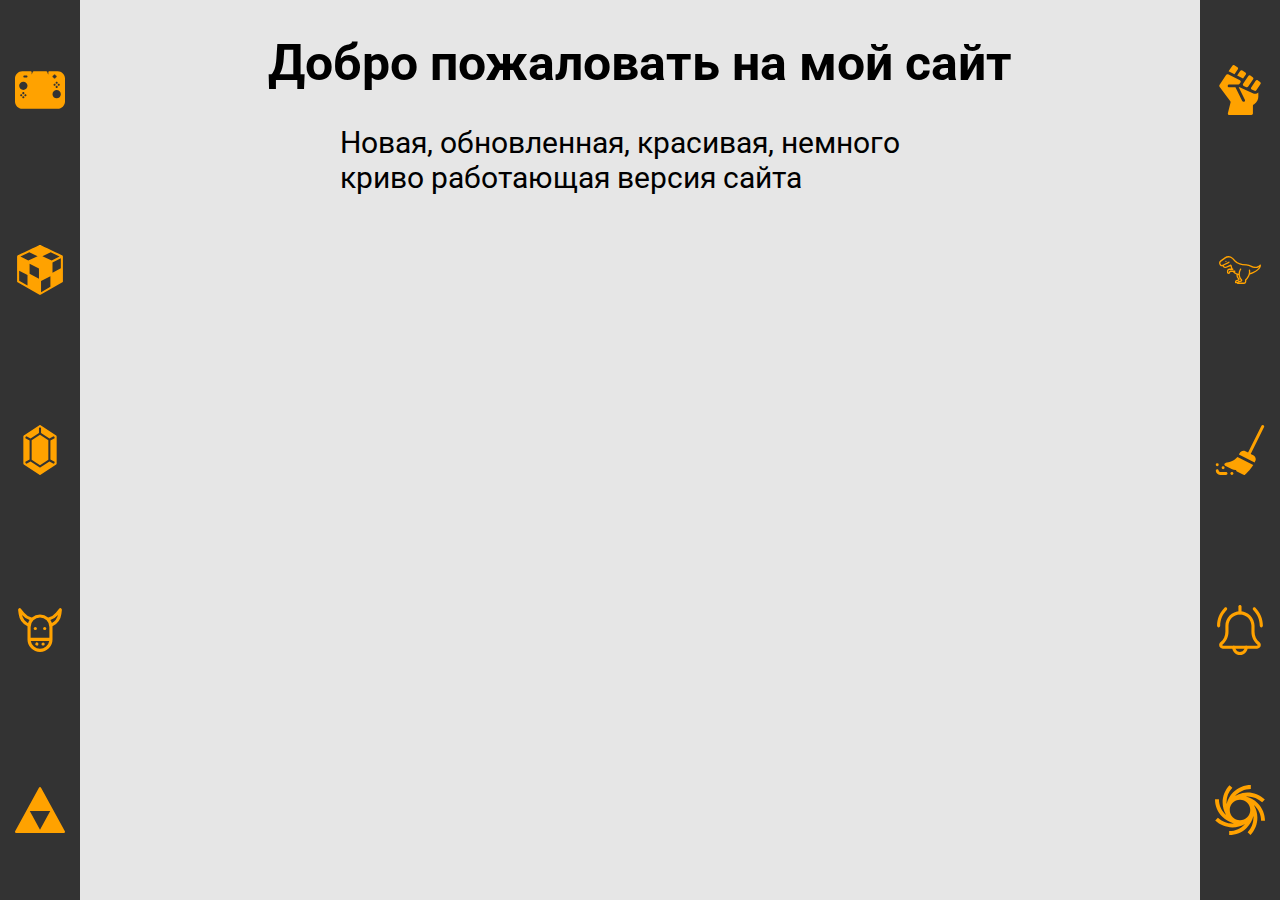
<file: index.html>
<!DOCTYPE html>
<html lang="ru" class="hide">
<head>
  <meta charset="UTF-8">
  <meta name="viewport" content="width=device-width, initial-scale=1.0">
  <meta http-equiv="X-UA-Compatible" content="ie=edge">
  <title>Делаем вещи</title>
  <link rel="stylesheet" href="style.css">
  <link rel="preconnect" href="https://fonts.gstatic.com">
<link href="https://fonts.googleapis.com/css2?family=Roboto:ital@1&display=swap" rel="stylesheet">
  <link rel="shortcut icon" href="favicon.ico" type="image/x-icon">
</head>
<header>
  <nav class="nav">

  <a href="index.html" class="nav" title="Домой" ><?xml version="1.0" ?><svg enable-background="new 0 0 24 24" id="Layer_1" version="1.1" viewBox="0 0 24 24" xml:space="preserve" xmlns="http://www.w3.org/2000/svg" xmlns:xlink="http://www.w3.org/1999/xlink"><path d="M20.5,3h-4C16.2236328,3,16,3.2236328,16,3.5v1.0043335  c-0.3545532-0.210022-0.5513306-1.2248535-0.5527344-1.2279663C15.3623047,3.1069336,15.1894531,3,15,3H9  C8.8105469,3,8.6376953,3.1069336,8.5527344,3.2763672C8.4030762,3.5755005,8.1937866,4.3970337,8,4.5v-1  C8,3.2236328,7.7763672,3,7.5,3h-4C1.5703125,3,0,4.5703125,0,6.5v11C0,19.4296875,1.5703125,21,3.5,21h17  c1.9296875,0,3.5-1.5703125,3.5-3.5v-11C24,4.5703125,22.4296875,3,20.5,3z M21,9c0.276123,0,0.5,0.2238159,0.5,0.5  c0,0.276123-0.223877,0.5-0.5,0.5s-0.5-0.223877-0.5-0.5C20.5,9.2238159,20.723877,9,21,9z M20.5,8.5  C20.5,8.776123,20.276123,9,20,9s-0.5-0.223877-0.5-0.5C19.5,8.2238159,19.723877,8,20,8S20.5,8.2238159,20.5,8.5z M20,10  c0.276123,0,0.5,0.2238159,0.5,0.5c0,0.276123-0.223877,0.5-0.5,0.5s-0.5-0.223877-0.5-0.5C19.5,10.2238159,19.723877,10,20,10z   M19,10c-0.276123,0-0.5-0.223877-0.5-0.5C18.5,9.2238159,18.723877,9,19,9s0.5,0.2238159,0.5,0.5C19.5,9.776123,19.276123,10,19,10  z M18.5,5c0-0.2763672,0.2236328-0.5,0.5-0.5s0.5,0.2236328,0.5,0.5C19.7763672,5,20,5.2236328,20,5.5S19.7763672,6,19.5,6  c0,0.2763672-0.2236328,0.5-0.5,0.5S18.5,6.2763672,18.5,6C18.2236328,6,18,5.7763672,18,5.5S18.2236328,5,18.5,5z M3,15  c-0.276123,0-0.5-0.223877-0.5-0.5C2.5,14.2238159,2.723877,14,3,14s0.5,0.2238159,0.5,0.5C3.5,14.776123,3.276123,15,3,15z M4,16  c-0.276123,0-0.5-0.223877-0.5-0.5C3.5,15.2238159,3.723877,15,4,15s0.5,0.2238159,0.5,0.5C4.5,15.776123,4.276123,16,4,16z   M3.5,13.5C3.5,13.2238159,3.723877,13,4,13s0.5,0.2238159,0.5,0.5C4.5,13.776123,4.276123,14,4,14S3.5,13.776123,3.5,13.5z M5,15  c-0.276123,0-0.5-0.223877-0.5-0.5C4.5,14.2238159,4.723877,14,5,14s0.5,0.2238159,0.5,0.5C5.5,14.776123,5.276123,15,5,15z M4,12  c-1.1025391,0-2-0.8969727-2-2s0.8974609-2,2-2s2,0.8969727,2,2S5.1025391,12,4,12z M5.5,6h-1C4.2236328,6,4,5.7763672,4,5.5  S4.2236328,5,4.5,5h1C5.7763672,5,6,5.2236328,6,5.5S5.7763672,6,5.5,6z M20,16c-1.1025391,0-2-0.8969727-2-2s0.8974609-2,2-2  s2,0.8969727,2,2S21.1025391,16,20,16z" fill="#ffa200"/><g/><g/><g/><g/><g/><g/><g/><g/><g/><g/><g/><g/><g/><g/><g/></svg></a>
  <a href="memory.html" class="nav memory"><?xml version="1.0" ?><svg enable-background="new 0 0 24 24" id="Layer_1" version="1.1" viewBox="0 0 24 24" xml:space="preserve" xmlns="http://www.w3.org/2000/svg" xmlns:xlink="http://www.w3.org/1999/xlink"><path d="M22.7587891,5.0722656c-0.0148926-0.0089722-10.5439453-5.0239258-10.5439453-5.0239258  c-0.1367188-0.0644531-0.2929688-0.0644531-0.4296875,0c0,0-10.5291138,5.0149536-10.5439453,5.0239258  C1.0917969,5.1625977,1,5.3251953,1,5.5v12c0,0.1791992,0.0957031,0.3452148,0.2519531,0.434082l10.496582,5.9980469  c0,0,0.0003052,0.0003662,0.0004883,0.0004883l0.0006714,0.0001831l0.0022583,0.0012817l0.0003662-0.0006104  C11.8287964,23.9772339,11.9142456,24,12,24c0.0859375,0,0.1708984-0.0219727,0.2480469-0.065918l10.5-6  C22.9042969,17.8452148,23,17.6791992,23,17.5v-12C23,5.3251953,22.9082031,5.1625977,22.7587891,5.0722656z M6,19.4956665  l-4-2.2857056v-4.8834229l4,2.0952148V19.4956665z M2.6185303,5.5213013L6.874939,3.4943848l3.961731,1.8864746L6.3914795,7.4976196  L2.6185303,5.5213013z M11.5,16.173645L7,13.8164063V8.9453735l4.5,2.3572998V16.173645z M12.5,17.3027344l4.5-2.3571777v5.1213379  l-4.5,2.5712891V17.3027344z M13.1633301,5.3808594l3.961731-1.8864746l4.2564087,2.0269165l-3.7729492,1.9763184  L13.1633301,5.3808594z M22,11.1972656l-4,2.0953369V8.4215698l4-2.0953979V11.1972656z" fill="#ffa200"/><g/><g/><g/><g/><g/><g/><g/><g/><g/><g/><g/><g/><g/><g/><g/></svg></a>
  <a href="clicker.html" class="nav" title="cookie clicker"><?xml version="1.0" ?><svg enable-background="new 0 0 24 24" id="Layer_1" version="1.1" viewBox="0 0 24 24" xml:space="preserve" xmlns="http://www.w3.org/2000/svg" xmlns:xlink="http://www.w3.org/1999/xlink"><g><polygon fill="#ffa200" points="8,7.3731689 8,16.6270752 12,19.2935791 16,16.6270752 16,7.3731689 12,4.706665  "/><path d="M19.7773438,5.0841064l-7.5-5c-0.1679688-0.1123047-0.3867188-0.1123047-0.5546875,0l-7.5,5   C4.0839844,5.1768799,4,5.3331299,4,5.5001221v13c0,0.1669922,0.0839844,0.3232422,0.2226563,0.4160156l7.5,5   C11.8066406,23.97229,11.9033203,24.0001221,12,24.0001221s0.1933594-0.027832,0.2773438-0.0839844l7.5-5   C19.9160156,18.8233643,20,18.6671143,20,18.5001221v-13C20,5.3331299,19.9160156,5.1768799,19.7773438,5.0841064z M12,1.1011963   l0.5,0.333313v2.4035034l4.0278931,2.6852417l2-1.0703125L19,5.7677002V6.335083l-2,1.0703125v9.1894531l2,1.0703125v0.5673828   l-0.4721069,0.3147583l-2-1.0703125l-4.2505493,2.8336792C12.1933594,20.3668213,12.0966797,20.3946533,12,20.3946533   s-0.1933594-0.027832-0.2773438-0.0839844l-4.2505493-2.8336792l-2,1.0703125L5,18.2325439v-0.5673828l2-1.0703125V7.4053955   L5,6.335083V5.7677002l0.4721069-0.3147583l2,1.0703125L11.5,3.8380127V1.4345093L12,1.1011963z" fill="#ffa200"/></g><g/><g/><g/><g/><g/><g/><g/><g/><g/><g/><g/><g/><g/><g/><g/></svg></a>
  <a href="#" class="nav" id="cows"  title="Нажми и узнаешь почему корова" ><?xml version="1.0" ?><svg data-name="Layer 1" id="Layer_1" viewBox="0 0 32 32" xmlns="http://www.w3.org/2000/svg"><path d="M8,13.64c0,.12,0,.24,0,.36v8a8,8,0,0,0,16,0V14c0-.12,0-.24,0-.36a10.12,10.12,0,0,0,5.68-7.85L30,3.12a1,1,0,0,0-1.77-.75L26.14,5a8.17,8.17,0,0,1-4.37,2.81l-.58.14a8,8,0,0,0-10.38,0l-.58-.14A8.17,8.17,0,0,1,5.86,5L3.78,2.38A1,1,0,0,0,2,3.12l.33,2.66A10.12,10.12,0,0,0,8,13.64ZM16,28a6,6,0,0,1-5.91-5H21.91A6,6,0,0,1,16,28ZM27.5,6.46a8.13,8.13,0,0,1-3.88,5.12,8,8,0,0,0-1-2A10.19,10.19,0,0,0,27.5,6.46ZM22,14v7H10V14a6,6,0,0,1,12,0ZM9.33,9.6a8,8,0,0,0-1,2A8.13,8.13,0,0,1,4.5,6.46,10.19,10.19,0,0,0,9.33,9.6Z"/><path d="M14.92,24.62a.57.57,0,0,0-.09-.17l-.12-.16A1,1,0,1,0,15,25a1.26,1.26,0,0,0,0-.2A.62.62,0,0,0,14.92,24.62Z"/><path d="M18.71,24.29a1,1,0,0,0-1.42,0,1.15,1.15,0,0,0-.21.33A.83.83,0,0,0,17,25a1.25,1.25,0,0,0,0,.19.62.62,0,0,0,.06.19.54.54,0,0,0,.09.17,1,1,0,0,0,.12.16l.15.12a.76.76,0,0,0,.18.09l.18.06.2,0a1.05,1.05,0,0,0,.71-.29,1,1,0,0,0,.12-.16.56.56,0,0,0,.09-.17.59.59,0,0,0,.06-.19A1.14,1.14,0,0,0,19,25a.85.85,0,0,0-.08-.38A1.15,1.15,0,0,0,18.71,24.29Z"/><circle cx="13" cy="15" r="1"/><circle cx="19" cy="15" r="1"/></svg></a>
  <a href="#" class="nav dissapearance" title="Нажимать сюда довольно плохая идея так-то"><?xml version="1.0" ?><svg enable-background="new 0 0 24 24" id="Layer_1" version="1.1" viewBox="0 0 24 24" xml:space="preserve" xmlns="http://www.w3.org/2000/svg" xmlns:xlink="http://www.w3.org/1999/xlink"><path d="M23.9384766,22.2591076l-11.5-21.0186596c-0.1757813-0.3205972-0.7011719-0.3205972-0.8769531,0  l-11.5,21.0186596c-0.0849609,0.1549225-0.0820313,0.3435669,0.0087891,0.4955578C0.1601563,22.9066563,0.3232422,23,0.5,23h23  c0.1767578,0,0.3398438-0.0933437,0.4296875-0.2453346C24.0205078,22.6026745,24.0234375,22.4140301,23.9384766,22.2591076z   M7.09375,12.5h9.8125L12,21.4589844L7.09375,12.5z" fill="#ffa200"/><g/><g/><g/><g/><g/><g/><g/><g/><g/><g/><g/><g/><g/><g/><g/></svg></a>
  </nav>

</header>
<div class="simm navigation"><a href="rpc.html" class="navigation rpc" title="Не, не коммунизм"><svg id="Layer_1" enable-background="new 0 0 512 512" height="512" viewBox="0 0 512 512" width="512" xmlns="http://www.w3.org/2000/svg"><g><path d="m233.997 43.594c4.64-6.96 2.691-16.37-4.332-20.914l-31.33-20.272c-6.888-4.457-16.079-2.553-20.63 4.273l-38.794 58.19 60.675 30.337z" fill="#ffa200"/><path d="m287.304 139.067 28.402-42.603c4.64-6.96 2.691-16.37-4.332-20.914l-31.33-20.272c-6.888-4.457-16.079-2.553-20.63 4.273l-32.785 49.178z" fill="#ffa200"/><path d="m294.113 214.549 27.471 12.209c6.677 2.967 14.52.692 18.573-5.387l50.807-76.211c4.64-6.96 2.691-16.37-4.332-20.914l-24.879-16.099c-6.888-4.457-16.079-2.553-20.63 4.273l-53.4 80.1c-5.156 7.737-2.106 18.253 6.39 22.029z" fill="#ffa200"/><path d="m461.89 172.943-24.879-16.098c-6.888-4.457-16.079-2.553-20.63 4.273l-45.557 68.336c-5.157 7.736-2.107 18.252 6.389 22.028l27.471 12.209c6.677 2.967 14.52.693 18.573-5.387l42.965-64.448c4.64-6.958 2.691-16.368-4.332-20.913z" fill="#ffa200"/><path d="m410.771 294.986c-.002 0-.001 0-.003 0-6.33 0-12.477-1.306-18.269-3.881l-140.176-62.299h-9.479l63.013 126.025c3.812 7.625.521 16.943-7.364 20.433-7.386 3.269-16.046-.171-19.658-7.395l-69.532-139.063h-64.172c-8.077 0-15.027-6.207-15.407-14.275-.406-8.614 6.458-15.725 14.983-15.725h94.744c5.015 0 9.699-2.507 12.481-6.68l9.177-13.766c5.005-7.507 2.297-17.702-5.773-21.737l-121.35-60.675c-6.766-3.383-14.993-1.198-19.189 5.096l-69.021 103.533c-3.51 5.264-3.339 12.165.427 17.249l110.557 149.251c2.67 3.604 3.587 8.214 2.499 12.566l-27.43 109.718c-2.367 9.467 4.794 18.638 14.552 18.638h226.859c8.284 0 15-6.716 15-15v-80.061c0-5.007 2.498-9.683 6.659-12.467 0 0 3.763-2.517 9.33-6.229 24.678-16.451 39.411-43.979 39.411-73.638v-43.904c-8.434 9.041-20.267 14.286-32.869 14.286z" fill="#ffa200"/></g></svg>
</a>
<a href="dinosaur.html" class="navigation" title="Динозаврик"><svg id="dino3" enable-background="new 0 0 300 300" height="512" viewBox="0 0 300 300" width="512" xmlns="http://www.w3.org/2000/svg" fill="#ffa200" "><path d="m275.535 120.617c-.289-1.445-1.352-2.615-2.762-3.043-1.42-.428-2.947-.045-3.988 1-16.891 16.885-35.916 12.729-48.898 6.271-10.293-5.121-20.662-8.232-30.816-9.248l-23.283-2.328c-10.748-1.074-21.324-4.58-30.584-10.135l-1.279-.768c-8.291-4.975-15.346-11.488-20.969-19.359-6.076-8.506-15.104-14.113-25.422-15.789-10.324-1.676-20.66.789-29.115 6.939l-26.802 19.495c-7.059 5.131-9.35 14.523-5.447 22.33l1.775 3.551c3.297 6.594 10.932 9.623 17.729 7.365l.057.166c1.486 4.459 4.795 8.119 9.082 10.043 4.285 1.928 9.219 1.969 13.543.117l24.225-10.381 4.336 14.451h-9.604c-8.592 0-15.58 6.988-15.58 15.58v6.42c0 5.514 4.486 10 10 10s10-4.486 10-10c0-1.104.896-2 2-2h13.273c5.745 7.213 13.203 12.814 21.585 16.324-1.093 15.975 7.259 24.872 10.908 27.956.193.164.234.379.234.531 0 .322-.215.611-.525.701l-10.625 3.125c-5.211 1.533-8.85 6.398-8.85 11.83v3.533c0 2.209 1.791 4 4 4h8c0 2.209 1.791 4 4 4h38.711c7.328 0 13.289-5.961 13.289-13.289v-8.535c4.322-3.917 16.646-16.399 21.719-34.852 6.989-1.625 13.8-3.895 20.25-6.792 50.503-22.692 46.048-48.137 45.833-49.209zm-147.777 100.677c.189-1.715 1.402-3.193 3.082-3.688l10.623-3.125c3.691-1.084 6.27-4.529 6.27-8.377 0-2.572-1.119-4.992-3.07-6.641-2.56-2.165-8.156-8.276-8.098-19.28 1.602.396 3.22.72 4.86.969 1.03 9.62 4.924 19.992 14.107 29.797.191.203.305.451.305.666 0 .455-.309.846-.746.953l-12.648 3.086c-3.43.838-6.263 2.906-8.165 5.639h-6.52zm98.666-58.765c-4.877 2.189-9.981 3.992-15.215 5.405.696-5.525.689-11.462-.363-17.776-.363-2.176-2.408-3.658-4.604-3.287-2.178.363-3.65 2.424-3.287 4.604 5.416 32.496-21.473 54.846-21.746 55.068-.932.76-1.477 1.902-1.477 3.104v10.359c0 2.916-2.373 5.289-5.289 5.289h-33.201c.795-.898 1.861-1.564 3.098-1.865l12.646-3.088c4.033-.984 6.85-4.572 6.85-8.725 0-2.262-.879-4.443-2.469-6.139-8.529-9.106-11.758-18.718-12.296-27.458.001-.011.008-.02.009-.031.004-.046-.017-.087-.015-.133-.955-16.512 7.663-29.868 8.22-30.711 1.217-1.84.717-4.322-1.121-5.543-1.838-1.217-4.316-.723-5.539 1.111-.146.218-8.642 13.268-9.44 30.337-8.717-1.605-16.789-5.728-23.259-11.757h.729c2.209 0 4-1.791 4-4s-1.791-4-4-4h-24.923c-5.514 0-10 4.486-10 10 0 1.104-.896 2-2 2s-2-.896-2-2v-6.42c0-4.18 3.4-7.58 7.58-7.58h19.576c2.209 0 4-1.791 4-4s-1.791-4-4-4h-1.601c-.057-.182-.125-.356-.18-.539l-6.152-20.504c-.328-1.09-1.105-1.99-2.139-2.473-1.033-.486-2.221-.504-3.27-.053l-28.344 12.146c-2.299.984-4.826.963-7.113-.062-2.285-1.025-3.979-2.898-4.77-5.275l-.369-1.107 32.195-16.098c1.977-.988 2.777-3.391 1.789-5.367-.988-1.975-3.385-2.777-5.367-1.789l-35.299 17.65c-.001.001-.002.002-.003.003l-2.221 1.109c-1.594.797-3.396.924-5.09.363-1.689-.564-3.057-1.75-3.854-3.344l-1.775-3.551c-2.146-4.293-.887-9.459 2.996-12.283l26.803-19.494c6.717-4.885 14.936-6.84 23.125-5.512 8.197 1.332 15.369 5.785 20.195 12.543 6.264 8.77 14.125 16.025 23.361 21.568l1.279.768c10.266 6.158 21.99 10.045 33.904 11.236l23.283 2.328c9.189.918 18.625 3.762 28.051 8.451 10.838 5.387 30.379 11.559 49.23-.553-3.683 7.817-13.464 19.542-39.128 31.075z"/><path d="m65.708 93.99c-2.142 0-3.879 1.737-3.879 3.879s1.737 3.879 3.879 3.879 3.879-1.737 3.879-3.879-1.737-3.879-3.879-3.879z" fill="#ffa200"/></svg>

</a>
<a href="clear.html" class="navigation" title="Не знаю почему эта иконка, просто нет подходящей"><svg id="Capa_1" enable-background="new 0 0 512 512" height="512" viewBox="0 0 512 512" width="512" xmlns="http://www.w3.org/2000/svg" fill="#ffa200"><g><path d="m495.718 1.582c-7.456-3.691-16.421-.703-20.142 6.694l-136.92 274.08-26.818-13.433c-22.207-11.118-49.277-2.065-60.396 20.083l-6.713 13.405 160.957 80.616 6.713-13.411c11.087-22.143 2.227-49.18-20.083-60.381l-26.823-13.435 136.919-274.077c3.706-7.412.703-16.421-6.694-20.141z"/><circle cx="173" cy="497" r="15"/><circle cx="23" cy="407" r="15"/><circle cx="83" cy="437" r="15"/><path d="m113 482h-60c-8.276 0-15-6.724-15-15 0-8.291-6.709-15-15-15s-15 6.709-15 15c0 24.814 20.186 45 45 45h60c8.291 0 15-6.709 15-15s-6.709-15-15-15z"/><path d="m108.635 388.074c-6.563.82-11.807 5.845-12.92 12.349-1.113 6.519 2.153 12.993 8.057 15.952l71.675 35.889c12.935 6.475 27.231 9.053 41.177 7.573-1.641 6.65 1.479 13.784 7.852 16.992l67.061 33.589c5.636 2.78 12.169 1.8 16.685-2.197 2.347-2.091 53.436-48.056 83.3-98.718l-161.605-80.94c-36.208 48.109-120.363 59.39-121.282 59.511z" fill="#ffa200"/></g></svg>
</a>
<a href="reaction.html" class="navigation" title="Типо должно ассоциироваться с реакцией"><svg height="512pt" viewBox="-21 0 512 512" width="512pt" xmlns="http://www.w3.org/2000/svg" fill="#ffa200"><path d="m453.332031 229.332031c-8.832031 0-16-7.167969-16-16 0-61.269531-23.847656-118.847656-67.15625-162.175781-6.25-6.25-6.25-16.382812 0-22.632812s16.382813-6.25 22.636719 0c49.34375 49.363281 76.519531 115.007812 76.519531 184.808593 0 8.832031-7.167969 16-16 16zm0 0"/><path d="m16 229.332031c-8.832031 0-16-7.167969-16-16 0-69.800781 27.179688-135.445312 76.542969-184.789062 6.25-6.25 16.386719-6.25 22.636719 0s6.25 16.386719 0 22.636719c-43.328126 43.304687-67.179688 100.882812-67.179688 162.152343 0 8.832031-7.167969 16-16 16zm0 0"/><path d="m234.667969 512c-44.117188 0-80-35.882812-80-80 0-8.832031 7.167969-16 16-16s16 7.167969 16 16c0 26.476562 21.523437 48 48 48 26.472656 0 48-21.523438 48-48 0-8.832031 7.167969-16 16-16s16 7.167969 16 16c0 44.117188-35.882813 80-80 80zm0 0"/><path d="m410.667969 448h-352c-20.589844 0-37.335938-16.746094-37.335938-37.332031 0-10.925781 4.757813-21.269531 13.058594-28.375 32.445313-27.414063 50.941406-67.261719 50.941406-109.480469v-59.480469c0-82.34375 66.988281-149.332031 149.335938-149.332031 82.34375 0 149.332031 66.988281 149.332031 149.332031v59.480469c0 42.21875 18.496094 82.066406 50.730469 109.332031 8.511719 7.253907 13.269531 17.597657 13.269531 28.523438 0 20.585937-16.746094 37.332031-37.332031 37.332031zm-176-352c-64.707031 0-117.335938 52.628906-117.335938 117.332031v59.480469c0 51.644531-22.632812 100.414062-62.078125 133.757812-.746094.640626-1.921875 1.964844-1.921875 4.097657 0 2.898437 2.433594 5.332031 5.335938 5.332031h352c2.898437 0 5.332031-2.433594 5.332031-5.332031 0-2.132813-1.171875-3.457031-1.878906-4.054688-39.488282-33.386719-62.121094-82.15625-62.121094-133.800781v-59.480469c0-64.703125-52.628906-117.332031-117.332031-117.332031zm0 0"/><path d="m234.667969 96c-8.832031 0-16-7.167969-16-16v-64c0-8.832031 7.167969-16 16-16s16 7.167969 16 16v64c0 8.832031-7.167969 16-16 16zm0 0" fill="#ffa200"/></svg>
</a>
<a href="black hole.html" class="navigation" title="Ну это типо черная дыра"><svg height="512pt" viewBox="0 0 512 512" width="512pt" xmlns="http://www.w3.org/2000/svg" fill="#ffa200"><path d="m472 367h40c0-68.378906-26.628906-132.667969-74.980469-181.019531-34.066406-34.066407-76.050781-57.332031-121.796875-68.117188 5.328125-.492187 10.6875-.789062 16.070313-.867187 55.640625-.847656 109.480469 20.679687 151.585937 60.527344l27.492188-29.050782c-24.746094-23.421875-53.101563-41.542968-84.277344-53.855468-30.8125-12.167969-62.898438-18.078126-95.386719-17.617188-32.371093.476562-64.175781 7.304688-94.53125 20.296875-10.710937 4.582031-21.058593 9.875-31.023437 15.824219 39.609375-44.808594 97.480468-73.121094 161.847656-73.121094v-40c-68.378906 0-132.667969 26.628906-181.019531 74.980469-33.289063 33.289062-56.28125 74.136719-67.375 118.667969-.347657-4.660157-.5625-9.347657-.605469-14.058594-.535156-56 20.664062-109.5 59.695312-150.648438l-29.019531-27.527344c-46.210937 48.714844-71.3125 112.128907-70.675781 178.5625.433594 45.308594 12.804688 88.921876 35.5625 127.257813-45.066406-39.617187-73.5625-97.65625-73.5625-162.234375h-40c0 68.378906 26.628906 132.667969 74.980469 181.019531 33.292969 33.292969 74.136719 56.28125 118.671875 67.375-5.199219.390625-10.433594.59375-15.691406.605469-.152344 0-.296876 0-.445313 0-54.847656 0-107.332031-20.9375-147.820313-58.984375l-27.390624 29.148437c47.9375 45.046876 110.140624 69.835938 175.207031 69.835938h.527343c46.019532-.09375 90.300782-12.464844 129.175782-35.539062-39.617188 45.054687-97.648438 73.539062-162.214844 73.539062v40c68.378906 0 132.667969-26.628906 181.019531-74.980469 33.292969-33.292969 56.28125-74.136719 67.375-118.671875.34375 4.597656.558594 9.21875.605469 13.863282.589844 56.15625-20.664062 109.785156-59.851562 151.011718l28.992187 27.558594c46.390625-48.808594 71.554687-112.375 70.859375-178.992188-.476562-45.222656-12.847656-88.753906-35.566406-127.023437 45.070312 39.613281 73.566406 97.65625 73.566406 162.234375zm-216-6c-57.898438 0-105-47.101562-105-105s47.101562-105 105-105 105 47.101562 105 105-47.101562 105-105 105zm0 0" fill="#ffa200"/></svg>

</a>
</div>
<body id="body">
<h1>Добро пожаловать на мой сайт</h1>
<div class="desctiption"><p>Новая, обновленная, красивая, немного криво работающая версия сайта</p></div>

</body>
<script type="text/javascript">
  // let path=document.getElementsByTagName('path');
  // for(let elem of path){
  //   elem.setAttribute('fill','#fff');
  // }
  // let polygon=document.getElementsByTagName('polygon');
  // for(let elem of polygon){
  //   elem.setAttribute('fill','#fff');
  // }
  // let circle=document.getElementsByTagName('circle');
  // for(let elem of circle){
  //   elem.setAttribute('fill','#fff');
  // } для изменения цветов иконок
  // function changeSize(param1,param2,elem){
  //   elem.style="height:"+param1+"px;"+"width:"+param2+"px;";
  //   return;
  // };
  // let box=document.querySelector('.box');
  // box.addEventListener('click', function() {
  //   box.style="height:110px;width:110px";
  //   setTimeout(function(){
  //     box.style="height:100px;width:100px";
  //   },100);
  // }); Это кликер будущий
  function getRandomArbitary(min, max) {
	return Math.random() * (max - min) + min;
};
  function cowInvasion(count) {

  for(let i=0; i<count;i++){
    let img=document.createElement('img');
    img.src="https://media1.tenor.com/images/c05dc606e8e09c3f3ad7b8c5c9d2e1f2/tenor.gif?itemid=5103663";
    img.style="position:absolute;left:"+getRandomArbitary(0,1903)+"px;"+"top:"+getRandomArbitary(0,900)+"px;";
    img.addEventListener('click', function() {
      let num=Math.ceil(getRandomArbitary(1,4));
      var audio=new Audio('sound'+num+'.mp3');
      audio.play();
    });
    let a=document.querySelector('#body');
    a.appendChild(img);
  }

  };

  let cows=document.querySelector('#cows');
  cows.addEventListener('click', function(){
    let count=0;
    let invasion=setInterval(function(){
      cowInvasion(10);
      count++;
      if(count>20){
        clearInterval(invasion);
      };
    },150);
    var audio = new Audio('song.mp3');
    audio.play();
  });
  let hide=document.querySelector('.dissapearance');
  hide.addEventListener('click', function(){
    let html=document.querySelector('.hide');
    html.style="display:none";
    setTimeout(function(){
      alert("Ты что-то нажал и все пропало");
    },2000);
    setTimeout(function(){
      alert("Ну ты это, страницу-то обнови");
    },8000);
    setTimeout(function(){
      alert("Зачем ты смотришь мои дурацкие послания?");
    },15000);
    setTimeout(function(){
      alert("Весело смотреть в пустой экран 40 секунд?");
    },20000);
    setTimeout(function(){
      alert("Больше сообщений не будет");
    },25000);
    setTimeout(function(){
      alert("Ладно, я обманул");
    },30000);
    setTimeout(function(){
      alert("Это точно последнее");
      var audio = new Audio('song.mp3');
      audio.play();
    },35000);

  });
let rpc=document.querySelector('.rpc');
rpc.addEventListener('click', function(event){
  if (event.ctrlKey){
    document.location.href = "rpcls.html";
  }
});
let mem=document.querySelector('.memory');
mem.addEventListener('click', function(event){
  if (event.ctrlKey){
    document.location.href = "simon.html";
  }
});
</script>

<footer></footer>
</html>
</file>
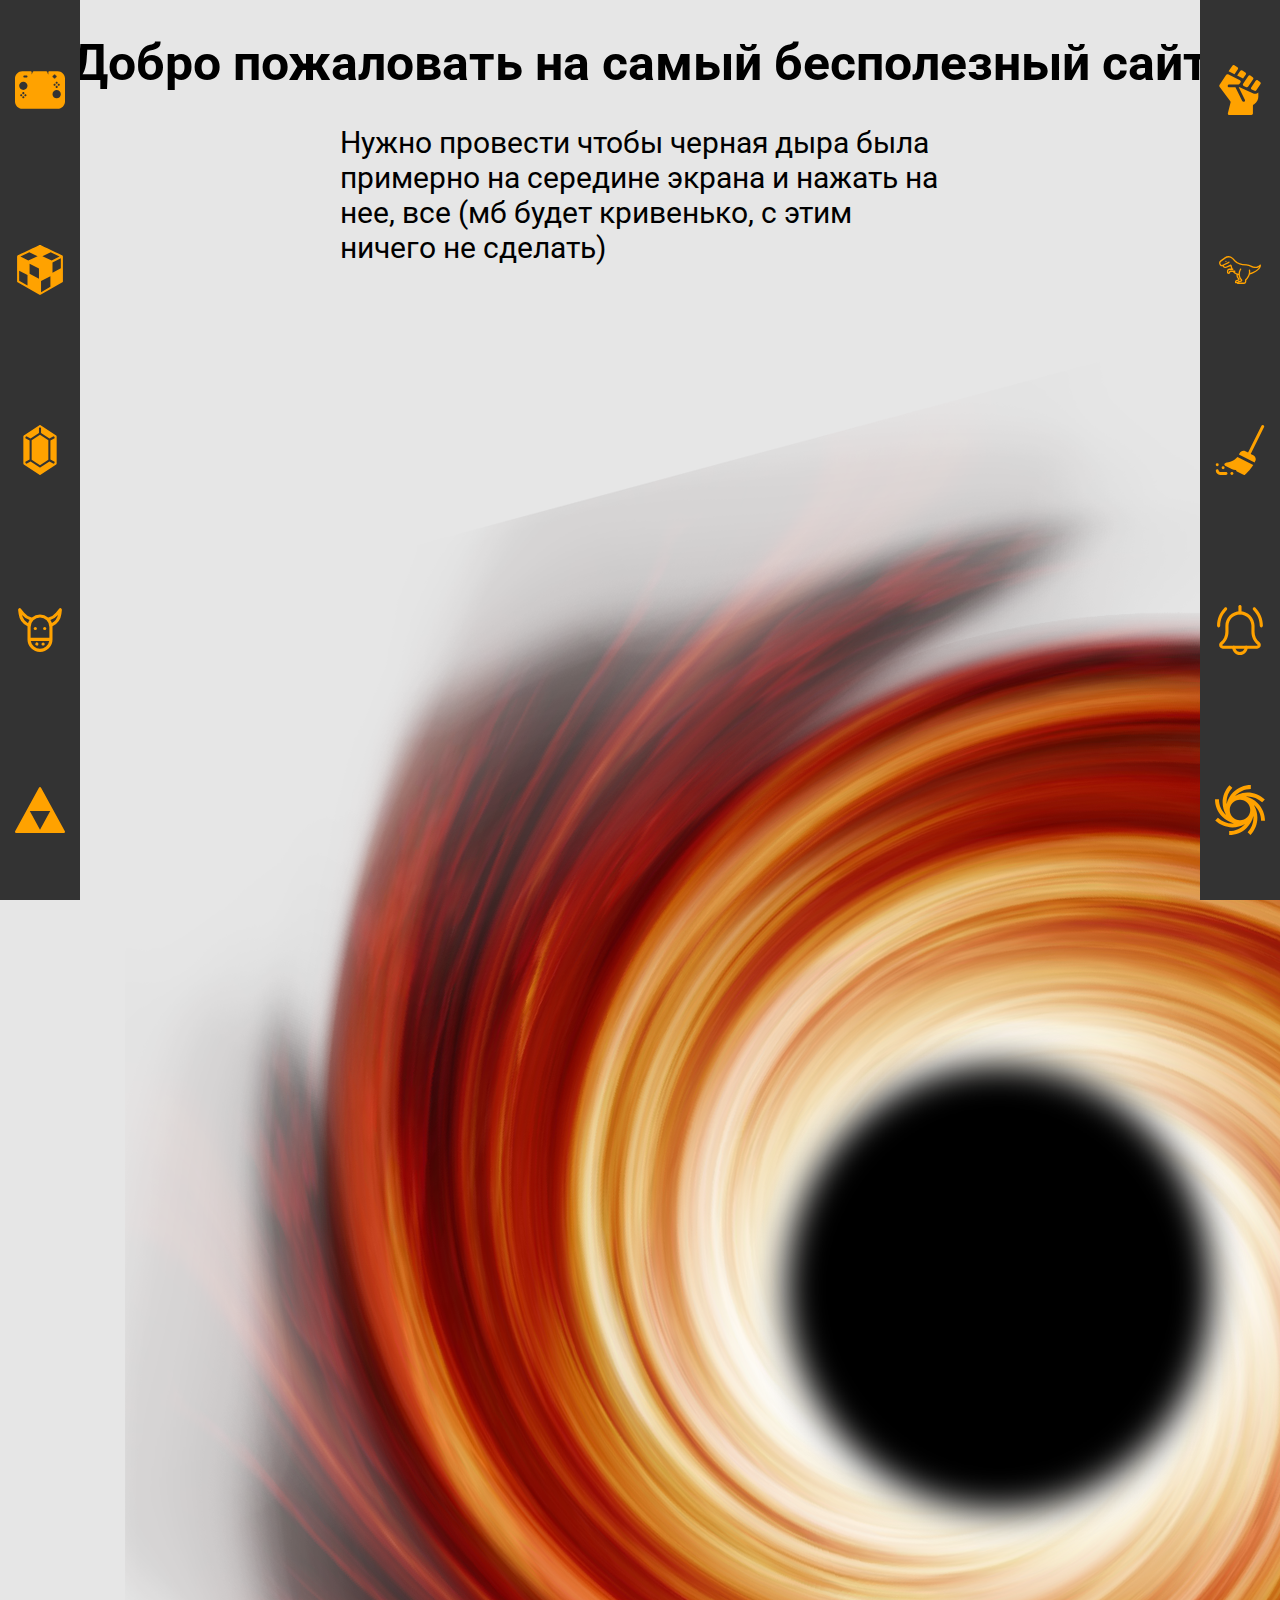
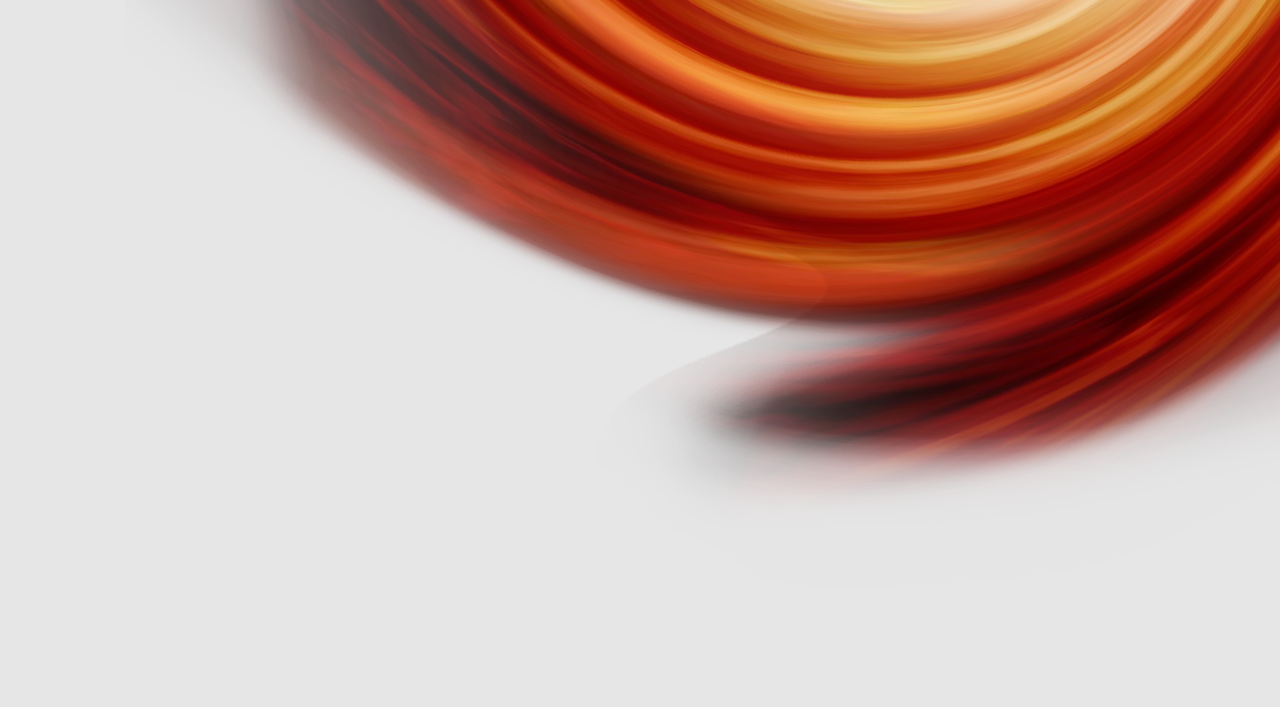
<file: black hole.html>
<!DOCTYPE html>
<html lang="ru" class="hide">
<head>
  <meta charset="UTF-8">
  <meta name="viewport" content="width=device-width, initial-scale=1.0">
  <meta http-equiv="X-UA-Compatible" content="ie=edge">
  <title>Делаем вещи</title>
  <link rel="stylesheet" href="style.css">
  <link rel="preconnect" href="https://fonts.gstatic.com">
<link href="https://fonts.googleapis.com/css2?family=Roboto:ital@1&display=swap" rel="stylesheet">
  <link rel="shortcut icon" href="favicon.ico" type="image/x-icon">
</head>
<header id="header">
  <nav class="nav">

  <a href="index.html" class="nav" title="Домой" ><?xml version="1.0" ?><svg enable-background="new 0 0 24 24" id="Layer_1" version="1.1" viewBox="0 0 24 24" xml:space="preserve" xmlns="http://www.w3.org/2000/svg" xmlns:xlink="http://www.w3.org/1999/xlink" class="home"><path d="M20.5,3h-4C16.2236328,3,16,3.2236328,16,3.5v1.0043335  c-0.3545532-0.210022-0.5513306-1.2248535-0.5527344-1.2279663C15.3623047,3.1069336,15.1894531,3,15,3H9  C8.8105469,3,8.6376953,3.1069336,8.5527344,3.2763672C8.4030762,3.5755005,8.1937866,4.3970337,8,4.5v-1  C8,3.2236328,7.7763672,3,7.5,3h-4C1.5703125,3,0,4.5703125,0,6.5v11C0,19.4296875,1.5703125,21,3.5,21h17  c1.9296875,0,3.5-1.5703125,3.5-3.5v-11C24,4.5703125,22.4296875,3,20.5,3z M21,9c0.276123,0,0.5,0.2238159,0.5,0.5  c0,0.276123-0.223877,0.5-0.5,0.5s-0.5-0.223877-0.5-0.5C20.5,9.2238159,20.723877,9,21,9z M20.5,8.5  C20.5,8.776123,20.276123,9,20,9s-0.5-0.223877-0.5-0.5C19.5,8.2238159,19.723877,8,20,8S20.5,8.2238159,20.5,8.5z M20,10  c0.276123,0,0.5,0.2238159,0.5,0.5c0,0.276123-0.223877,0.5-0.5,0.5s-0.5-0.223877-0.5-0.5C19.5,10.2238159,19.723877,10,20,10z   M19,10c-0.276123,0-0.5-0.223877-0.5-0.5C18.5,9.2238159,18.723877,9,19,9s0.5,0.2238159,0.5,0.5C19.5,9.776123,19.276123,10,19,10  z M18.5,5c0-0.2763672,0.2236328-0.5,0.5-0.5s0.5,0.2236328,0.5,0.5C19.7763672,5,20,5.2236328,20,5.5S19.7763672,6,19.5,6  c0,0.2763672-0.2236328,0.5-0.5,0.5S18.5,6.2763672,18.5,6C18.2236328,6,18,5.7763672,18,5.5S18.2236328,5,18.5,5z M3,15  c-0.276123,0-0.5-0.223877-0.5-0.5C2.5,14.2238159,2.723877,14,3,14s0.5,0.2238159,0.5,0.5C3.5,14.776123,3.276123,15,3,15z M4,16  c-0.276123,0-0.5-0.223877-0.5-0.5C3.5,15.2238159,3.723877,15,4,15s0.5,0.2238159,0.5,0.5C4.5,15.776123,4.276123,16,4,16z   M3.5,13.5C3.5,13.2238159,3.723877,13,4,13s0.5,0.2238159,0.5,0.5C4.5,13.776123,4.276123,14,4,14S3.5,13.776123,3.5,13.5z M5,15  c-0.276123,0-0.5-0.223877-0.5-0.5C4.5,14.2238159,4.723877,14,5,14s0.5,0.2238159,0.5,0.5C5.5,14.776123,5.276123,15,5,15z M4,12  c-1.1025391,0-2-0.8969727-2-2s0.8974609-2,2-2s2,0.8969727,2,2S5.1025391,12,4,12z M5.5,6h-1C4.2236328,6,4,5.7763672,4,5.5  S4.2236328,5,4.5,5h1C5.7763672,5,6,5.2236328,6,5.5S5.7763672,6,5.5,6z M20,16c-1.1025391,0-2-0.8969727-2-2s0.8974609-2,2-2  s2,0.8969727,2,2S21.1025391,16,20,16z" fill="#ffa200"/><g/><g/><g/><g/><g/><g/><g/><g/><g/><g/><g/><g/><g/><g/><g/></svg></a>
  <a href="memory.html" class="nav memory"><?xml version="1.0" ?><svg enable-background="new 0 0 24 24" id="Layer_1" version="1.1" viewBox="0 0 24 24" xml:space="preserve" xmlns="http://www.w3.org/2000/svg" xmlns:xlink="http://www.w3.org/1999/xlink"><path d="M22.7587891,5.0722656c-0.0148926-0.0089722-10.5439453-5.0239258-10.5439453-5.0239258  c-0.1367188-0.0644531-0.2929688-0.0644531-0.4296875,0c0,0-10.5291138,5.0149536-10.5439453,5.0239258  C1.0917969,5.1625977,1,5.3251953,1,5.5v12c0,0.1791992,0.0957031,0.3452148,0.2519531,0.434082l10.496582,5.9980469  c0,0,0.0003052,0.0003662,0.0004883,0.0004883l0.0006714,0.0001831l0.0022583,0.0012817l0.0003662-0.0006104  C11.8287964,23.9772339,11.9142456,24,12,24c0.0859375,0,0.1708984-0.0219727,0.2480469-0.065918l10.5-6  C22.9042969,17.8452148,23,17.6791992,23,17.5v-12C23,5.3251953,22.9082031,5.1625977,22.7587891,5.0722656z M6,19.4956665  l-4-2.2857056v-4.8834229l4,2.0952148V19.4956665z M2.6185303,5.5213013L6.874939,3.4943848l3.961731,1.8864746L6.3914795,7.4976196  L2.6185303,5.5213013z M11.5,16.173645L7,13.8164063V8.9453735l4.5,2.3572998V16.173645z M12.5,17.3027344l4.5-2.3571777v5.1213379  l-4.5,2.5712891V17.3027344z M13.1633301,5.3808594l3.961731-1.8864746l4.2564087,2.0269165l-3.7729492,1.9763184  L13.1633301,5.3808594z M22,11.1972656l-4,2.0953369V8.4215698l4-2.0953979V11.1972656z" fill="#ffa200"/><g/><g/><g/><g/><g/><g/><g/><g/><g/><g/><g/><g/><g/><g/><g/></svg></a>
  <a href="clicker.html" class="nav" title="cookie clicker"><?xml version="1.0" ?><svg enable-background="new 0 0 24 24" id="Layer_1" version="1.1" viewBox="0 0 24 24" xml:space="preserve" xmlns="http://www.w3.org/2000/svg" xmlns:xlink="http://www.w3.org/1999/xlink"><g><polygon fill="#ffa200" points="8,7.3731689 8,16.6270752 12,19.2935791 16,16.6270752 16,7.3731689 12,4.706665  "/><path d="M19.7773438,5.0841064l-7.5-5c-0.1679688-0.1123047-0.3867188-0.1123047-0.5546875,0l-7.5,5   C4.0839844,5.1768799,4,5.3331299,4,5.5001221v13c0,0.1669922,0.0839844,0.3232422,0.2226563,0.4160156l7.5,5   C11.8066406,23.97229,11.9033203,24.0001221,12,24.0001221s0.1933594-0.027832,0.2773438-0.0839844l7.5-5   C19.9160156,18.8233643,20,18.6671143,20,18.5001221v-13C20,5.3331299,19.9160156,5.1768799,19.7773438,5.0841064z M12,1.1011963   l0.5,0.333313v2.4035034l4.0278931,2.6852417l2-1.0703125L19,5.7677002V6.335083l-2,1.0703125v9.1894531l2,1.0703125v0.5673828   l-0.4721069,0.3147583l-2-1.0703125l-4.2505493,2.8336792C12.1933594,20.3668213,12.0966797,20.3946533,12,20.3946533   s-0.1933594-0.027832-0.2773438-0.0839844l-4.2505493-2.8336792l-2,1.0703125L5,18.2325439v-0.5673828l2-1.0703125V7.4053955   L5,6.335083V5.7677002l0.4721069-0.3147583l2,1.0703125L11.5,3.8380127V1.4345093L12,1.1011963z" fill="#ffa200"/></g><g/><g/><g/><g/><g/><g/><g/><g/><g/><g/><g/><g/><g/><g/><g/></svg></a>
  <a href="#" class="nav" id="cows"  title="Нажми и узнаешь почему корова" ><?xml version="1.0" ?><svg data-name="Layer 1" id="Layer_1" viewBox="0 0 32 32" xmlns="http://www.w3.org/2000/svg"><path d="M8,13.64c0,.12,0,.24,0,.36v8a8,8,0,0,0,16,0V14c0-.12,0-.24,0-.36a10.12,10.12,0,0,0,5.68-7.85L30,3.12a1,1,0,0,0-1.77-.75L26.14,5a8.17,8.17,0,0,1-4.37,2.81l-.58.14a8,8,0,0,0-10.38,0l-.58-.14A8.17,8.17,0,0,1,5.86,5L3.78,2.38A1,1,0,0,0,2,3.12l.33,2.66A10.12,10.12,0,0,0,8,13.64ZM16,28a6,6,0,0,1-5.91-5H21.91A6,6,0,0,1,16,28ZM27.5,6.46a8.13,8.13,0,0,1-3.88,5.12,8,8,0,0,0-1-2A10.19,10.19,0,0,0,27.5,6.46ZM22,14v7H10V14a6,6,0,0,1,12,0ZM9.33,9.6a8,8,0,0,0-1,2A8.13,8.13,0,0,1,4.5,6.46,10.19,10.19,0,0,0,9.33,9.6Z"/><path d="M14.92,24.62a.57.57,0,0,0-.09-.17l-.12-.16A1,1,0,1,0,15,25a1.26,1.26,0,0,0,0-.2A.62.62,0,0,0,14.92,24.62Z"/><path d="M18.71,24.29a1,1,0,0,0-1.42,0,1.15,1.15,0,0,0-.21.33A.83.83,0,0,0,17,25a1.25,1.25,0,0,0,0,.19.62.62,0,0,0,.06.19.54.54,0,0,0,.09.17,1,1,0,0,0,.12.16l.15.12a.76.76,0,0,0,.18.09l.18.06.2,0a1.05,1.05,0,0,0,.71-.29,1,1,0,0,0,.12-.16.56.56,0,0,0,.09-.17.59.59,0,0,0,.06-.19A1.14,1.14,0,0,0,19,25a.85.85,0,0,0-.08-.38A1.15,1.15,0,0,0,18.71,24.29Z"/><circle cx="13" cy="15" r="1"/><circle cx="19" cy="15" r="1"/></svg></a>
  <a href="#" class="nav dissapearance" title="Нажимать сюда довольно плохая идея так-то"><?xml version="1.0" ?><svg enable-background="new 0 0 24 24" id="Layer_1" version="1.1" viewBox="0 0 24 24" xml:space="preserve" xmlns="http://www.w3.org/2000/svg" xmlns:xlink="http://www.w3.org/1999/xlink"><path d="M23.9384766,22.2591076l-11.5-21.0186596c-0.1757813-0.3205972-0.7011719-0.3205972-0.8769531,0  l-11.5,21.0186596c-0.0849609,0.1549225-0.0820313,0.3435669,0.0087891,0.4955578C0.1601563,22.9066563,0.3232422,23,0.5,23h23  c0.1767578,0,0.3398438-0.0933437,0.4296875-0.2453346C24.0205078,22.6026745,24.0234375,22.4140301,23.9384766,22.2591076z   M7.09375,12.5h9.8125L12,21.4589844L7.09375,12.5z" fill="#ffa200"/><g/><g/><g/><g/><g/><g/><g/><g/><g/><g/><g/><g/><g/><g/><g/></svg></a>
  </nav>

</header>
<div class="simm navigation"><a href="rpc.html" class="navigation rpc" title="Не, не коммунизм"><svg id="Layer_1" enable-background="new 0 0 512 512" height="512" viewBox="0 0 512 512" width="512" xmlns="http://www.w3.org/2000/svg"><g><path d="m233.997 43.594c4.64-6.96 2.691-16.37-4.332-20.914l-31.33-20.272c-6.888-4.457-16.079-2.553-20.63 4.273l-38.794 58.19 60.675 30.337z" fill="#ffa200"/><path d="m287.304 139.067 28.402-42.603c4.64-6.96 2.691-16.37-4.332-20.914l-31.33-20.272c-6.888-4.457-16.079-2.553-20.63 4.273l-32.785 49.178z" fill="#ffa200"/><path d="m294.113 214.549 27.471 12.209c6.677 2.967 14.52.692 18.573-5.387l50.807-76.211c4.64-6.96 2.691-16.37-4.332-20.914l-24.879-16.099c-6.888-4.457-16.079-2.553-20.63 4.273l-53.4 80.1c-5.156 7.737-2.106 18.253 6.39 22.029z" fill="#ffa200"/><path d="m461.89 172.943-24.879-16.098c-6.888-4.457-16.079-2.553-20.63 4.273l-45.557 68.336c-5.157 7.736-2.107 18.252 6.389 22.028l27.471 12.209c6.677 2.967 14.52.693 18.573-5.387l42.965-64.448c4.64-6.958 2.691-16.368-4.332-20.913z" fill="#ffa200"/><path d="m410.771 294.986c-.002 0-.001 0-.003 0-6.33 0-12.477-1.306-18.269-3.881l-140.176-62.299h-9.479l63.013 126.025c3.812 7.625.521 16.943-7.364 20.433-7.386 3.269-16.046-.171-19.658-7.395l-69.532-139.063h-64.172c-8.077 0-15.027-6.207-15.407-14.275-.406-8.614 6.458-15.725 14.983-15.725h94.744c5.015 0 9.699-2.507 12.481-6.68l9.177-13.766c5.005-7.507 2.297-17.702-5.773-21.737l-121.35-60.675c-6.766-3.383-14.993-1.198-19.189 5.096l-69.021 103.533c-3.51 5.264-3.339 12.165.427 17.249l110.557 149.251c2.67 3.604 3.587 8.214 2.499 12.566l-27.43 109.718c-2.367 9.467 4.794 18.638 14.552 18.638h226.859c8.284 0 15-6.716 15-15v-80.061c0-5.007 2.498-9.683 6.659-12.467 0 0 3.763-2.517 9.33-6.229 24.678-16.451 39.411-43.979 39.411-73.638v-43.904c-8.434 9.041-20.267 14.286-32.869 14.286z" fill="#ffa200"/></g></svg>
</a>
<a href="dinosaur.html" class="navigation" title="Динозаврик"><svg id="dino3" enable-background="new 0 0 300 300" height="512" viewBox="0 0 300 300" width="512" xmlns="http://www.w3.org/2000/svg" fill="#ffa200" "><path d="m275.535 120.617c-.289-1.445-1.352-2.615-2.762-3.043-1.42-.428-2.947-.045-3.988 1-16.891 16.885-35.916 12.729-48.898 6.271-10.293-5.121-20.662-8.232-30.816-9.248l-23.283-2.328c-10.748-1.074-21.324-4.58-30.584-10.135l-1.279-.768c-8.291-4.975-15.346-11.488-20.969-19.359-6.076-8.506-15.104-14.113-25.422-15.789-10.324-1.676-20.66.789-29.115 6.939l-26.802 19.495c-7.059 5.131-9.35 14.523-5.447 22.33l1.775 3.551c3.297 6.594 10.932 9.623 17.729 7.365l.057.166c1.486 4.459 4.795 8.119 9.082 10.043 4.285 1.928 9.219 1.969 13.543.117l24.225-10.381 4.336 14.451h-9.604c-8.592 0-15.58 6.988-15.58 15.58v6.42c0 5.514 4.486 10 10 10s10-4.486 10-10c0-1.104.896-2 2-2h13.273c5.745 7.213 13.203 12.814 21.585 16.324-1.093 15.975 7.259 24.872 10.908 27.956.193.164.234.379.234.531 0 .322-.215.611-.525.701l-10.625 3.125c-5.211 1.533-8.85 6.398-8.85 11.83v3.533c0 2.209 1.791 4 4 4h8c0 2.209 1.791 4 4 4h38.711c7.328 0 13.289-5.961 13.289-13.289v-8.535c4.322-3.917 16.646-16.399 21.719-34.852 6.989-1.625 13.8-3.895 20.25-6.792 50.503-22.692 46.048-48.137 45.833-49.209zm-147.777 100.677c.189-1.715 1.402-3.193 3.082-3.688l10.623-3.125c3.691-1.084 6.27-4.529 6.27-8.377 0-2.572-1.119-4.992-3.07-6.641-2.56-2.165-8.156-8.276-8.098-19.28 1.602.396 3.22.72 4.86.969 1.03 9.62 4.924 19.992 14.107 29.797.191.203.305.451.305.666 0 .455-.309.846-.746.953l-12.648 3.086c-3.43.838-6.263 2.906-8.165 5.639h-6.52zm98.666-58.765c-4.877 2.189-9.981 3.992-15.215 5.405.696-5.525.689-11.462-.363-17.776-.363-2.176-2.408-3.658-4.604-3.287-2.178.363-3.65 2.424-3.287 4.604 5.416 32.496-21.473 54.846-21.746 55.068-.932.76-1.477 1.902-1.477 3.104v10.359c0 2.916-2.373 5.289-5.289 5.289h-33.201c.795-.898 1.861-1.564 3.098-1.865l12.646-3.088c4.033-.984 6.85-4.572 6.85-8.725 0-2.262-.879-4.443-2.469-6.139-8.529-9.106-11.758-18.718-12.296-27.458.001-.011.008-.02.009-.031.004-.046-.017-.087-.015-.133-.955-16.512 7.663-29.868 8.22-30.711 1.217-1.84.717-4.322-1.121-5.543-1.838-1.217-4.316-.723-5.539 1.111-.146.218-8.642 13.268-9.44 30.337-8.717-1.605-16.789-5.728-23.259-11.757h.729c2.209 0 4-1.791 4-4s-1.791-4-4-4h-24.923c-5.514 0-10 4.486-10 10 0 1.104-.896 2-2 2s-2-.896-2-2v-6.42c0-4.18 3.4-7.58 7.58-7.58h19.576c2.209 0 4-1.791 4-4s-1.791-4-4-4h-1.601c-.057-.182-.125-.356-.18-.539l-6.152-20.504c-.328-1.09-1.105-1.99-2.139-2.473-1.033-.486-2.221-.504-3.27-.053l-28.344 12.146c-2.299.984-4.826.963-7.113-.062-2.285-1.025-3.979-2.898-4.77-5.275l-.369-1.107 32.195-16.098c1.977-.988 2.777-3.391 1.789-5.367-.988-1.975-3.385-2.777-5.367-1.789l-35.299 17.65c-.001.001-.002.002-.003.003l-2.221 1.109c-1.594.797-3.396.924-5.09.363-1.689-.564-3.057-1.75-3.854-3.344l-1.775-3.551c-2.146-4.293-.887-9.459 2.996-12.283l26.803-19.494c6.717-4.885 14.936-6.84 23.125-5.512 8.197 1.332 15.369 5.785 20.195 12.543 6.264 8.77 14.125 16.025 23.361 21.568l1.279.768c10.266 6.158 21.99 10.045 33.904 11.236l23.283 2.328c9.189.918 18.625 3.762 28.051 8.451 10.838 5.387 30.379 11.559 49.23-.553-3.683 7.817-13.464 19.542-39.128 31.075z"/><path d="m65.708 93.99c-2.142 0-3.879 1.737-3.879 3.879s1.737 3.879 3.879 3.879 3.879-1.737 3.879-3.879-1.737-3.879-3.879-3.879z" fill="#ffa200"/></svg>

</a>
<a href="clear.html" class="navigation" title="Не знаю почему эта иконка, просто нет подходящей"><svg id="Capa_1" enable-background="new 0 0 512 512" height="512" viewBox="0 0 512 512" width="512" xmlns="http://www.w3.org/2000/svg" fill="#ffa200"><g><path d="m495.718 1.582c-7.456-3.691-16.421-.703-20.142 6.694l-136.92 274.08-26.818-13.433c-22.207-11.118-49.277-2.065-60.396 20.083l-6.713 13.405 160.957 80.616 6.713-13.411c11.087-22.143 2.227-49.18-20.083-60.381l-26.823-13.435 136.919-274.077c3.706-7.412.703-16.421-6.694-20.141z"/><circle cx="173" cy="497" r="15"/><circle cx="23" cy="407" r="15"/><circle cx="83" cy="437" r="15"/><path d="m113 482h-60c-8.276 0-15-6.724-15-15 0-8.291-6.709-15-15-15s-15 6.709-15 15c0 24.814 20.186 45 45 45h60c8.291 0 15-6.709 15-15s-6.709-15-15-15z"/><path d="m108.635 388.074c-6.563.82-11.807 5.845-12.92 12.349-1.113 6.519 2.153 12.993 8.057 15.952l71.675 35.889c12.935 6.475 27.231 9.053 41.177 7.573-1.641 6.65 1.479 13.784 7.852 16.992l67.061 33.589c5.636 2.78 12.169 1.8 16.685-2.197 2.347-2.091 53.436-48.056 83.3-98.718l-161.605-80.94c-36.208 48.109-120.363 59.39-121.282 59.511z" fill="#ffa200"/></g></svg>
</a>
<a href="reaction.html" class="navigation" title="Типо должно ассоциироваться с реакцией"><svg height="512pt" viewBox="-21 0 512 512" width="512pt" xmlns="http://www.w3.org/2000/svg" fill="#ffa200"><path d="m453.332031 229.332031c-8.832031 0-16-7.167969-16-16 0-61.269531-23.847656-118.847656-67.15625-162.175781-6.25-6.25-6.25-16.382812 0-22.632812s16.382813-6.25 22.636719 0c49.34375 49.363281 76.519531 115.007812 76.519531 184.808593 0 8.832031-7.167969 16-16 16zm0 0"/><path d="m16 229.332031c-8.832031 0-16-7.167969-16-16 0-69.800781 27.179688-135.445312 76.542969-184.789062 6.25-6.25 16.386719-6.25 22.636719 0s6.25 16.386719 0 22.636719c-43.328126 43.304687-67.179688 100.882812-67.179688 162.152343 0 8.832031-7.167969 16-16 16zm0 0"/><path d="m234.667969 512c-44.117188 0-80-35.882812-80-80 0-8.832031 7.167969-16 16-16s16 7.167969 16 16c0 26.476562 21.523437 48 48 48 26.472656 0 48-21.523438 48-48 0-8.832031 7.167969-16 16-16s16 7.167969 16 16c0 44.117188-35.882813 80-80 80zm0 0"/><path d="m410.667969 448h-352c-20.589844 0-37.335938-16.746094-37.335938-37.332031 0-10.925781 4.757813-21.269531 13.058594-28.375 32.445313-27.414063 50.941406-67.261719 50.941406-109.480469v-59.480469c0-82.34375 66.988281-149.332031 149.335938-149.332031 82.34375 0 149.332031 66.988281 149.332031 149.332031v59.480469c0 42.21875 18.496094 82.066406 50.730469 109.332031 8.511719 7.253907 13.269531 17.597657 13.269531 28.523438 0 20.585937-16.746094 37.332031-37.332031 37.332031zm-176-352c-64.707031 0-117.335938 52.628906-117.335938 117.332031v59.480469c0 51.644531-22.632812 100.414062-62.078125 133.757812-.746094.640626-1.921875 1.964844-1.921875 4.097657 0 2.898437 2.433594 5.332031 5.335938 5.332031h352c2.898437 0 5.332031-2.433594 5.332031-5.332031 0-2.132813-1.171875-3.457031-1.878906-4.054688-39.488282-33.386719-62.121094-82.15625-62.121094-133.800781v-59.480469c0-64.703125-52.628906-117.332031-117.332031-117.332031zm0 0"/><path d="m234.667969 96c-8.832031 0-16-7.167969-16-16v-64c0-8.832031 7.167969-16 16-16s16 7.167969 16 16v64c0 8.832031-7.167969 16-16 16zm0 0" fill="#ffa200"/></svg>
</a>
<a href="#" class="navigation" title="Ну это типо черная дыра"><svg height="512pt" viewBox="0 0 512 512" width="512pt" xmlns="http://www.w3.org/2000/svg" fill="#ffa200"><path d="m472 367h40c0-68.378906-26.628906-132.667969-74.980469-181.019531-34.066406-34.066407-76.050781-57.332031-121.796875-68.117188 5.328125-.492187 10.6875-.789062 16.070313-.867187 55.640625-.847656 109.480469 20.679687 151.585937 60.527344l27.492188-29.050782c-24.746094-23.421875-53.101563-41.542968-84.277344-53.855468-30.8125-12.167969-62.898438-18.078126-95.386719-17.617188-32.371093.476562-64.175781 7.304688-94.53125 20.296875-10.710937 4.582031-21.058593 9.875-31.023437 15.824219 39.609375-44.808594 97.480468-73.121094 161.847656-73.121094v-40c-68.378906 0-132.667969 26.628906-181.019531 74.980469-33.289063 33.289062-56.28125 74.136719-67.375 118.667969-.347657-4.660157-.5625-9.347657-.605469-14.058594-.535156-56 20.664062-109.5 59.695312-150.648438l-29.019531-27.527344c-46.210937 48.714844-71.3125 112.128907-70.675781 178.5625.433594 45.308594 12.804688 88.921876 35.5625 127.257813-45.066406-39.617187-73.5625-97.65625-73.5625-162.234375h-40c0 68.378906 26.628906 132.667969 74.980469 181.019531 33.292969 33.292969 74.136719 56.28125 118.671875 67.375-5.199219.390625-10.433594.59375-15.691406.605469-.152344 0-.296876 0-.445313 0-54.847656 0-107.332031-20.9375-147.820313-58.984375l-27.390624 29.148437c47.9375 45.046876 110.140624 69.835938 175.207031 69.835938h.527343c46.019532-.09375 90.300782-12.464844 129.175782-35.539062-39.617188 45.054687-97.648438 73.539062-162.214844 73.539062v40c68.378906 0 132.667969-26.628906 181.019531-74.980469 33.292969-33.292969 56.28125-74.136719 67.375-118.671875.34375 4.597656.558594 9.21875.605469 13.863282.589844 56.15625-20.664062 109.785156-59.851562 151.011718l28.992187 27.558594c46.390625-48.808594 71.554687-112.375 70.859375-178.992188-.476562-45.222656-12.847656-88.753906-35.566406-127.023437 45.070312 39.613281 73.566406 97.65625 73.566406 162.234375zm-216-6c-57.898438 0-105-47.101562-105-105s47.101562-105 105-105 105 47.101562 105 105-47.101562 105-105 105zm0 0" fill="#ffa200"/></svg>

</a>
</div>
<body id="body">
<h1>Добро пожаловать на самый бесполезный сайт</h1>
<div class="desctiption"><p>Нужно провести чтобы черная дыра была примерно на середине экрана и нажать на нее, все (мб будет кривенько, с этим ничего не сделать)</p></div>
<img src="blackhole.png" alt="Картинки нет, кина не будет" onclick="destruct()" id="black_hole">
</body>
<script type="text/javascript">
  // let path=document.getElementsByTagName('path');
  // for(let elem of path){
  //   elem.setAttribute('fill','#fff');
  // }
  // let polygon=document.getElementsByTagName('polygon');
  // for(let elem of polygon){
  //   elem.setAttribute('fill','#fff');
  // }
  // let circle=document.getElementsByTagName('circle');
  // for(let elem of circle){
  //   elem.setAttribute('fill','#fff');
  // } для изменения цветов иконок
  // function changeSize(param1,param2,elem){
  //   elem.style="height:"+param1+"px;"+"width:"+param2+"px;";
  //   return;
  // };
  // let box=document.querySelector('.box');
  // box.addEventListener('click', function() {
  //   box.style="height:110px;width:110px";
  //   setTimeout(function(){
  //     box.style="height:100px;width:100px";
  //   },100);
  // }); Это кликер будущий
  function getRandomArbitary(min, max) {
	return Math.random() * (max - min) + min;
};
  function cowInvasion(count) {

  for(let i=0; i<count;i++){
    let img=document.createElement('img');
    img.src="https://media1.tenor.com/images/c05dc606e8e09c3f3ad7b8c5c9d2e1f2/tenor.gif?itemid=5103663";
    img.style="position:absolute;left:"+getRandomArbitary(0,1903)+"px;"+"top:"+getRandomArbitary(0,900)+"px;";
    img.addEventListener('click', function() {
      let num=Math.ceil(getRandomArbitary(1,4));
      var audio=new Audio('sound'+num+'.mp3');
      audio.play();
    });
    let a=document.querySelector('#body');
    a.appendChild(img);
  }

  };

  let cows=document.querySelector('#cows');
  cows.addEventListener('click', function(){
    let count=0;
    let invasion=setInterval(function(){
      cowInvasion(10);
      count++;
      if(count>20){
        clearInterval(invasion);
      };
    },150);
    var audio = new Audio('song.mp3');
    audio.play();
  });
  let hide=document.querySelector('.dissapearance');
  hide.addEventListener('click', function(){
    let html=document.querySelector('.hide');
    html.style="display:none";
    setTimeout(function(){
      alert("Ты что-то нажал и все пропало");
    },2000);
    setTimeout(function(){
      alert("Ну ты это, страницу-то обнови");
    },8000);
    setTimeout(function(){
      alert("Зачем ты смотришь мои дурацкие послания?");
    },15000);
    setTimeout(function(){
      alert("Весело смотреть в пустой экран 40 секунд?");
    },20000);
    setTimeout(function(){
      alert("Больше сообщений не будет");
    },25000);
    setTimeout(function(){
      alert("Ладно, я обманул");
    },30000);
    setTimeout(function(){
      alert("Это точно последнее");
      var audio = new Audio('song.mp3');
      audio.play();
    },35000);

  });
    // let a=document.querySelector('#body');
    // a.addEventListener('mousemove', function(event){
    //   console.log(event.pageX+'  '+event.pageY);
    // });

  // for (let elem of svg){
  //   setTimeout(function(){
  //     elem.classList.add('move');
  //   },400);
  // };
let svg=document.getElementsByTagName('svg');
function destruct(){
  let black_hole=document.querySelector('#black_hole');
  black_hole.classList.add('rotate');
  for(let i=1;i<11;i++){
    svg[i-1].classList.add('move'+i);
    setTimeout(function(){
      svg[i-1].style="display:none";
    },1500);
  }
  setTimeout(function(){
  let nav= document.querySelector('#header');
  nav.style="display:none";
  let simm=document.querySelector('.simm');
  simm.style="display:none";},2000);
};
let rpc=document.querySelector('.rpc');
rpc.addEventListener('click', function(event){
  if (event.ctrlKey){
    document.location.href = "rpcls.html";
  }
});
let mem=document.querySelector('.memory');
mem.addEventListener('click', function(event){
  if (event.ctrlKey){
    document.location.href = "simon.html";
  }
});
</script>

<footer></footer>
</html>
</file>
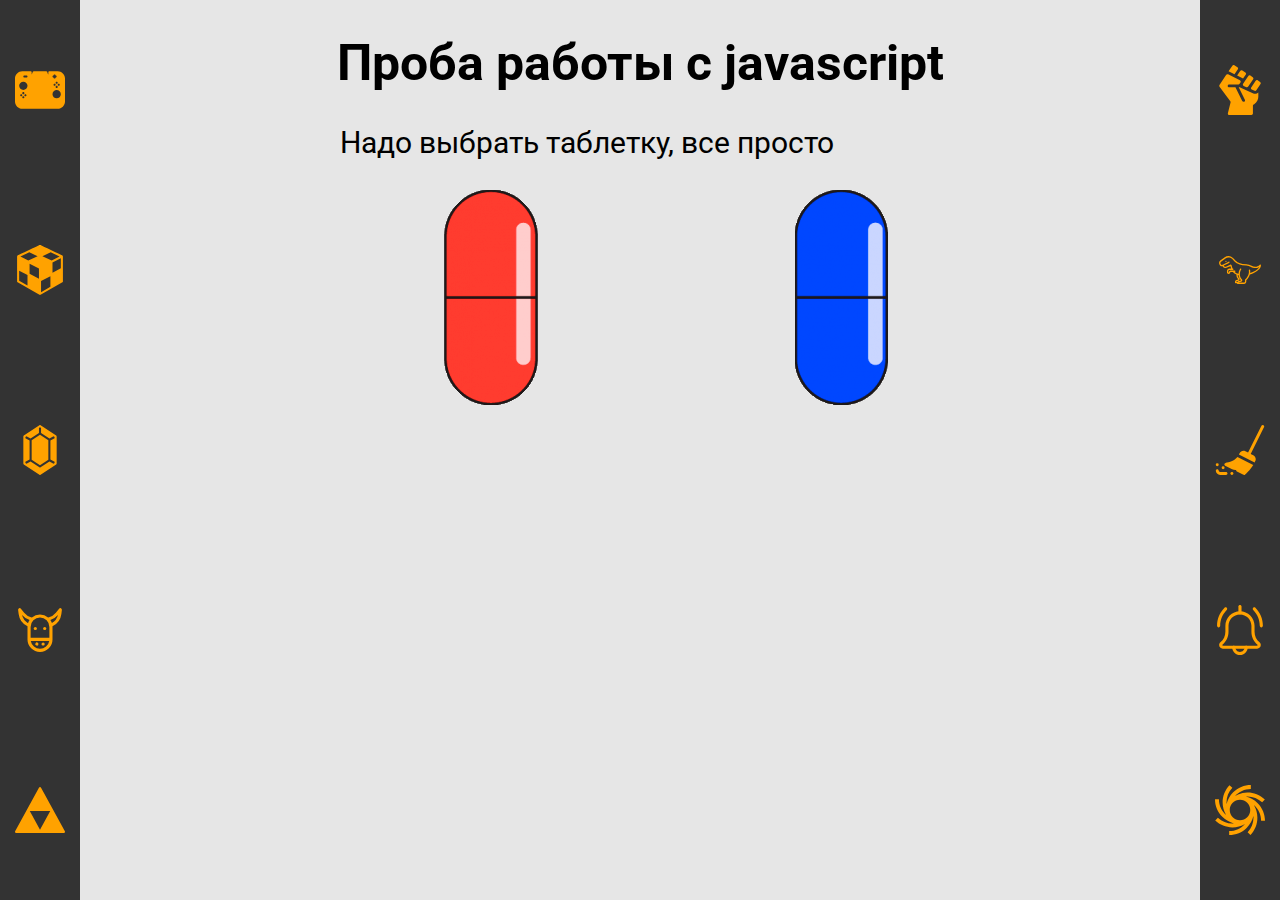
<file: clear.html>
<!DOCTYPE html>
<html lang="ru" class="hide">
<head>
  <meta charset="UTF-8">
  <meta name="viewport" content="width=device-width, initial-scale=1.0">
  <meta http-equiv="X-UA-Compatible" content="ie=edge">
  <title>Делаем вещи</title>
  <link rel="stylesheet" href="style.css">
  <link rel="preconnect" href="https://fonts.gstatic.com">
<link href="https://fonts.googleapis.com/css2?family=Roboto:ital@1&display=swap" rel="stylesheet">
  <link rel="shortcut icon" href="favicon.ico" type="image/x-icon">
</head>
<header>
  <nav class="nav">

  <a href="index.html" class="nav" title="Домой" ><?xml version="1.0" ?><svg enable-background="new 0 0 24 24" id="Layer_1" version="1.1" viewBox="0 0 24 24" xml:space="preserve" xmlns="http://www.w3.org/2000/svg" xmlns:xlink="http://www.w3.org/1999/xlink"><path d="M20.5,3h-4C16.2236328,3,16,3.2236328,16,3.5v1.0043335  c-0.3545532-0.210022-0.5513306-1.2248535-0.5527344-1.2279663C15.3623047,3.1069336,15.1894531,3,15,3H9  C8.8105469,3,8.6376953,3.1069336,8.5527344,3.2763672C8.4030762,3.5755005,8.1937866,4.3970337,8,4.5v-1  C8,3.2236328,7.7763672,3,7.5,3h-4C1.5703125,3,0,4.5703125,0,6.5v11C0,19.4296875,1.5703125,21,3.5,21h17  c1.9296875,0,3.5-1.5703125,3.5-3.5v-11C24,4.5703125,22.4296875,3,20.5,3z M21,9c0.276123,0,0.5,0.2238159,0.5,0.5  c0,0.276123-0.223877,0.5-0.5,0.5s-0.5-0.223877-0.5-0.5C20.5,9.2238159,20.723877,9,21,9z M20.5,8.5  C20.5,8.776123,20.276123,9,20,9s-0.5-0.223877-0.5-0.5C19.5,8.2238159,19.723877,8,20,8S20.5,8.2238159,20.5,8.5z M20,10  c0.276123,0,0.5,0.2238159,0.5,0.5c0,0.276123-0.223877,0.5-0.5,0.5s-0.5-0.223877-0.5-0.5C19.5,10.2238159,19.723877,10,20,10z   M19,10c-0.276123,0-0.5-0.223877-0.5-0.5C18.5,9.2238159,18.723877,9,19,9s0.5,0.2238159,0.5,0.5C19.5,9.776123,19.276123,10,19,10  z M18.5,5c0-0.2763672,0.2236328-0.5,0.5-0.5s0.5,0.2236328,0.5,0.5C19.7763672,5,20,5.2236328,20,5.5S19.7763672,6,19.5,6  c0,0.2763672-0.2236328,0.5-0.5,0.5S18.5,6.2763672,18.5,6C18.2236328,6,18,5.7763672,18,5.5S18.2236328,5,18.5,5z M3,15  c-0.276123,0-0.5-0.223877-0.5-0.5C2.5,14.2238159,2.723877,14,3,14s0.5,0.2238159,0.5,0.5C3.5,14.776123,3.276123,15,3,15z M4,16  c-0.276123,0-0.5-0.223877-0.5-0.5C3.5,15.2238159,3.723877,15,4,15s0.5,0.2238159,0.5,0.5C4.5,15.776123,4.276123,16,4,16z   M3.5,13.5C3.5,13.2238159,3.723877,13,4,13s0.5,0.2238159,0.5,0.5C4.5,13.776123,4.276123,14,4,14S3.5,13.776123,3.5,13.5z M5,15  c-0.276123,0-0.5-0.223877-0.5-0.5C4.5,14.2238159,4.723877,14,5,14s0.5,0.2238159,0.5,0.5C5.5,14.776123,5.276123,15,5,15z M4,12  c-1.1025391,0-2-0.8969727-2-2s0.8974609-2,2-2s2,0.8969727,2,2S5.1025391,12,4,12z M5.5,6h-1C4.2236328,6,4,5.7763672,4,5.5  S4.2236328,5,4.5,5h1C5.7763672,5,6,5.2236328,6,5.5S5.7763672,6,5.5,6z M20,16c-1.1025391,0-2-0.8969727-2-2s0.8974609-2,2-2  s2,0.8969727,2,2S21.1025391,16,20,16z" fill="#ffa200"/><g/><g/><g/><g/><g/><g/><g/><g/><g/><g/><g/><g/><g/><g/><g/></svg></a>
  <a href="memory.html" class="nav memory"><?xml version="1.0" ?><svg enable-background="new 0 0 24 24" id="Layer_1" version="1.1" viewBox="0 0 24 24" xml:space="preserve" xmlns="http://www.w3.org/2000/svg" xmlns:xlink="http://www.w3.org/1999/xlink"><path d="M22.7587891,5.0722656c-0.0148926-0.0089722-10.5439453-5.0239258-10.5439453-5.0239258  c-0.1367188-0.0644531-0.2929688-0.0644531-0.4296875,0c0,0-10.5291138,5.0149536-10.5439453,5.0239258  C1.0917969,5.1625977,1,5.3251953,1,5.5v12c0,0.1791992,0.0957031,0.3452148,0.2519531,0.434082l10.496582,5.9980469  c0,0,0.0003052,0.0003662,0.0004883,0.0004883l0.0006714,0.0001831l0.0022583,0.0012817l0.0003662-0.0006104  C11.8287964,23.9772339,11.9142456,24,12,24c0.0859375,0,0.1708984-0.0219727,0.2480469-0.065918l10.5-6  C22.9042969,17.8452148,23,17.6791992,23,17.5v-12C23,5.3251953,22.9082031,5.1625977,22.7587891,5.0722656z M6,19.4956665  l-4-2.2857056v-4.8834229l4,2.0952148V19.4956665z M2.6185303,5.5213013L6.874939,3.4943848l3.961731,1.8864746L6.3914795,7.4976196  L2.6185303,5.5213013z M11.5,16.173645L7,13.8164063V8.9453735l4.5,2.3572998V16.173645z M12.5,17.3027344l4.5-2.3571777v5.1213379  l-4.5,2.5712891V17.3027344z M13.1633301,5.3808594l3.961731-1.8864746l4.2564087,2.0269165l-3.7729492,1.9763184  L13.1633301,5.3808594z M22,11.1972656l-4,2.0953369V8.4215698l4-2.0953979V11.1972656z" fill="#ffa200"/><g/><g/><g/><g/><g/><g/><g/><g/><g/><g/><g/><g/><g/><g/><g/></svg></a>
  <a href="clicker.html" class="nav" title="cookie clicker"><?xml version="1.0" ?><svg enable-background="new 0 0 24 24" id="Layer_1" version="1.1" viewBox="0 0 24 24" xml:space="preserve" xmlns="http://www.w3.org/2000/svg" xmlns:xlink="http://www.w3.org/1999/xlink"><g><polygon fill="#ffa200" points="8,7.3731689 8,16.6270752 12,19.2935791 16,16.6270752 16,7.3731689 12,4.706665  "/><path d="M19.7773438,5.0841064l-7.5-5c-0.1679688-0.1123047-0.3867188-0.1123047-0.5546875,0l-7.5,5   C4.0839844,5.1768799,4,5.3331299,4,5.5001221v13c0,0.1669922,0.0839844,0.3232422,0.2226563,0.4160156l7.5,5   C11.8066406,23.97229,11.9033203,24.0001221,12,24.0001221s0.1933594-0.027832,0.2773438-0.0839844l7.5-5   C19.9160156,18.8233643,20,18.6671143,20,18.5001221v-13C20,5.3331299,19.9160156,5.1768799,19.7773438,5.0841064z M12,1.1011963   l0.5,0.333313v2.4035034l4.0278931,2.6852417l2-1.0703125L19,5.7677002V6.335083l-2,1.0703125v9.1894531l2,1.0703125v0.5673828   l-0.4721069,0.3147583l-2-1.0703125l-4.2505493,2.8336792C12.1933594,20.3668213,12.0966797,20.3946533,12,20.3946533   s-0.1933594-0.027832-0.2773438-0.0839844l-4.2505493-2.8336792l-2,1.0703125L5,18.2325439v-0.5673828l2-1.0703125V7.4053955   L5,6.335083V5.7677002l0.4721069-0.3147583l2,1.0703125L11.5,3.8380127V1.4345093L12,1.1011963z" fill="#ffa200"/></g><g/><g/><g/><g/><g/><g/><g/><g/><g/><g/><g/><g/><g/><g/><g/></svg></a>
  <a href="#" class="nav" id="cows"  title="Нажми и узнаешь почему корова" ><?xml version="1.0" ?><svg data-name="Layer 1" id="Layer_1" viewBox="0 0 32 32" xmlns="http://www.w3.org/2000/svg"><path d="M8,13.64c0,.12,0,.24,0,.36v8a8,8,0,0,0,16,0V14c0-.12,0-.24,0-.36a10.12,10.12,0,0,0,5.68-7.85L30,3.12a1,1,0,0,0-1.77-.75L26.14,5a8.17,8.17,0,0,1-4.37,2.81l-.58.14a8,8,0,0,0-10.38,0l-.58-.14A8.17,8.17,0,0,1,5.86,5L3.78,2.38A1,1,0,0,0,2,3.12l.33,2.66A10.12,10.12,0,0,0,8,13.64ZM16,28a6,6,0,0,1-5.91-5H21.91A6,6,0,0,1,16,28ZM27.5,6.46a8.13,8.13,0,0,1-3.88,5.12,8,8,0,0,0-1-2A10.19,10.19,0,0,0,27.5,6.46ZM22,14v7H10V14a6,6,0,0,1,12,0ZM9.33,9.6a8,8,0,0,0-1,2A8.13,8.13,0,0,1,4.5,6.46,10.19,10.19,0,0,0,9.33,9.6Z"/><path d="M14.92,24.62a.57.57,0,0,0-.09-.17l-.12-.16A1,1,0,1,0,15,25a1.26,1.26,0,0,0,0-.2A.62.62,0,0,0,14.92,24.62Z"/><path d="M18.71,24.29a1,1,0,0,0-1.42,0,1.15,1.15,0,0,0-.21.33A.83.83,0,0,0,17,25a1.25,1.25,0,0,0,0,.19.62.62,0,0,0,.06.19.54.54,0,0,0,.09.17,1,1,0,0,0,.12.16l.15.12a.76.76,0,0,0,.18.09l.18.06.2,0a1.05,1.05,0,0,0,.71-.29,1,1,0,0,0,.12-.16.56.56,0,0,0,.09-.17.59.59,0,0,0,.06-.19A1.14,1.14,0,0,0,19,25a.85.85,0,0,0-.08-.38A1.15,1.15,0,0,0,18.71,24.29Z"/><circle cx="13" cy="15" r="1"/><circle cx="19" cy="15" r="1"/></svg></a>
  <a href="#" class="nav dissapearance" title="Нажимать сюда довольно плохая идея так-то"><?xml version="1.0" ?><svg enable-background="new 0 0 24 24" id="Layer_1" version="1.1" viewBox="0 0 24 24" xml:space="preserve" xmlns="http://www.w3.org/2000/svg" xmlns:xlink="http://www.w3.org/1999/xlink"><path d="M23.9384766,22.2591076l-11.5-21.0186596c-0.1757813-0.3205972-0.7011719-0.3205972-0.8769531,0  l-11.5,21.0186596c-0.0849609,0.1549225-0.0820313,0.3435669,0.0087891,0.4955578C0.1601563,22.9066563,0.3232422,23,0.5,23h23  c0.1767578,0,0.3398438-0.0933437,0.4296875-0.2453346C24.0205078,22.6026745,24.0234375,22.4140301,23.9384766,22.2591076z   M7.09375,12.5h9.8125L12,21.4589844L7.09375,12.5z" fill="#ffa200"/><g/><g/><g/><g/><g/><g/><g/><g/><g/><g/><g/><g/><g/><g/><g/></svg></a>
  </nav>

</header>
<div class="simm navigation"><a href="rpc.html" class="navigation rpc" title="Не, не коммунизм"><svg id="Layer_1" enable-background="new 0 0 512 512" height="512" viewBox="0 0 512 512" width="512" xmlns="http://www.w3.org/2000/svg"><g><path d="m233.997 43.594c4.64-6.96 2.691-16.37-4.332-20.914l-31.33-20.272c-6.888-4.457-16.079-2.553-20.63 4.273l-38.794 58.19 60.675 30.337z" fill="#ffa200"/><path d="m287.304 139.067 28.402-42.603c4.64-6.96 2.691-16.37-4.332-20.914l-31.33-20.272c-6.888-4.457-16.079-2.553-20.63 4.273l-32.785 49.178z" fill="#ffa200"/><path d="m294.113 214.549 27.471 12.209c6.677 2.967 14.52.692 18.573-5.387l50.807-76.211c4.64-6.96 2.691-16.37-4.332-20.914l-24.879-16.099c-6.888-4.457-16.079-2.553-20.63 4.273l-53.4 80.1c-5.156 7.737-2.106 18.253 6.39 22.029z" fill="#ffa200"/><path d="m461.89 172.943-24.879-16.098c-6.888-4.457-16.079-2.553-20.63 4.273l-45.557 68.336c-5.157 7.736-2.107 18.252 6.389 22.028l27.471 12.209c6.677 2.967 14.52.693 18.573-5.387l42.965-64.448c4.64-6.958 2.691-16.368-4.332-20.913z" fill="#ffa200"/><path d="m410.771 294.986c-.002 0-.001 0-.003 0-6.33 0-12.477-1.306-18.269-3.881l-140.176-62.299h-9.479l63.013 126.025c3.812 7.625.521 16.943-7.364 20.433-7.386 3.269-16.046-.171-19.658-7.395l-69.532-139.063h-64.172c-8.077 0-15.027-6.207-15.407-14.275-.406-8.614 6.458-15.725 14.983-15.725h94.744c5.015 0 9.699-2.507 12.481-6.68l9.177-13.766c5.005-7.507 2.297-17.702-5.773-21.737l-121.35-60.675c-6.766-3.383-14.993-1.198-19.189 5.096l-69.021 103.533c-3.51 5.264-3.339 12.165.427 17.249l110.557 149.251c2.67 3.604 3.587 8.214 2.499 12.566l-27.43 109.718c-2.367 9.467 4.794 18.638 14.552 18.638h226.859c8.284 0 15-6.716 15-15v-80.061c0-5.007 2.498-9.683 6.659-12.467 0 0 3.763-2.517 9.33-6.229 24.678-16.451 39.411-43.979 39.411-73.638v-43.904c-8.434 9.041-20.267 14.286-32.869 14.286z" fill="#ffa200"/></g></svg>
</a>
<a href="dinosaur.html" class="navigation" title="Динозаврик"><svg id="dino3" enable-background="new 0 0 300 300" height="512" viewBox="0 0 300 300" width="512" xmlns="http://www.w3.org/2000/svg" fill="#ffa200" "><path d="m275.535 120.617c-.289-1.445-1.352-2.615-2.762-3.043-1.42-.428-2.947-.045-3.988 1-16.891 16.885-35.916 12.729-48.898 6.271-10.293-5.121-20.662-8.232-30.816-9.248l-23.283-2.328c-10.748-1.074-21.324-4.58-30.584-10.135l-1.279-.768c-8.291-4.975-15.346-11.488-20.969-19.359-6.076-8.506-15.104-14.113-25.422-15.789-10.324-1.676-20.66.789-29.115 6.939l-26.802 19.495c-7.059 5.131-9.35 14.523-5.447 22.33l1.775 3.551c3.297 6.594 10.932 9.623 17.729 7.365l.057.166c1.486 4.459 4.795 8.119 9.082 10.043 4.285 1.928 9.219 1.969 13.543.117l24.225-10.381 4.336 14.451h-9.604c-8.592 0-15.58 6.988-15.58 15.58v6.42c0 5.514 4.486 10 10 10s10-4.486 10-10c0-1.104.896-2 2-2h13.273c5.745 7.213 13.203 12.814 21.585 16.324-1.093 15.975 7.259 24.872 10.908 27.956.193.164.234.379.234.531 0 .322-.215.611-.525.701l-10.625 3.125c-5.211 1.533-8.85 6.398-8.85 11.83v3.533c0 2.209 1.791 4 4 4h8c0 2.209 1.791 4 4 4h38.711c7.328 0 13.289-5.961 13.289-13.289v-8.535c4.322-3.917 16.646-16.399 21.719-34.852 6.989-1.625 13.8-3.895 20.25-6.792 50.503-22.692 46.048-48.137 45.833-49.209zm-147.777 100.677c.189-1.715 1.402-3.193 3.082-3.688l10.623-3.125c3.691-1.084 6.27-4.529 6.27-8.377 0-2.572-1.119-4.992-3.07-6.641-2.56-2.165-8.156-8.276-8.098-19.28 1.602.396 3.22.72 4.86.969 1.03 9.62 4.924 19.992 14.107 29.797.191.203.305.451.305.666 0 .455-.309.846-.746.953l-12.648 3.086c-3.43.838-6.263 2.906-8.165 5.639h-6.52zm98.666-58.765c-4.877 2.189-9.981 3.992-15.215 5.405.696-5.525.689-11.462-.363-17.776-.363-2.176-2.408-3.658-4.604-3.287-2.178.363-3.65 2.424-3.287 4.604 5.416 32.496-21.473 54.846-21.746 55.068-.932.76-1.477 1.902-1.477 3.104v10.359c0 2.916-2.373 5.289-5.289 5.289h-33.201c.795-.898 1.861-1.564 3.098-1.865l12.646-3.088c4.033-.984 6.85-4.572 6.85-8.725 0-2.262-.879-4.443-2.469-6.139-8.529-9.106-11.758-18.718-12.296-27.458.001-.011.008-.02.009-.031.004-.046-.017-.087-.015-.133-.955-16.512 7.663-29.868 8.22-30.711 1.217-1.84.717-4.322-1.121-5.543-1.838-1.217-4.316-.723-5.539 1.111-.146.218-8.642 13.268-9.44 30.337-8.717-1.605-16.789-5.728-23.259-11.757h.729c2.209 0 4-1.791 4-4s-1.791-4-4-4h-24.923c-5.514 0-10 4.486-10 10 0 1.104-.896 2-2 2s-2-.896-2-2v-6.42c0-4.18 3.4-7.58 7.58-7.58h19.576c2.209 0 4-1.791 4-4s-1.791-4-4-4h-1.601c-.057-.182-.125-.356-.18-.539l-6.152-20.504c-.328-1.09-1.105-1.99-2.139-2.473-1.033-.486-2.221-.504-3.27-.053l-28.344 12.146c-2.299.984-4.826.963-7.113-.062-2.285-1.025-3.979-2.898-4.77-5.275l-.369-1.107 32.195-16.098c1.977-.988 2.777-3.391 1.789-5.367-.988-1.975-3.385-2.777-5.367-1.789l-35.299 17.65c-.001.001-.002.002-.003.003l-2.221 1.109c-1.594.797-3.396.924-5.09.363-1.689-.564-3.057-1.75-3.854-3.344l-1.775-3.551c-2.146-4.293-.887-9.459 2.996-12.283l26.803-19.494c6.717-4.885 14.936-6.84 23.125-5.512 8.197 1.332 15.369 5.785 20.195 12.543 6.264 8.77 14.125 16.025 23.361 21.568l1.279.768c10.266 6.158 21.99 10.045 33.904 11.236l23.283 2.328c9.189.918 18.625 3.762 28.051 8.451 10.838 5.387 30.379 11.559 49.23-.553-3.683 7.817-13.464 19.542-39.128 31.075z"/><path d="m65.708 93.99c-2.142 0-3.879 1.737-3.879 3.879s1.737 3.879 3.879 3.879 3.879-1.737 3.879-3.879-1.737-3.879-3.879-3.879z" fill="#ffa200"/></svg>

</a>
<a href="#" class="navigation" title="Не знаю почему эта иконка, просто нет подходящей"><svg id="Capa_1" enable-background="new 0 0 512 512" height="512" viewBox="0 0 512 512" width="512" xmlns="http://www.w3.org/2000/svg" fill="#ffa200"><g><path d="m495.718 1.582c-7.456-3.691-16.421-.703-20.142 6.694l-136.92 274.08-26.818-13.433c-22.207-11.118-49.277-2.065-60.396 20.083l-6.713 13.405 160.957 80.616 6.713-13.411c11.087-22.143 2.227-49.18-20.083-60.381l-26.823-13.435 136.919-274.077c3.706-7.412.703-16.421-6.694-20.141z"/><circle cx="173" cy="497" r="15"/><circle cx="23" cy="407" r="15"/><circle cx="83" cy="437" r="15"/><path d="m113 482h-60c-8.276 0-15-6.724-15-15 0-8.291-6.709-15-15-15s-15 6.709-15 15c0 24.814 20.186 45 45 45h60c8.291 0 15-6.709 15-15s-6.709-15-15-15z"/><path d="m108.635 388.074c-6.563.82-11.807 5.845-12.92 12.349-1.113 6.519 2.153 12.993 8.057 15.952l71.675 35.889c12.935 6.475 27.231 9.053 41.177 7.573-1.641 6.65 1.479 13.784 7.852 16.992l67.061 33.589c5.636 2.78 12.169 1.8 16.685-2.197 2.347-2.091 53.436-48.056 83.3-98.718l-161.605-80.94c-36.208 48.109-120.363 59.39-121.282 59.511z" fill="#ffa200"/></g></svg>
</a>
<a href="reaction.html" class="navigation" title="Типо должно ассоциироваться с реакцией"><svg height="512pt" viewBox="-21 0 512 512" width="512pt" xmlns="http://www.w3.org/2000/svg" fill="#ffa200"><path d="m453.332031 229.332031c-8.832031 0-16-7.167969-16-16 0-61.269531-23.847656-118.847656-67.15625-162.175781-6.25-6.25-6.25-16.382812 0-22.632812s16.382813-6.25 22.636719 0c49.34375 49.363281 76.519531 115.007812 76.519531 184.808593 0 8.832031-7.167969 16-16 16zm0 0"/><path d="m16 229.332031c-8.832031 0-16-7.167969-16-16 0-69.800781 27.179688-135.445312 76.542969-184.789062 6.25-6.25 16.386719-6.25 22.636719 0s6.25 16.386719 0 22.636719c-43.328126 43.304687-67.179688 100.882812-67.179688 162.152343 0 8.832031-7.167969 16-16 16zm0 0"/><path d="m234.667969 512c-44.117188 0-80-35.882812-80-80 0-8.832031 7.167969-16 16-16s16 7.167969 16 16c0 26.476562 21.523437 48 48 48 26.472656 0 48-21.523438 48-48 0-8.832031 7.167969-16 16-16s16 7.167969 16 16c0 44.117188-35.882813 80-80 80zm0 0"/><path d="m410.667969 448h-352c-20.589844 0-37.335938-16.746094-37.335938-37.332031 0-10.925781 4.757813-21.269531 13.058594-28.375 32.445313-27.414063 50.941406-67.261719 50.941406-109.480469v-59.480469c0-82.34375 66.988281-149.332031 149.335938-149.332031 82.34375 0 149.332031 66.988281 149.332031 149.332031v59.480469c0 42.21875 18.496094 82.066406 50.730469 109.332031 8.511719 7.253907 13.269531 17.597657 13.269531 28.523438 0 20.585937-16.746094 37.332031-37.332031 37.332031zm-176-352c-64.707031 0-117.335938 52.628906-117.335938 117.332031v59.480469c0 51.644531-22.632812 100.414062-62.078125 133.757812-.746094.640626-1.921875 1.964844-1.921875 4.097657 0 2.898437 2.433594 5.332031 5.335938 5.332031h352c2.898437 0 5.332031-2.433594 5.332031-5.332031 0-2.132813-1.171875-3.457031-1.878906-4.054688-39.488282-33.386719-62.121094-82.15625-62.121094-133.800781v-59.480469c0-64.703125-52.628906-117.332031-117.332031-117.332031zm0 0"/><path d="m234.667969 96c-8.832031 0-16-7.167969-16-16v-64c0-8.832031 7.167969-16 16-16s16 7.167969 16 16v64c0 8.832031-7.167969 16-16 16zm0 0" fill="#ffa200"/></svg>
</a>
<a href="black hole.html" class="navigation" title="Ну это типо черная дыра"><svg height="512pt" viewBox="0 0 512 512" width="512pt" xmlns="http://www.w3.org/2000/svg" fill="#ffa200"><path d="m472 367h40c0-68.378906-26.628906-132.667969-74.980469-181.019531-34.066406-34.066407-76.050781-57.332031-121.796875-68.117188 5.328125-.492187 10.6875-.789062 16.070313-.867187 55.640625-.847656 109.480469 20.679687 151.585937 60.527344l27.492188-29.050782c-24.746094-23.421875-53.101563-41.542968-84.277344-53.855468-30.8125-12.167969-62.898438-18.078126-95.386719-17.617188-32.371093.476562-64.175781 7.304688-94.53125 20.296875-10.710937 4.582031-21.058593 9.875-31.023437 15.824219 39.609375-44.808594 97.480468-73.121094 161.847656-73.121094v-40c-68.378906 0-132.667969 26.628906-181.019531 74.980469-33.289063 33.289062-56.28125 74.136719-67.375 118.667969-.347657-4.660157-.5625-9.347657-.605469-14.058594-.535156-56 20.664062-109.5 59.695312-150.648438l-29.019531-27.527344c-46.210937 48.714844-71.3125 112.128907-70.675781 178.5625.433594 45.308594 12.804688 88.921876 35.5625 127.257813-45.066406-39.617187-73.5625-97.65625-73.5625-162.234375h-40c0 68.378906 26.628906 132.667969 74.980469 181.019531 33.292969 33.292969 74.136719 56.28125 118.671875 67.375-5.199219.390625-10.433594.59375-15.691406.605469-.152344 0-.296876 0-.445313 0-54.847656 0-107.332031-20.9375-147.820313-58.984375l-27.390624 29.148437c47.9375 45.046876 110.140624 69.835938 175.207031 69.835938h.527343c46.019532-.09375 90.300782-12.464844 129.175782-35.539062-39.617188 45.054687-97.648438 73.539062-162.214844 73.539062v40c68.378906 0 132.667969-26.628906 181.019531-74.980469 33.292969-33.292969 56.28125-74.136719 67.375-118.671875.34375 4.597656.558594 9.21875.605469 13.863282.589844 56.15625-20.664062 109.785156-59.851562 151.011718l28.992187 27.558594c46.390625-48.808594 71.554687-112.375 70.859375-178.992188-.476562-45.222656-12.847656-88.753906-35.566406-127.023437 45.070312 39.613281 73.566406 97.65625 73.566406 162.234375zm-216-6c-57.898438 0-105-47.101562-105-105s47.101562-105 105-105 105 47.101562 105 105-47.101562 105-105 105zm0 0" fill="#ffa200"/></svg>

</a>
</div>
<body id="body">
<h1>Проба работы с javascript</h1>
<div class="desctiption"><p>Надо выбрать таблетку, все просто</p></div>
<img src="redPill.png" alt="Что-то сломалось, все плохо" class="redPill" onclick="redPill()">
<img src="bluePill.png" alt="Что-то сломалось, все плохо" class="bluePill" onclick="bluePill()">
</body>
<script type="text/javascript">
  // let path=document.getElementsByTagName('path');
  // for(let elem of path){
  //   elem.setAttribute('fill','#fff');
  // }
  // let polygon=document.getElementsByTagName('polygon');
  // for(let elem of polygon){
  //   elem.setAttribute('fill','#fff');
  // }
  // let circle=document.getElementsByTagName('circle');
  // for(let elem of circle){
  //   elem.setAttribute('fill','#fff');
  // } для изменения цветов иконок
  // function changeSize(param1,param2,elem){
  //   elem.style="height:"+param1+"px;"+"width:"+param2+"px;";
  //   return;
  // };
  // let box=document.querySelector('.box');
  // box.addEventListener('click', function() {
  //   box.style="height:110px;width:110px";
  //   setTimeout(function(){
  //     box.style="height:100px;width:100px";
  //   },100);
  // }); Это кликер будущий
  function getRandomArbitary(min, max) {
	return Math.random() * (max - min) + min;
};
  function cowInvasion(count) {

  for(let i=0; i<count;i++){
    let img=document.createElement('img');
    img.src="https://media1.tenor.com/images/c05dc606e8e09c3f3ad7b8c5c9d2e1f2/tenor.gif?itemid=5103663";
    img.style="position:absolute;left:"+getRandomArbitary(0,1903)+"px;"+"top:"+getRandomArbitary(0,900)+"px;";
    img.addEventListener('click', function() {
      let num=Math.ceil(getRandomArbitary(1,4));
      var audio=new Audio('sound'+num+'.mp3');
      audio.play();
    });
    let a=document.querySelector('#body');
    a.appendChild(img);
  }

  };

  let cows=document.querySelector('#cows');
  cows.addEventListener('click', function(){
    let count=0;
    let invasion=setInterval(function(){
      cowInvasion(10);
      count++;
      if(count>20){
        clearInterval(invasion);
      };
    },150);
    var audio = new Audio('song.mp3');
    audio.play();
  });
  let hide=document.querySelector('.dissapearance');
  hide.addEventListener('click', function(){
    let html=document.querySelector('.hide');
    html.style="display:none";
    setTimeout(function(){
      alert("Ты что-то нажал и все пропало");
    },2000);
    setTimeout(function(){
      alert("Ну ты это, страницу-то обнови");
    },8000);
    setTimeout(function(){
      alert("Зачем ты смотришь мои дурацкие послания?");
    },15000);
    setTimeout(function(){
      alert("Весело смотреть в пустой экран 40 секунд?");
    },20000);
    setTimeout(function(){
      alert("Больше сообщений не будет");
    },25000);
    setTimeout(function(){
      alert("Ладно, я обманул");
    },30000);
    setTimeout(function(){
      alert("Это точно последнее");
      var audio = new Audio('song.mp3');
      audio.play();
    },35000);

  });
function redPill(){
  let a=document.querySelector('#body');
  a.addEventListener('mousemove', function(event){
  let div=document.createElement('div');
  if (event.ctrlKey){
    document.location.href = "matrix.html";
  };
  let x=event.pageX;
  let y=event.pageY;
  div.style="position:absolute;width:100px;height:100px;background-color:red;left:"+x+"px;top:"+y+"px;";
  a.appendChild(div);
});
}

function bluePill(){
  for (var i = 0; i < document.body.childNodes.length; i++) {
      let a=document.body.childNodes[i];
      document.body.childNodes[i].addEventListener('mouseover', function(){
        a.style="background-color: blue; color: blue";
      }) // Text, DIV, Text, UL, ..., SCRIPT
  }
  let b=document.querySelector('.hide');
  b.addEventListener('mouseover', function(){
    b.style="background-color:blue";
  });
let c=document.getElementsByTagName('a');
for(let elem of c){
  elem.addEventListener('mouseover', function(){
  elem.style="display:none;"
})};};
let rpc=document.querySelector('.rpc');
rpc.addEventListener('click', function(event){
  if (event.ctrlKey){
    document.location.href = "rpcls.html";
  }
});
let mem=document.querySelector('.memory');
mem.addEventListener('click', function(event){
  if (event.ctrlKey){
    document.location.href = "simon.html";
  }
});
</script>

<footer></footer>
</html>
</file>
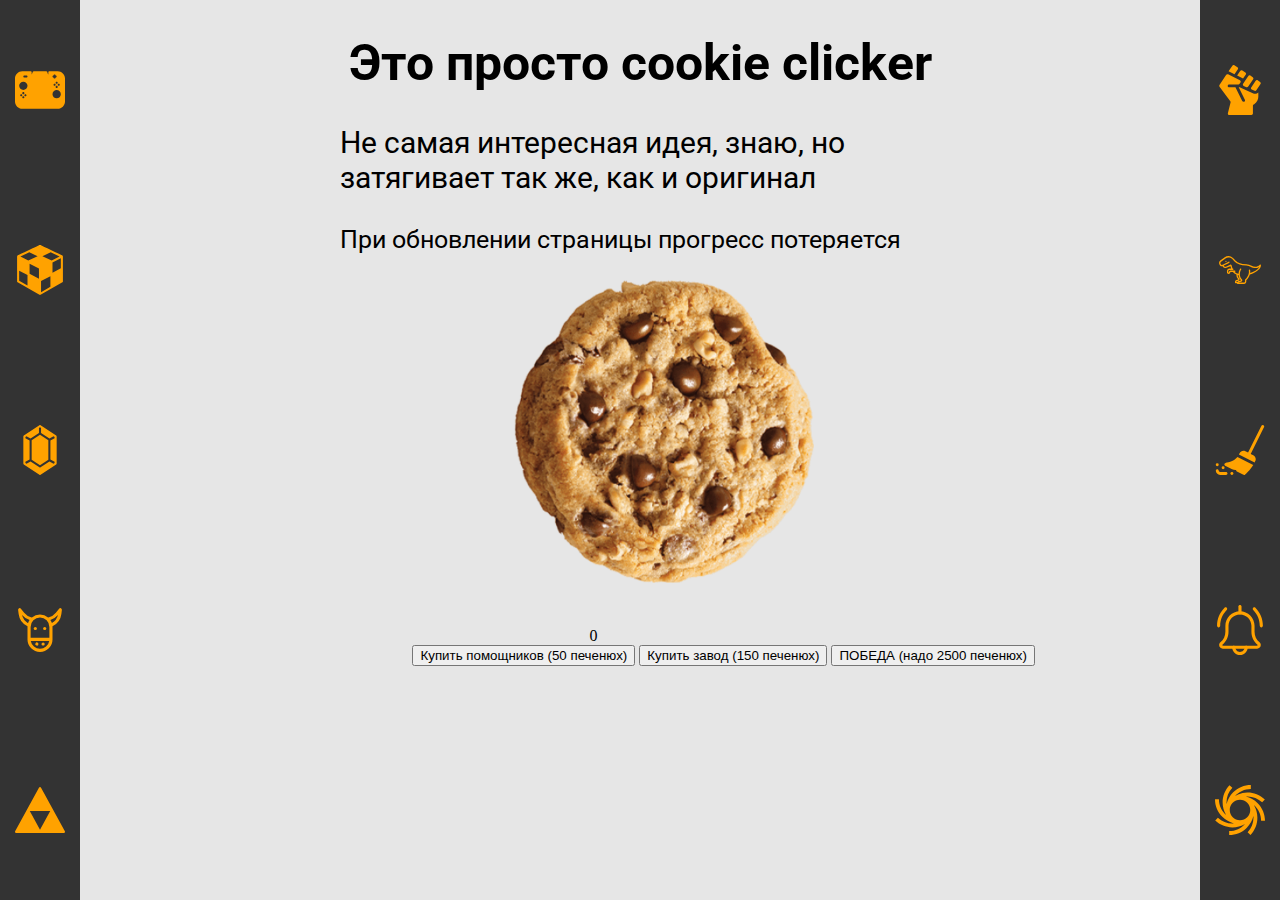
<file: clicker.html>
<!DOCTYPE html>
<html lang="ru" class="hide">
<head>
  <meta charset="UTF-8">
  <meta name="viewport" content="width=device-width, initial-scale=1.0">
  <meta http-equiv="X-UA-Compatible" content="ie=edge">
  <title>Делаем вещи</title>
  <link rel="stylesheet" href="style.css">
  <link rel="preconnect" href="https://fonts.gstatic.com">
<link href="https://fonts.googleapis.com/css2?family=Roboto:ital@1&display=swap" rel="stylesheet">
  <link rel="shortcut icon" href="favicon.ico" type="image/x-icon">
</head>
<header>
  <nav class="nav">

  <a href="index.html" class="nav" title="Домой" ><?xml version="1.0" ?><svg enable-background="new 0 0 24 24" id="Layer_1" version="1.1" viewBox="0 0 24 24" xml:space="preserve" xmlns="http://www.w3.org/2000/svg" xmlns:xlink="http://www.w3.org/1999/xlink"><path d="M20.5,3h-4C16.2236328,3,16,3.2236328,16,3.5v1.0043335  c-0.3545532-0.210022-0.5513306-1.2248535-0.5527344-1.2279663C15.3623047,3.1069336,15.1894531,3,15,3H9  C8.8105469,3,8.6376953,3.1069336,8.5527344,3.2763672C8.4030762,3.5755005,8.1937866,4.3970337,8,4.5v-1  C8,3.2236328,7.7763672,3,7.5,3h-4C1.5703125,3,0,4.5703125,0,6.5v11C0,19.4296875,1.5703125,21,3.5,21h17  c1.9296875,0,3.5-1.5703125,3.5-3.5v-11C24,4.5703125,22.4296875,3,20.5,3z M21,9c0.276123,0,0.5,0.2238159,0.5,0.5  c0,0.276123-0.223877,0.5-0.5,0.5s-0.5-0.223877-0.5-0.5C20.5,9.2238159,20.723877,9,21,9z M20.5,8.5  C20.5,8.776123,20.276123,9,20,9s-0.5-0.223877-0.5-0.5C19.5,8.2238159,19.723877,8,20,8S20.5,8.2238159,20.5,8.5z M20,10  c0.276123,0,0.5,0.2238159,0.5,0.5c0,0.276123-0.223877,0.5-0.5,0.5s-0.5-0.223877-0.5-0.5C19.5,10.2238159,19.723877,10,20,10z   M19,10c-0.276123,0-0.5-0.223877-0.5-0.5C18.5,9.2238159,18.723877,9,19,9s0.5,0.2238159,0.5,0.5C19.5,9.776123,19.276123,10,19,10  z M18.5,5c0-0.2763672,0.2236328-0.5,0.5-0.5s0.5,0.2236328,0.5,0.5C19.7763672,5,20,5.2236328,20,5.5S19.7763672,6,19.5,6  c0,0.2763672-0.2236328,0.5-0.5,0.5S18.5,6.2763672,18.5,6C18.2236328,6,18,5.7763672,18,5.5S18.2236328,5,18.5,5z M3,15  c-0.276123,0-0.5-0.223877-0.5-0.5C2.5,14.2238159,2.723877,14,3,14s0.5,0.2238159,0.5,0.5C3.5,14.776123,3.276123,15,3,15z M4,16  c-0.276123,0-0.5-0.223877-0.5-0.5C3.5,15.2238159,3.723877,15,4,15s0.5,0.2238159,0.5,0.5C4.5,15.776123,4.276123,16,4,16z   M3.5,13.5C3.5,13.2238159,3.723877,13,4,13s0.5,0.2238159,0.5,0.5C4.5,13.776123,4.276123,14,4,14S3.5,13.776123,3.5,13.5z M5,15  c-0.276123,0-0.5-0.223877-0.5-0.5C4.5,14.2238159,4.723877,14,5,14s0.5,0.2238159,0.5,0.5C5.5,14.776123,5.276123,15,5,15z M4,12  c-1.1025391,0-2-0.8969727-2-2s0.8974609-2,2-2s2,0.8969727,2,2S5.1025391,12,4,12z M5.5,6h-1C4.2236328,6,4,5.7763672,4,5.5  S4.2236328,5,4.5,5h1C5.7763672,5,6,5.2236328,6,5.5S5.7763672,6,5.5,6z M20,16c-1.1025391,0-2-0.8969727-2-2s0.8974609-2,2-2  s2,0.8969727,2,2S21.1025391,16,20,16z" fill="#ffa200"/><g/><g/><g/><g/><g/><g/><g/><g/><g/><g/><g/><g/><g/><g/><g/></svg></a>
  <a href="memory.html" class="nav memory"><?xml version="1.0" ?><svg enable-background="new 0 0 24 24" id="Layer_1" version="1.1" viewBox="0 0 24 24" xml:space="preserve" xmlns="http://www.w3.org/2000/svg" xmlns:xlink="http://www.w3.org/1999/xlink"><path d="M22.7587891,5.0722656c-0.0148926-0.0089722-10.5439453-5.0239258-10.5439453-5.0239258  c-0.1367188-0.0644531-0.2929688-0.0644531-0.4296875,0c0,0-10.5291138,5.0149536-10.5439453,5.0239258  C1.0917969,5.1625977,1,5.3251953,1,5.5v12c0,0.1791992,0.0957031,0.3452148,0.2519531,0.434082l10.496582,5.9980469  c0,0,0.0003052,0.0003662,0.0004883,0.0004883l0.0006714,0.0001831l0.0022583,0.0012817l0.0003662-0.0006104  C11.8287964,23.9772339,11.9142456,24,12,24c0.0859375,0,0.1708984-0.0219727,0.2480469-0.065918l10.5-6  C22.9042969,17.8452148,23,17.6791992,23,17.5v-12C23,5.3251953,22.9082031,5.1625977,22.7587891,5.0722656z M6,19.4956665  l-4-2.2857056v-4.8834229l4,2.0952148V19.4956665z M2.6185303,5.5213013L6.874939,3.4943848l3.961731,1.8864746L6.3914795,7.4976196  L2.6185303,5.5213013z M11.5,16.173645L7,13.8164063V8.9453735l4.5,2.3572998V16.173645z M12.5,17.3027344l4.5-2.3571777v5.1213379  l-4.5,2.5712891V17.3027344z M13.1633301,5.3808594l3.961731-1.8864746l4.2564087,2.0269165l-3.7729492,1.9763184  L13.1633301,5.3808594z M22,11.1972656l-4,2.0953369V8.4215698l4-2.0953979V11.1972656z" fill="#ffa200"/><g/><g/><g/><g/><g/><g/><g/><g/><g/><g/><g/><g/><g/><g/><g/></svg></a>
  <a href="clicker.html" class="nav" title="cookie clicker"><?xml version="1.0" ?><svg enable-background="new 0 0 24 24" id="Layer_1" version="1.1" viewBox="0 0 24 24" xml:space="preserve" xmlns="http://www.w3.org/2000/svg" xmlns:xlink="http://www.w3.org/1999/xlink"><g><polygon fill="#ffa200" points="8,7.3731689 8,16.6270752 12,19.2935791 16,16.6270752 16,7.3731689 12,4.706665  "/><path d="M19.7773438,5.0841064l-7.5-5c-0.1679688-0.1123047-0.3867188-0.1123047-0.5546875,0l-7.5,5   C4.0839844,5.1768799,4,5.3331299,4,5.5001221v13c0,0.1669922,0.0839844,0.3232422,0.2226563,0.4160156l7.5,5   C11.8066406,23.97229,11.9033203,24.0001221,12,24.0001221s0.1933594-0.027832,0.2773438-0.0839844l7.5-5   C19.9160156,18.8233643,20,18.6671143,20,18.5001221v-13C20,5.3331299,19.9160156,5.1768799,19.7773438,5.0841064z M12,1.1011963   l0.5,0.333313v2.4035034l4.0278931,2.6852417l2-1.0703125L19,5.7677002V6.335083l-2,1.0703125v9.1894531l2,1.0703125v0.5673828   l-0.4721069,0.3147583l-2-1.0703125l-4.2505493,2.8336792C12.1933594,20.3668213,12.0966797,20.3946533,12,20.3946533   s-0.1933594-0.027832-0.2773438-0.0839844l-4.2505493-2.8336792l-2,1.0703125L5,18.2325439v-0.5673828l2-1.0703125V7.4053955   L5,6.335083V5.7677002l0.4721069-0.3147583l2,1.0703125L11.5,3.8380127V1.4345093L12,1.1011963z" fill="#ffa200"/></g><g/><g/><g/><g/><g/><g/><g/><g/><g/><g/><g/><g/><g/><g/><g/></svg></a>
  <a href="#" class="nav" id="cows"  title="Нажми и узнаешь почему корова" ><?xml version="1.0" ?><svg data-name="Layer 1" id="Layer_1" viewBox="0 0 32 32" xmlns="http://www.w3.org/2000/svg"><path d="M8,13.64c0,.12,0,.24,0,.36v8a8,8,0,0,0,16,0V14c0-.12,0-.24,0-.36a10.12,10.12,0,0,0,5.68-7.85L30,3.12a1,1,0,0,0-1.77-.75L26.14,5a8.17,8.17,0,0,1-4.37,2.81l-.58.14a8,8,0,0,0-10.38,0l-.58-.14A8.17,8.17,0,0,1,5.86,5L3.78,2.38A1,1,0,0,0,2,3.12l.33,2.66A10.12,10.12,0,0,0,8,13.64ZM16,28a6,6,0,0,1-5.91-5H21.91A6,6,0,0,1,16,28ZM27.5,6.46a8.13,8.13,0,0,1-3.88,5.12,8,8,0,0,0-1-2A10.19,10.19,0,0,0,27.5,6.46ZM22,14v7H10V14a6,6,0,0,1,12,0ZM9.33,9.6a8,8,0,0,0-1,2A8.13,8.13,0,0,1,4.5,6.46,10.19,10.19,0,0,0,9.33,9.6Z"/><path d="M14.92,24.62a.57.57,0,0,0-.09-.17l-.12-.16A1,1,0,1,0,15,25a1.26,1.26,0,0,0,0-.2A.62.62,0,0,0,14.92,24.62Z"/><path d="M18.71,24.29a1,1,0,0,0-1.42,0,1.15,1.15,0,0,0-.21.33A.83.83,0,0,0,17,25a1.25,1.25,0,0,0,0,.19.62.62,0,0,0,.06.19.54.54,0,0,0,.09.17,1,1,0,0,0,.12.16l.15.12a.76.76,0,0,0,.18.09l.18.06.2,0a1.05,1.05,0,0,0,.71-.29,1,1,0,0,0,.12-.16.56.56,0,0,0,.09-.17.59.59,0,0,0,.06-.19A1.14,1.14,0,0,0,19,25a.85.85,0,0,0-.08-.38A1.15,1.15,0,0,0,18.71,24.29Z"/><circle cx="13" cy="15" r="1"/><circle cx="19" cy="15" r="1"/></svg></a>
  <a href="#" class="nav dissapearance" title="Нажимать сюда довольно плохая идея так-то"><?xml version="1.0" ?><svg enable-background="new 0 0 24 24" id="Layer_1" version="1.1" viewBox="0 0 24 24" xml:space="preserve" xmlns="http://www.w3.org/2000/svg" xmlns:xlink="http://www.w3.org/1999/xlink"><path d="M23.9384766,22.2591076l-11.5-21.0186596c-0.1757813-0.3205972-0.7011719-0.3205972-0.8769531,0  l-11.5,21.0186596c-0.0849609,0.1549225-0.0820313,0.3435669,0.0087891,0.4955578C0.1601563,22.9066563,0.3232422,23,0.5,23h23  c0.1767578,0,0.3398438-0.0933437,0.4296875-0.2453346C24.0205078,22.6026745,24.0234375,22.4140301,23.9384766,22.2591076z   M7.09375,12.5h9.8125L12,21.4589844L7.09375,12.5z" fill="#ffa200"/><g/><g/><g/><g/><g/><g/><g/><g/><g/><g/><g/><g/><g/><g/><g/></svg></a>
  </nav>

</header>
<div class="simm navigation"><a href="rpc.html" class="navigation rpc" title="Не, не коммунизм"><svg id="Layer_1" enable-background="new 0 0 512 512" height="512" viewBox="0 0 512 512" width="512" xmlns="http://www.w3.org/2000/svg"><g><path d="m233.997 43.594c4.64-6.96 2.691-16.37-4.332-20.914l-31.33-20.272c-6.888-4.457-16.079-2.553-20.63 4.273l-38.794 58.19 60.675 30.337z" fill="#ffa200"/><path d="m287.304 139.067 28.402-42.603c4.64-6.96 2.691-16.37-4.332-20.914l-31.33-20.272c-6.888-4.457-16.079-2.553-20.63 4.273l-32.785 49.178z" fill="#ffa200"/><path d="m294.113 214.549 27.471 12.209c6.677 2.967 14.52.692 18.573-5.387l50.807-76.211c4.64-6.96 2.691-16.37-4.332-20.914l-24.879-16.099c-6.888-4.457-16.079-2.553-20.63 4.273l-53.4 80.1c-5.156 7.737-2.106 18.253 6.39 22.029z" fill="#ffa200"/><path d="m461.89 172.943-24.879-16.098c-6.888-4.457-16.079-2.553-20.63 4.273l-45.557 68.336c-5.157 7.736-2.107 18.252 6.389 22.028l27.471 12.209c6.677 2.967 14.52.693 18.573-5.387l42.965-64.448c4.64-6.958 2.691-16.368-4.332-20.913z" fill="#ffa200"/><path d="m410.771 294.986c-.002 0-.001 0-.003 0-6.33 0-12.477-1.306-18.269-3.881l-140.176-62.299h-9.479l63.013 126.025c3.812 7.625.521 16.943-7.364 20.433-7.386 3.269-16.046-.171-19.658-7.395l-69.532-139.063h-64.172c-8.077 0-15.027-6.207-15.407-14.275-.406-8.614 6.458-15.725 14.983-15.725h94.744c5.015 0 9.699-2.507 12.481-6.68l9.177-13.766c5.005-7.507 2.297-17.702-5.773-21.737l-121.35-60.675c-6.766-3.383-14.993-1.198-19.189 5.096l-69.021 103.533c-3.51 5.264-3.339 12.165.427 17.249l110.557 149.251c2.67 3.604 3.587 8.214 2.499 12.566l-27.43 109.718c-2.367 9.467 4.794 18.638 14.552 18.638h226.859c8.284 0 15-6.716 15-15v-80.061c0-5.007 2.498-9.683 6.659-12.467 0 0 3.763-2.517 9.33-6.229 24.678-16.451 39.411-43.979 39.411-73.638v-43.904c-8.434 9.041-20.267 14.286-32.869 14.286z" fill="#ffa200"/></g></svg>
</a>
<a href="dinosaur.html" class="navigation" title="Динозаврик"><svg id="dino3" enable-background="new 0 0 300 300" height="512" viewBox="0 0 300 300" width="512" xmlns="http://www.w3.org/2000/svg" fill="#ffa200" "><path d="m275.535 120.617c-.289-1.445-1.352-2.615-2.762-3.043-1.42-.428-2.947-.045-3.988 1-16.891 16.885-35.916 12.729-48.898 6.271-10.293-5.121-20.662-8.232-30.816-9.248l-23.283-2.328c-10.748-1.074-21.324-4.58-30.584-10.135l-1.279-.768c-8.291-4.975-15.346-11.488-20.969-19.359-6.076-8.506-15.104-14.113-25.422-15.789-10.324-1.676-20.66.789-29.115 6.939l-26.802 19.495c-7.059 5.131-9.35 14.523-5.447 22.33l1.775 3.551c3.297 6.594 10.932 9.623 17.729 7.365l.057.166c1.486 4.459 4.795 8.119 9.082 10.043 4.285 1.928 9.219 1.969 13.543.117l24.225-10.381 4.336 14.451h-9.604c-8.592 0-15.58 6.988-15.58 15.58v6.42c0 5.514 4.486 10 10 10s10-4.486 10-10c0-1.104.896-2 2-2h13.273c5.745 7.213 13.203 12.814 21.585 16.324-1.093 15.975 7.259 24.872 10.908 27.956.193.164.234.379.234.531 0 .322-.215.611-.525.701l-10.625 3.125c-5.211 1.533-8.85 6.398-8.85 11.83v3.533c0 2.209 1.791 4 4 4h8c0 2.209 1.791 4 4 4h38.711c7.328 0 13.289-5.961 13.289-13.289v-8.535c4.322-3.917 16.646-16.399 21.719-34.852 6.989-1.625 13.8-3.895 20.25-6.792 50.503-22.692 46.048-48.137 45.833-49.209zm-147.777 100.677c.189-1.715 1.402-3.193 3.082-3.688l10.623-3.125c3.691-1.084 6.27-4.529 6.27-8.377 0-2.572-1.119-4.992-3.07-6.641-2.56-2.165-8.156-8.276-8.098-19.28 1.602.396 3.22.72 4.86.969 1.03 9.62 4.924 19.992 14.107 29.797.191.203.305.451.305.666 0 .455-.309.846-.746.953l-12.648 3.086c-3.43.838-6.263 2.906-8.165 5.639h-6.52zm98.666-58.765c-4.877 2.189-9.981 3.992-15.215 5.405.696-5.525.689-11.462-.363-17.776-.363-2.176-2.408-3.658-4.604-3.287-2.178.363-3.65 2.424-3.287 4.604 5.416 32.496-21.473 54.846-21.746 55.068-.932.76-1.477 1.902-1.477 3.104v10.359c0 2.916-2.373 5.289-5.289 5.289h-33.201c.795-.898 1.861-1.564 3.098-1.865l12.646-3.088c4.033-.984 6.85-4.572 6.85-8.725 0-2.262-.879-4.443-2.469-6.139-8.529-9.106-11.758-18.718-12.296-27.458.001-.011.008-.02.009-.031.004-.046-.017-.087-.015-.133-.955-16.512 7.663-29.868 8.22-30.711 1.217-1.84.717-4.322-1.121-5.543-1.838-1.217-4.316-.723-5.539 1.111-.146.218-8.642 13.268-9.44 30.337-8.717-1.605-16.789-5.728-23.259-11.757h.729c2.209 0 4-1.791 4-4s-1.791-4-4-4h-24.923c-5.514 0-10 4.486-10 10 0 1.104-.896 2-2 2s-2-.896-2-2v-6.42c0-4.18 3.4-7.58 7.58-7.58h19.576c2.209 0 4-1.791 4-4s-1.791-4-4-4h-1.601c-.057-.182-.125-.356-.18-.539l-6.152-20.504c-.328-1.09-1.105-1.99-2.139-2.473-1.033-.486-2.221-.504-3.27-.053l-28.344 12.146c-2.299.984-4.826.963-7.113-.062-2.285-1.025-3.979-2.898-4.77-5.275l-.369-1.107 32.195-16.098c1.977-.988 2.777-3.391 1.789-5.367-.988-1.975-3.385-2.777-5.367-1.789l-35.299 17.65c-.001.001-.002.002-.003.003l-2.221 1.109c-1.594.797-3.396.924-5.09.363-1.689-.564-3.057-1.75-3.854-3.344l-1.775-3.551c-2.146-4.293-.887-9.459 2.996-12.283l26.803-19.494c6.717-4.885 14.936-6.84 23.125-5.512 8.197 1.332 15.369 5.785 20.195 12.543 6.264 8.77 14.125 16.025 23.361 21.568l1.279.768c10.266 6.158 21.99 10.045 33.904 11.236l23.283 2.328c9.189.918 18.625 3.762 28.051 8.451 10.838 5.387 30.379 11.559 49.23-.553-3.683 7.817-13.464 19.542-39.128 31.075z"/><path d="m65.708 93.99c-2.142 0-3.879 1.737-3.879 3.879s1.737 3.879 3.879 3.879 3.879-1.737 3.879-3.879-1.737-3.879-3.879-3.879z" fill="#ffa200"/></svg>

</a>
<a href="clear.html" class="navigation" title="Не знаю почему эта иконка, просто нет подходящей"><svg id="Capa_1" enable-background="new 0 0 512 512" height="512" viewBox="0 0 512 512" width="512" xmlns="http://www.w3.org/2000/svg" fill="#ffa200"><g><path d="m495.718 1.582c-7.456-3.691-16.421-.703-20.142 6.694l-136.92 274.08-26.818-13.433c-22.207-11.118-49.277-2.065-60.396 20.083l-6.713 13.405 160.957 80.616 6.713-13.411c11.087-22.143 2.227-49.18-20.083-60.381l-26.823-13.435 136.919-274.077c3.706-7.412.703-16.421-6.694-20.141z"/><circle cx="173" cy="497" r="15"/><circle cx="23" cy="407" r="15"/><circle cx="83" cy="437" r="15"/><path d="m113 482h-60c-8.276 0-15-6.724-15-15 0-8.291-6.709-15-15-15s-15 6.709-15 15c0 24.814 20.186 45 45 45h60c8.291 0 15-6.709 15-15s-6.709-15-15-15z"/><path d="m108.635 388.074c-6.563.82-11.807 5.845-12.92 12.349-1.113 6.519 2.153 12.993 8.057 15.952l71.675 35.889c12.935 6.475 27.231 9.053 41.177 7.573-1.641 6.65 1.479 13.784 7.852 16.992l67.061 33.589c5.636 2.78 12.169 1.8 16.685-2.197 2.347-2.091 53.436-48.056 83.3-98.718l-161.605-80.94c-36.208 48.109-120.363 59.39-121.282 59.511z" fill="#ffa200"/></g></svg>
</a>
<a href="reaction.html" class="navigation" title="Типо должно ассоциироваться с реакцией"><svg height="512pt" viewBox="-21 0 512 512" width="512pt" xmlns="http://www.w3.org/2000/svg" fill="#ffa200"><path d="m453.332031 229.332031c-8.832031 0-16-7.167969-16-16 0-61.269531-23.847656-118.847656-67.15625-162.175781-6.25-6.25-6.25-16.382812 0-22.632812s16.382813-6.25 22.636719 0c49.34375 49.363281 76.519531 115.007812 76.519531 184.808593 0 8.832031-7.167969 16-16 16zm0 0"/><path d="m16 229.332031c-8.832031 0-16-7.167969-16-16 0-69.800781 27.179688-135.445312 76.542969-184.789062 6.25-6.25 16.386719-6.25 22.636719 0s6.25 16.386719 0 22.636719c-43.328126 43.304687-67.179688 100.882812-67.179688 162.152343 0 8.832031-7.167969 16-16 16zm0 0"/><path d="m234.667969 512c-44.117188 0-80-35.882812-80-80 0-8.832031 7.167969-16 16-16s16 7.167969 16 16c0 26.476562 21.523437 48 48 48 26.472656 0 48-21.523438 48-48 0-8.832031 7.167969-16 16-16s16 7.167969 16 16c0 44.117188-35.882813 80-80 80zm0 0"/><path d="m410.667969 448h-352c-20.589844 0-37.335938-16.746094-37.335938-37.332031 0-10.925781 4.757813-21.269531 13.058594-28.375 32.445313-27.414063 50.941406-67.261719 50.941406-109.480469v-59.480469c0-82.34375 66.988281-149.332031 149.335938-149.332031 82.34375 0 149.332031 66.988281 149.332031 149.332031v59.480469c0 42.21875 18.496094 82.066406 50.730469 109.332031 8.511719 7.253907 13.269531 17.597657 13.269531 28.523438 0 20.585937-16.746094 37.332031-37.332031 37.332031zm-176-352c-64.707031 0-117.335938 52.628906-117.335938 117.332031v59.480469c0 51.644531-22.632812 100.414062-62.078125 133.757812-.746094.640626-1.921875 1.964844-1.921875 4.097657 0 2.898437 2.433594 5.332031 5.335938 5.332031h352c2.898437 0 5.332031-2.433594 5.332031-5.332031 0-2.132813-1.171875-3.457031-1.878906-4.054688-39.488282-33.386719-62.121094-82.15625-62.121094-133.800781v-59.480469c0-64.703125-52.628906-117.332031-117.332031-117.332031zm0 0"/><path d="m234.667969 96c-8.832031 0-16-7.167969-16-16v-64c0-8.832031 7.167969-16 16-16s16 7.167969 16 16v64c0 8.832031-7.167969 16-16 16zm0 0" fill="#ffa200"/></svg>
</a>
<a href="black hole.html" class="navigation" title="Ну это типо черная дыра"><svg height="512pt" viewBox="0 0 512 512" width="512pt" xmlns="http://www.w3.org/2000/svg" fill="#ffa200"><path d="m472 367h40c0-68.378906-26.628906-132.667969-74.980469-181.019531-34.066406-34.066407-76.050781-57.332031-121.796875-68.117188 5.328125-.492187 10.6875-.789062 16.070313-.867187 55.640625-.847656 109.480469 20.679687 151.585937 60.527344l27.492188-29.050782c-24.746094-23.421875-53.101563-41.542968-84.277344-53.855468-30.8125-12.167969-62.898438-18.078126-95.386719-17.617188-32.371093.476562-64.175781 7.304688-94.53125 20.296875-10.710937 4.582031-21.058593 9.875-31.023437 15.824219 39.609375-44.808594 97.480468-73.121094 161.847656-73.121094v-40c-68.378906 0-132.667969 26.628906-181.019531 74.980469-33.289063 33.289062-56.28125 74.136719-67.375 118.667969-.347657-4.660157-.5625-9.347657-.605469-14.058594-.535156-56 20.664062-109.5 59.695312-150.648438l-29.019531-27.527344c-46.210937 48.714844-71.3125 112.128907-70.675781 178.5625.433594 45.308594 12.804688 88.921876 35.5625 127.257813-45.066406-39.617187-73.5625-97.65625-73.5625-162.234375h-40c0 68.378906 26.628906 132.667969 74.980469 181.019531 33.292969 33.292969 74.136719 56.28125 118.671875 67.375-5.199219.390625-10.433594.59375-15.691406.605469-.152344 0-.296876 0-.445313 0-54.847656 0-107.332031-20.9375-147.820313-58.984375l-27.390624 29.148437c47.9375 45.046876 110.140624 69.835938 175.207031 69.835938h.527343c46.019532-.09375 90.300782-12.464844 129.175782-35.539062-39.617188 45.054687-97.648438 73.539062-162.214844 73.539062v40c68.378906 0 132.667969-26.628906 181.019531-74.980469 33.292969-33.292969 56.28125-74.136719 67.375-118.671875.34375 4.597656.558594 9.21875.605469 13.863282.589844 56.15625-20.664062 109.785156-59.851562 151.011718l28.992187 27.558594c46.390625-48.808594 71.554687-112.375 70.859375-178.992188-.476562-45.222656-12.847656-88.753906-35.566406-127.023437 45.070312 39.613281 73.566406 97.65625 73.566406 162.234375zm-216-6c-57.898438 0-105-47.101562-105-105s47.101562-105 105-105 105 47.101562 105 105-47.101562 105-105 105zm0 0" fill="#ffa200"/></svg>

</a></div>
<body id="body">
<h1>Это просто cookie clicker</h1>
<div class="desctiption"><p>Не самая интересная идея, знаю, но затягивает так же, как и оригинал</p>
<p style="font-size: 25px;">При обновлении страницы прогресс потеряется</p></div>
<img class="cookie" src="cookie.png" alt="Тут должна быть фотка печеньки, что-то сломалось" title="Тыкай, не читай это"><div class="number" style=""></div>
<div class="globalcounter">0</div>
<button id="workers" type="button" name="button" value="1">Купить помощников (50 печенюх)</button>
<button id="factory" type="button" name="button" value="0">Купить завод (150 печенюх)</button>
<button id="win" type="button" name="button">ПОБЕДА (надо 2500 печенюх)</button>
</body>
<script type="text/javascript">
  // let path=document.getElementsByTagName('path');
  // for(let elem of path){
  //   elem.setAttribute('fill','#fff');
  // }
  // let polygon=document.getElementsByTagName('polygon');
  // for(let elem of polygon){
  //   elem.setAttribute('fill','#fff');
  // }
  // let circle=document.getElementsByTagName('circle');
  // for(let elem of circle){
  //   elem.setAttribute('fill','#fff');
  // } для изменения цветов иконок
  // function changeSize(param1,param2,elem){
  //   elem.style="height:"+param1+"px;"+"width:"+param2+"px;";
  //   return;
  // };
  // let box=document.querySelector('.box');
  // box.addEventListener('click', function() {
  //   box.style="height:110px;width:110px";
  //   setTimeout(function(){
  //     box.style="height:100px;width:100px";
  //   },100);
  // }); Это кликер будущий
  function getRandomArbitary(min, max) {
	return Math.random() * (max - min) + min;
};
  function cowInvasion(count) {

  for(let i=0; i<count;i++){
    let img=document.createElement('img');
    img.src="https://media1.tenor.com/images/c05dc606e8e09c3f3ad7b8c5c9d2e1f2/tenor.gif?itemid=5103663";
    img.style="position:absolute;left:"+getRandomArbitary(0,1903)+"px;"+"top:"+getRandomArbitary(0,900)+"px;";
    img.addEventListener('click', function() {
      let num=Math.ceil(getRandomArbitary(1,4));
      var audio=new Audio('sound'+num+'.mp3');
      audio.play();
    });
    let a=document.querySelector('#body');
    a.appendChild(img);
  }

  };

  let cows=document.querySelector('#cows');
  cows.addEventListener('click', function(){
    let count=0;
    let invasion=setInterval(function(){
      cowInvasion(10);
      count++;
      if(count>20){
        clearInterval(invasion);
      };
    },150);
    var audio = new Audio('song.mp3');
    audio.play();
  });
  let hide=document.querySelector('.dissapearance');
  hide.addEventListener('click', function(){
    let html=document.querySelector('.hide');
    html.style="display:none";
    setTimeout(function(){
      alert("Ты что-то нажал и все пропало");
    },2000);
    setTimeout(function(){
      alert("Ну ты это, страницу-то обнови");
    },8000);
    setTimeout(function(){
      alert("Зачем ты смотришь мои дурацкие послания?");
    },15000);
    setTimeout(function(){
      alert("Весело смотреть в пустой экран 40 секунд?");
    },20000);
    setTimeout(function(){
      alert("Больше сообщений не будет");
    },25000);
    setTimeout(function(){
      alert("Ладно, я обманул");
    },30000);
    setTimeout(function(){
      alert("Это точно последнее");
      var audio = new Audio('song.mp3');
      audio.play();
    },35000);

  });
let cookie=document.querySelector('.cookie');
let globalcounter=document.querySelector('.globalcounter');
let cookieCount=0;
let workers=document.querySelector('#workers');
cookie.addEventListener('click', function() {
  cookie.style="width: 310px;"
  setTimeout(function() {
    cookie.style="width: 300px";
  },150);
  let number=document.querySelector('.number');
  number.innerHTML='+'+workers.value;
  cookieCount+=Number(workers.value);
  globalcounter.innerHTML="Печенек:"+cookieCount;
  number.classList.toggle('opacity');

  setTimeout(function() {
    number.classList.toggle('opacity');
    number.style="position: absolute;left:"+getRandomArbitary(650,1200)+"px;"+"top:"+getRandomArbitary(450,700)+"px;";
    number.innerHTML='';
  },150);
});
workers.addEventListener('click', function() {
  if(workers.value==14){
    alert('Нельзя больше нанимать рабов');
  }
  if(cookieCount>50 && workers.value<16){
    cookieCount-=50;
    globalcounter.innerHTML="Печенек:"+cookieCount;
    workers.value=Number(workers.value)+1;
  }
});
let factory=document.querySelector('#factory');
factory.addEventListener('click', function(){
  if(cookieCount>150){
    cookieCount-=150;
    globalcounter.innerHTML="Печенек:"+cookieCount;
    setInterval(function(){
      cookieCount++;
      globalcounter.innerHTML="Печенек:"+cookieCount;
    }, 100);
  }
});
let win=document.querySelector('#win');
win.addEventListener('click', function(){
  if(cookieCount>=2500){
  document.location.href = "https://www.youtube.com/watch?v=DLzxrzFCyOs";
};

});

let rpc=document.querySelector('.rpc');
rpc.addEventListener('click', function(event){
  if (event.ctrlKey){
    document.location.href = "rpcls.html";
  }
});
let mem=document.querySelector('.memory');
mem.addEventListener('click', function(event){
  if (event.ctrlKey){
    document.location.href = "simon.html";
  }
});
</script>

<footer></footer>
</html>
</file>
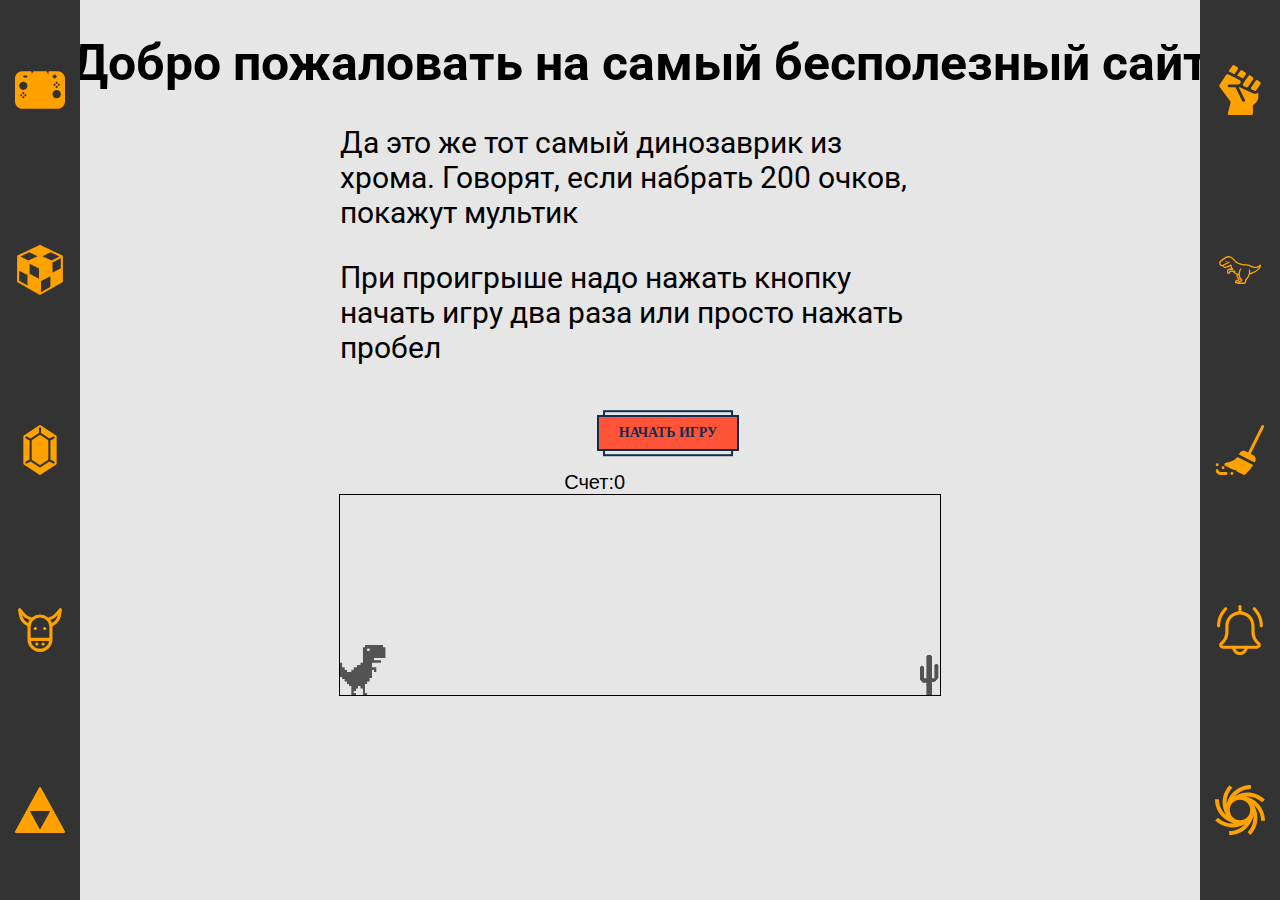
<file: dinosaur.html>
<!DOCTYPE html>
<html lang="ru" class="hide">
<head>
  <meta charset="UTF-8">
  <meta name="viewport" content="width=device-width, initial-scale=1.0">
  <meta http-equiv="X-UA-Compatible" content="ie=edge">
  <title>Делаем вещи</title>
  <link rel="stylesheet" href="style.css">
  <link rel="preconnect" href="https://fonts.gstatic.com">
<link href="https://fonts.googleapis.com/css2?family=Roboto:ital@1&display=swap" rel="stylesheet">
  <link rel="shortcut icon" href="favicon.ico" type="image/x-icon">
</head>
<header>
  <nav class="nav">

  <a href="index.html" class="nav" title="Домой" ><?xml version="1.0" ?><svg enable-background="new 0 0 24 24" id="Layer_1" version="1.1" viewBox="0 0 24 24" xml:space="preserve" xmlns="http://www.w3.org/2000/svg" xmlns:xlink="http://www.w3.org/1999/xlink"><path d="M20.5,3h-4C16.2236328,3,16,3.2236328,16,3.5v1.0043335  c-0.3545532-0.210022-0.5513306-1.2248535-0.5527344-1.2279663C15.3623047,3.1069336,15.1894531,3,15,3H9  C8.8105469,3,8.6376953,3.1069336,8.5527344,3.2763672C8.4030762,3.5755005,8.1937866,4.3970337,8,4.5v-1  C8,3.2236328,7.7763672,3,7.5,3h-4C1.5703125,3,0,4.5703125,0,6.5v11C0,19.4296875,1.5703125,21,3.5,21h17  c1.9296875,0,3.5-1.5703125,3.5-3.5v-11C24,4.5703125,22.4296875,3,20.5,3z M21,9c0.276123,0,0.5,0.2238159,0.5,0.5  c0,0.276123-0.223877,0.5-0.5,0.5s-0.5-0.223877-0.5-0.5C20.5,9.2238159,20.723877,9,21,9z M20.5,8.5  C20.5,8.776123,20.276123,9,20,9s-0.5-0.223877-0.5-0.5C19.5,8.2238159,19.723877,8,20,8S20.5,8.2238159,20.5,8.5z M20,10  c0.276123,0,0.5,0.2238159,0.5,0.5c0,0.276123-0.223877,0.5-0.5,0.5s-0.5-0.223877-0.5-0.5C19.5,10.2238159,19.723877,10,20,10z   M19,10c-0.276123,0-0.5-0.223877-0.5-0.5C18.5,9.2238159,18.723877,9,19,9s0.5,0.2238159,0.5,0.5C19.5,9.776123,19.276123,10,19,10  z M18.5,5c0-0.2763672,0.2236328-0.5,0.5-0.5s0.5,0.2236328,0.5,0.5C19.7763672,5,20,5.2236328,20,5.5S19.7763672,6,19.5,6  c0,0.2763672-0.2236328,0.5-0.5,0.5S18.5,6.2763672,18.5,6C18.2236328,6,18,5.7763672,18,5.5S18.2236328,5,18.5,5z M3,15  c-0.276123,0-0.5-0.223877-0.5-0.5C2.5,14.2238159,2.723877,14,3,14s0.5,0.2238159,0.5,0.5C3.5,14.776123,3.276123,15,3,15z M4,16  c-0.276123,0-0.5-0.223877-0.5-0.5C3.5,15.2238159,3.723877,15,4,15s0.5,0.2238159,0.5,0.5C4.5,15.776123,4.276123,16,4,16z   M3.5,13.5C3.5,13.2238159,3.723877,13,4,13s0.5,0.2238159,0.5,0.5C4.5,13.776123,4.276123,14,4,14S3.5,13.776123,3.5,13.5z M5,15  c-0.276123,0-0.5-0.223877-0.5-0.5C4.5,14.2238159,4.723877,14,5,14s0.5,0.2238159,0.5,0.5C5.5,14.776123,5.276123,15,5,15z M4,12  c-1.1025391,0-2-0.8969727-2-2s0.8974609-2,2-2s2,0.8969727,2,2S5.1025391,12,4,12z M5.5,6h-1C4.2236328,6,4,5.7763672,4,5.5  S4.2236328,5,4.5,5h1C5.7763672,5,6,5.2236328,6,5.5S5.7763672,6,5.5,6z M20,16c-1.1025391,0-2-0.8969727-2-2s0.8974609-2,2-2  s2,0.8969727,2,2S21.1025391,16,20,16z" fill="#ffa200"/><g/><g/><g/><g/><g/><g/><g/><g/><g/><g/><g/><g/><g/><g/><g/></svg></a>
  <a href="memory.html" class="nav memory"><?xml version="1.0" ?><svg enable-background="new 0 0 24 24" id="Layer_1" version="1.1" viewBox="0 0 24 24" xml:space="preserve" xmlns="http://www.w3.org/2000/svg" xmlns:xlink="http://www.w3.org/1999/xlink"><path d="M22.7587891,5.0722656c-0.0148926-0.0089722-10.5439453-5.0239258-10.5439453-5.0239258  c-0.1367188-0.0644531-0.2929688-0.0644531-0.4296875,0c0,0-10.5291138,5.0149536-10.5439453,5.0239258  C1.0917969,5.1625977,1,5.3251953,1,5.5v12c0,0.1791992,0.0957031,0.3452148,0.2519531,0.434082l10.496582,5.9980469  c0,0,0.0003052,0.0003662,0.0004883,0.0004883l0.0006714,0.0001831l0.0022583,0.0012817l0.0003662-0.0006104  C11.8287964,23.9772339,11.9142456,24,12,24c0.0859375,0,0.1708984-0.0219727,0.2480469-0.065918l10.5-6  C22.9042969,17.8452148,23,17.6791992,23,17.5v-12C23,5.3251953,22.9082031,5.1625977,22.7587891,5.0722656z M6,19.4956665  l-4-2.2857056v-4.8834229l4,2.0952148V19.4956665z M2.6185303,5.5213013L6.874939,3.4943848l3.961731,1.8864746L6.3914795,7.4976196  L2.6185303,5.5213013z M11.5,16.173645L7,13.8164063V8.9453735l4.5,2.3572998V16.173645z M12.5,17.3027344l4.5-2.3571777v5.1213379  l-4.5,2.5712891V17.3027344z M13.1633301,5.3808594l3.961731-1.8864746l4.2564087,2.0269165l-3.7729492,1.9763184  L13.1633301,5.3808594z M22,11.1972656l-4,2.0953369V8.4215698l4-2.0953979V11.1972656z" fill="#ffa200"/><g/><g/><g/><g/><g/><g/><g/><g/><g/><g/><g/><g/><g/><g/><g/></svg></a>
  <a href="clicker.html" class="nav" title="cookie clicker"><?xml version="1.0" ?><svg enable-background="new 0 0 24 24" id="Layer_1" version="1.1" viewBox="0 0 24 24" xml:space="preserve" xmlns="http://www.w3.org/2000/svg" xmlns:xlink="http://www.w3.org/1999/xlink"><g><polygon fill="#ffa200" points="8,7.3731689 8,16.6270752 12,19.2935791 16,16.6270752 16,7.3731689 12,4.706665  "/><path d="M19.7773438,5.0841064l-7.5-5c-0.1679688-0.1123047-0.3867188-0.1123047-0.5546875,0l-7.5,5   C4.0839844,5.1768799,4,5.3331299,4,5.5001221v13c0,0.1669922,0.0839844,0.3232422,0.2226563,0.4160156l7.5,5   C11.8066406,23.97229,11.9033203,24.0001221,12,24.0001221s0.1933594-0.027832,0.2773438-0.0839844l7.5-5   C19.9160156,18.8233643,20,18.6671143,20,18.5001221v-13C20,5.3331299,19.9160156,5.1768799,19.7773438,5.0841064z M12,1.1011963   l0.5,0.333313v2.4035034l4.0278931,2.6852417l2-1.0703125L19,5.7677002V6.335083l-2,1.0703125v9.1894531l2,1.0703125v0.5673828   l-0.4721069,0.3147583l-2-1.0703125l-4.2505493,2.8336792C12.1933594,20.3668213,12.0966797,20.3946533,12,20.3946533   s-0.1933594-0.027832-0.2773438-0.0839844l-4.2505493-2.8336792l-2,1.0703125L5,18.2325439v-0.5673828l2-1.0703125V7.4053955   L5,6.335083V5.7677002l0.4721069-0.3147583l2,1.0703125L11.5,3.8380127V1.4345093L12,1.1011963z" fill="#ffa200"/></g><g/><g/><g/><g/><g/><g/><g/><g/><g/><g/><g/><g/><g/><g/><g/></svg></a>
  <a href="#" class="nav" id="cows"  title="Нажми и узнаешь почему корова" ><?xml version="1.0" ?><svg data-name="Layer 1" id="Layer_1" viewBox="0 0 32 32" xmlns="http://www.w3.org/2000/svg"><path d="M8,13.64c0,.12,0,.24,0,.36v8a8,8,0,0,0,16,0V14c0-.12,0-.24,0-.36a10.12,10.12,0,0,0,5.68-7.85L30,3.12a1,1,0,0,0-1.77-.75L26.14,5a8.17,8.17,0,0,1-4.37,2.81l-.58.14a8,8,0,0,0-10.38,0l-.58-.14A8.17,8.17,0,0,1,5.86,5L3.78,2.38A1,1,0,0,0,2,3.12l.33,2.66A10.12,10.12,0,0,0,8,13.64ZM16,28a6,6,0,0,1-5.91-5H21.91A6,6,0,0,1,16,28ZM27.5,6.46a8.13,8.13,0,0,1-3.88,5.12,8,8,0,0,0-1-2A10.19,10.19,0,0,0,27.5,6.46ZM22,14v7H10V14a6,6,0,0,1,12,0ZM9.33,9.6a8,8,0,0,0-1,2A8.13,8.13,0,0,1,4.5,6.46,10.19,10.19,0,0,0,9.33,9.6Z"/><path d="M14.92,24.62a.57.57,0,0,0-.09-.17l-.12-.16A1,1,0,1,0,15,25a1.26,1.26,0,0,0,0-.2A.62.62,0,0,0,14.92,24.62Z"/><path d="M18.71,24.29a1,1,0,0,0-1.42,0,1.15,1.15,0,0,0-.21.33A.83.83,0,0,0,17,25a1.25,1.25,0,0,0,0,.19.62.62,0,0,0,.06.19.54.54,0,0,0,.09.17,1,1,0,0,0,.12.16l.15.12a.76.76,0,0,0,.18.09l.18.06.2,0a1.05,1.05,0,0,0,.71-.29,1,1,0,0,0,.12-.16.56.56,0,0,0,.09-.17.59.59,0,0,0,.06-.19A1.14,1.14,0,0,0,19,25a.85.85,0,0,0-.08-.38A1.15,1.15,0,0,0,18.71,24.29Z"/><circle cx="13" cy="15" r="1"/><circle cx="19" cy="15" r="1"/></svg></a>
  <a href="#" class="nav dissapearance" title="Нажимать сюда довольно плохая идея так-то"><?xml version="1.0" ?><svg enable-background="new 0 0 24 24" id="Layer_1" version="1.1" viewBox="0 0 24 24" xml:space="preserve" xmlns="http://www.w3.org/2000/svg" xmlns:xlink="http://www.w3.org/1999/xlink"><path d="M23.9384766,22.2591076l-11.5-21.0186596c-0.1757813-0.3205972-0.7011719-0.3205972-0.8769531,0  l-11.5,21.0186596c-0.0849609,0.1549225-0.0820313,0.3435669,0.0087891,0.4955578C0.1601563,22.9066563,0.3232422,23,0.5,23h23  c0.1767578,0,0.3398438-0.0933437,0.4296875-0.2453346C24.0205078,22.6026745,24.0234375,22.4140301,23.9384766,22.2591076z   M7.09375,12.5h9.8125L12,21.4589844L7.09375,12.5z" fill="#ffa200"/><g/><g/><g/><g/><g/><g/><g/><g/><g/><g/><g/><g/><g/><g/><g/></svg></a>
  </nav>

</header>
<div class="simm navigation"><a href="rpc.html" class="navigation rpc" title="Не, не коммунизм"><svg id="Layer_1" enable-background="new 0 0 512 512" height="512" viewBox="0 0 512 512" width="512" xmlns="http://www.w3.org/2000/svg"><g><path d="m233.997 43.594c4.64-6.96 2.691-16.37-4.332-20.914l-31.33-20.272c-6.888-4.457-16.079-2.553-20.63 4.273l-38.794 58.19 60.675 30.337z" fill="#ffa200"/><path d="m287.304 139.067 28.402-42.603c4.64-6.96 2.691-16.37-4.332-20.914l-31.33-20.272c-6.888-4.457-16.079-2.553-20.63 4.273l-32.785 49.178z" fill="#ffa200"/><path d="m294.113 214.549 27.471 12.209c6.677 2.967 14.52.692 18.573-5.387l50.807-76.211c4.64-6.96 2.691-16.37-4.332-20.914l-24.879-16.099c-6.888-4.457-16.079-2.553-20.63 4.273l-53.4 80.1c-5.156 7.737-2.106 18.253 6.39 22.029z" fill="#ffa200"/><path d="m461.89 172.943-24.879-16.098c-6.888-4.457-16.079-2.553-20.63 4.273l-45.557 68.336c-5.157 7.736-2.107 18.252 6.389 22.028l27.471 12.209c6.677 2.967 14.52.693 18.573-5.387l42.965-64.448c4.64-6.958 2.691-16.368-4.332-20.913z" fill="#ffa200"/><path d="m410.771 294.986c-.002 0-.001 0-.003 0-6.33 0-12.477-1.306-18.269-3.881l-140.176-62.299h-9.479l63.013 126.025c3.812 7.625.521 16.943-7.364 20.433-7.386 3.269-16.046-.171-19.658-7.395l-69.532-139.063h-64.172c-8.077 0-15.027-6.207-15.407-14.275-.406-8.614 6.458-15.725 14.983-15.725h94.744c5.015 0 9.699-2.507 12.481-6.68l9.177-13.766c5.005-7.507 2.297-17.702-5.773-21.737l-121.35-60.675c-6.766-3.383-14.993-1.198-19.189 5.096l-69.021 103.533c-3.51 5.264-3.339 12.165.427 17.249l110.557 149.251c2.67 3.604 3.587 8.214 2.499 12.566l-27.43 109.718c-2.367 9.467 4.794 18.638 14.552 18.638h226.859c8.284 0 15-6.716 15-15v-80.061c0-5.007 2.498-9.683 6.659-12.467 0 0 3.763-2.517 9.33-6.229 24.678-16.451 39.411-43.979 39.411-73.638v-43.904c-8.434 9.041-20.267 14.286-32.869 14.286z" fill="#ffa200"/></g></svg>
</a>
<a href="#" class="navigation" title="Динозаврик"><svg id="dino3" enable-background="new 0 0 300 300" height="512" viewBox="0 0 300 300" width="512" xmlns="http://www.w3.org/2000/svg" fill="#ffa200" "><path d="m275.535 120.617c-.289-1.445-1.352-2.615-2.762-3.043-1.42-.428-2.947-.045-3.988 1-16.891 16.885-35.916 12.729-48.898 6.271-10.293-5.121-20.662-8.232-30.816-9.248l-23.283-2.328c-10.748-1.074-21.324-4.58-30.584-10.135l-1.279-.768c-8.291-4.975-15.346-11.488-20.969-19.359-6.076-8.506-15.104-14.113-25.422-15.789-10.324-1.676-20.66.789-29.115 6.939l-26.802 19.495c-7.059 5.131-9.35 14.523-5.447 22.33l1.775 3.551c3.297 6.594 10.932 9.623 17.729 7.365l.057.166c1.486 4.459 4.795 8.119 9.082 10.043 4.285 1.928 9.219 1.969 13.543.117l24.225-10.381 4.336 14.451h-9.604c-8.592 0-15.58 6.988-15.58 15.58v6.42c0 5.514 4.486 10 10 10s10-4.486 10-10c0-1.104.896-2 2-2h13.273c5.745 7.213 13.203 12.814 21.585 16.324-1.093 15.975 7.259 24.872 10.908 27.956.193.164.234.379.234.531 0 .322-.215.611-.525.701l-10.625 3.125c-5.211 1.533-8.85 6.398-8.85 11.83v3.533c0 2.209 1.791 4 4 4h8c0 2.209 1.791 4 4 4h38.711c7.328 0 13.289-5.961 13.289-13.289v-8.535c4.322-3.917 16.646-16.399 21.719-34.852 6.989-1.625 13.8-3.895 20.25-6.792 50.503-22.692 46.048-48.137 45.833-49.209zm-147.777 100.677c.189-1.715 1.402-3.193 3.082-3.688l10.623-3.125c3.691-1.084 6.27-4.529 6.27-8.377 0-2.572-1.119-4.992-3.07-6.641-2.56-2.165-8.156-8.276-8.098-19.28 1.602.396 3.22.72 4.86.969 1.03 9.62 4.924 19.992 14.107 29.797.191.203.305.451.305.666 0 .455-.309.846-.746.953l-12.648 3.086c-3.43.838-6.263 2.906-8.165 5.639h-6.52zm98.666-58.765c-4.877 2.189-9.981 3.992-15.215 5.405.696-5.525.689-11.462-.363-17.776-.363-2.176-2.408-3.658-4.604-3.287-2.178.363-3.65 2.424-3.287 4.604 5.416 32.496-21.473 54.846-21.746 55.068-.932.76-1.477 1.902-1.477 3.104v10.359c0 2.916-2.373 5.289-5.289 5.289h-33.201c.795-.898 1.861-1.564 3.098-1.865l12.646-3.088c4.033-.984 6.85-4.572 6.85-8.725 0-2.262-.879-4.443-2.469-6.139-8.529-9.106-11.758-18.718-12.296-27.458.001-.011.008-.02.009-.031.004-.046-.017-.087-.015-.133-.955-16.512 7.663-29.868 8.22-30.711 1.217-1.84.717-4.322-1.121-5.543-1.838-1.217-4.316-.723-5.539 1.111-.146.218-8.642 13.268-9.44 30.337-8.717-1.605-16.789-5.728-23.259-11.757h.729c2.209 0 4-1.791 4-4s-1.791-4-4-4h-24.923c-5.514 0-10 4.486-10 10 0 1.104-.896 2-2 2s-2-.896-2-2v-6.42c0-4.18 3.4-7.58 7.58-7.58h19.576c2.209 0 4-1.791 4-4s-1.791-4-4-4h-1.601c-.057-.182-.125-.356-.18-.539l-6.152-20.504c-.328-1.09-1.105-1.99-2.139-2.473-1.033-.486-2.221-.504-3.27-.053l-28.344 12.146c-2.299.984-4.826.963-7.113-.062-2.285-1.025-3.979-2.898-4.77-5.275l-.369-1.107 32.195-16.098c1.977-.988 2.777-3.391 1.789-5.367-.988-1.975-3.385-2.777-5.367-1.789l-35.299 17.65c-.001.001-.002.002-.003.003l-2.221 1.109c-1.594.797-3.396.924-5.09.363-1.689-.564-3.057-1.75-3.854-3.344l-1.775-3.551c-2.146-4.293-.887-9.459 2.996-12.283l26.803-19.494c6.717-4.885 14.936-6.84 23.125-5.512 8.197 1.332 15.369 5.785 20.195 12.543 6.264 8.77 14.125 16.025 23.361 21.568l1.279.768c10.266 6.158 21.99 10.045 33.904 11.236l23.283 2.328c9.189.918 18.625 3.762 28.051 8.451 10.838 5.387 30.379 11.559 49.23-.553-3.683 7.817-13.464 19.542-39.128 31.075z"/><path d="m65.708 93.99c-2.142 0-3.879 1.737-3.879 3.879s1.737 3.879 3.879 3.879 3.879-1.737 3.879-3.879-1.737-3.879-3.879-3.879z" fill="#ffa200"/></svg>

</a>
<a href="clear.html" class="navigation" title="Не знаю почему эта иконка, просто нет подходящей"><svg id="Capa_1" enable-background="new 0 0 512 512" height="512" viewBox="0 0 512 512" width="512" xmlns="http://www.w3.org/2000/svg" fill="#ffa200"><g><path d="m495.718 1.582c-7.456-3.691-16.421-.703-20.142 6.694l-136.92 274.08-26.818-13.433c-22.207-11.118-49.277-2.065-60.396 20.083l-6.713 13.405 160.957 80.616 6.713-13.411c11.087-22.143 2.227-49.18-20.083-60.381l-26.823-13.435 136.919-274.077c3.706-7.412.703-16.421-6.694-20.141z"/><circle cx="173" cy="497" r="15"/><circle cx="23" cy="407" r="15"/><circle cx="83" cy="437" r="15"/><path d="m113 482h-60c-8.276 0-15-6.724-15-15 0-8.291-6.709-15-15-15s-15 6.709-15 15c0 24.814 20.186 45 45 45h60c8.291 0 15-6.709 15-15s-6.709-15-15-15z"/><path d="m108.635 388.074c-6.563.82-11.807 5.845-12.92 12.349-1.113 6.519 2.153 12.993 8.057 15.952l71.675 35.889c12.935 6.475 27.231 9.053 41.177 7.573-1.641 6.65 1.479 13.784 7.852 16.992l67.061 33.589c5.636 2.78 12.169 1.8 16.685-2.197 2.347-2.091 53.436-48.056 83.3-98.718l-161.605-80.94c-36.208 48.109-120.363 59.39-121.282 59.511z" fill="#ffa200"/></g></svg>
</a>
<a href="reaction.html" class="navigation" title="Типо должно ассоциироваться с реакцией"><svg height="512pt" viewBox="-21 0 512 512" width="512pt" xmlns="http://www.w3.org/2000/svg" fill="#ffa200"><path d="m453.332031 229.332031c-8.832031 0-16-7.167969-16-16 0-61.269531-23.847656-118.847656-67.15625-162.175781-6.25-6.25-6.25-16.382812 0-22.632812s16.382813-6.25 22.636719 0c49.34375 49.363281 76.519531 115.007812 76.519531 184.808593 0 8.832031-7.167969 16-16 16zm0 0"/><path d="m16 229.332031c-8.832031 0-16-7.167969-16-16 0-69.800781 27.179688-135.445312 76.542969-184.789062 6.25-6.25 16.386719-6.25 22.636719 0s6.25 16.386719 0 22.636719c-43.328126 43.304687-67.179688 100.882812-67.179688 162.152343 0 8.832031-7.167969 16-16 16zm0 0"/><path d="m234.667969 512c-44.117188 0-80-35.882812-80-80 0-8.832031 7.167969-16 16-16s16 7.167969 16 16c0 26.476562 21.523437 48 48 48 26.472656 0 48-21.523438 48-48 0-8.832031 7.167969-16 16-16s16 7.167969 16 16c0 44.117188-35.882813 80-80 80zm0 0"/><path d="m410.667969 448h-352c-20.589844 0-37.335938-16.746094-37.335938-37.332031 0-10.925781 4.757813-21.269531 13.058594-28.375 32.445313-27.414063 50.941406-67.261719 50.941406-109.480469v-59.480469c0-82.34375 66.988281-149.332031 149.335938-149.332031 82.34375 0 149.332031 66.988281 149.332031 149.332031v59.480469c0 42.21875 18.496094 82.066406 50.730469 109.332031 8.511719 7.253907 13.269531 17.597657 13.269531 28.523438 0 20.585937-16.746094 37.332031-37.332031 37.332031zm-176-352c-64.707031 0-117.335938 52.628906-117.335938 117.332031v59.480469c0 51.644531-22.632812 100.414062-62.078125 133.757812-.746094.640626-1.921875 1.964844-1.921875 4.097657 0 2.898437 2.433594 5.332031 5.335938 5.332031h352c2.898437 0 5.332031-2.433594 5.332031-5.332031 0-2.132813-1.171875-3.457031-1.878906-4.054688-39.488282-33.386719-62.121094-82.15625-62.121094-133.800781v-59.480469c0-64.703125-52.628906-117.332031-117.332031-117.332031zm0 0"/><path d="m234.667969 96c-8.832031 0-16-7.167969-16-16v-64c0-8.832031 7.167969-16 16-16s16 7.167969 16 16v64c0 8.832031-7.167969 16-16 16zm0 0" fill="#ffa200"/></svg>
</a>
<a href="black hole.html" class="navigation" title="Ну это типо черная дыра"><svg height="512pt" viewBox="0 0 512 512" width="512pt" xmlns="http://www.w3.org/2000/svg" fill="#ffa200"><path d="m472 367h40c0-68.378906-26.628906-132.667969-74.980469-181.019531-34.066406-34.066407-76.050781-57.332031-121.796875-68.117188 5.328125-.492187 10.6875-.789062 16.070313-.867187 55.640625-.847656 109.480469 20.679687 151.585937 60.527344l27.492188-29.050782c-24.746094-23.421875-53.101563-41.542968-84.277344-53.855468-30.8125-12.167969-62.898438-18.078126-95.386719-17.617188-32.371093.476562-64.175781 7.304688-94.53125 20.296875-10.710937 4.582031-21.058593 9.875-31.023437 15.824219 39.609375-44.808594 97.480468-73.121094 161.847656-73.121094v-40c-68.378906 0-132.667969 26.628906-181.019531 74.980469-33.289063 33.289062-56.28125 74.136719-67.375 118.667969-.347657-4.660157-.5625-9.347657-.605469-14.058594-.535156-56 20.664062-109.5 59.695312-150.648438l-29.019531-27.527344c-46.210937 48.714844-71.3125 112.128907-70.675781 178.5625.433594 45.308594 12.804688 88.921876 35.5625 127.257813-45.066406-39.617187-73.5625-97.65625-73.5625-162.234375h-40c0 68.378906 26.628906 132.667969 74.980469 181.019531 33.292969 33.292969 74.136719 56.28125 118.671875 67.375-5.199219.390625-10.433594.59375-15.691406.605469-.152344 0-.296876 0-.445313 0-54.847656 0-107.332031-20.9375-147.820313-58.984375l-27.390624 29.148437c47.9375 45.046876 110.140624 69.835938 175.207031 69.835938h.527343c46.019532-.09375 90.300782-12.464844 129.175782-35.539062-39.617188 45.054687-97.648438 73.539062-162.214844 73.539062v40c68.378906 0 132.667969-26.628906 181.019531-74.980469 33.292969-33.292969 56.28125-74.136719 67.375-118.671875.34375 4.597656.558594 9.21875.605469 13.863282.589844 56.15625-20.664062 109.785156-59.851562 151.011718l28.992187 27.558594c46.390625-48.808594 71.554687-112.375 70.859375-178.992188-.476562-45.222656-12.847656-88.753906-35.566406-127.023437 45.070312 39.613281 73.566406 97.65625 73.566406 162.234375zm-216-6c-57.898438 0-105-47.101562-105-105s47.101562-105 105-105 105 47.101562 105 105-47.101562 105-105 105zm0 0" fill="#ffa200"/></svg>

</a>
</div>
<body id="body">
<h1>Добро пожаловать на самый бесполезный сайт</h1>
<div class="desctiption"><p>Да это же тот самый динозаврик из хрома. Говорят, если набрать 200 очков, покажут мультик</p>
<p>При проигрыше надо нажать кнопку начать игру два раза или просто нажать пробел</p></div>
<div class="marg"><button type="button" name="button" class="startDino">Начать игру</button></div>
<div class="game">
  <div id="dino"></div>
  <div id="cactus" class=""></div>
</div>
</body>
<script type="text/javascript">
  // let path=document.getElementsByTagName('path');
  // for(let elem of path){
  //   elem.setAttribute('fill','#fff');
  // }
  // let polygon=document.getElementsByTagName('polygon');
  // for(let elem of polygon){
  //   elem.setAttribute('fill','#fff');
  // }
  // let circle=document.getElementsByTagName('circle');
  // for(let elem of circle){
  //   elem.setAttribute('fill','#fff');
  // } для изменения цветов иконок
  // function changeSize(param1,param2,elem){
  //   elem.style="height:"+param1+"px;"+"width:"+param2+"px;";
  //   return;
  // };
  // let box=document.querySelector('.box');
  // box.addEventListener('click', function() {
  //   box.style="height:110px;width:110px";
  //   setTimeout(function(){
  //     box.style="height:100px;width:100px";
  //   },100);
  // }); Это кликер будущий
  function getRandomArbitary(min, max) {
	return Math.random() * (max - min) + min;
};
  function cowInvasion(count) {

  for(let i=0; i<count;i++){
    let img=document.createElement('img');
    img.src="https://media1.tenor.com/images/c05dc606e8e09c3f3ad7b8c5c9d2e1f2/tenor.gif?itemid=5103663";
    img.style="position:absolute;left:"+getRandomArbitary(0,1903)+"px;"+"top:"+getRandomArbitary(0,900)+"px;";
    img.addEventListener('click', function() {
      let num=Math.ceil(getRandomArbitary(1,4));
      var audio=new Audio('sound'+num+'.mp3');
      audio.play();
    });
    let a=document.querySelector('#body');
    a.appendChild(img);
  }

  };

  let cows=document.querySelector('#cows');
  cows.addEventListener('click', function(){
    let count=0;
    let invasion=setInterval(function(){
      cowInvasion(10);
      count++;
      if(count>20){
        clearInterval(invasion);
      };
    },150);
    var audio = new Audio('song.mp3');
    audio.play();
  });
  let hide=document.querySelector('.dissapearance');
  hide.addEventListener('click', function(){
    let html=document.querySelector('.hide');
    html.style="display:none";
    setTimeout(function(){
      alert("Ты что-то нажал и все пропало");
    },2000);
    setTimeout(function(){
      alert("Ну ты это, страницу-то обнови");
    },8000);
    setTimeout(function(){
      alert("Зачем ты смотришь мои дурацкие послания?");
    },15000);
    setTimeout(function(){
      alert("Весело смотреть в пустой экран 40 секунд?");
    },20000);
    setTimeout(function(){
      alert("Больше сообщений не будет");
    },25000);
    setTimeout(function(){
      alert("Ладно, я обманул");
    },30000);
    setTimeout(function(){
      alert("Это точно последнее");
      var audio = new Audio('song.mp3');
      audio.play();
    },35000);

  });
const dino = document.getElementById("dino");
dino.style="background-image: url(trex1.png);";
const cactus = document.getElementById('cactus');
const game= document.querySelector(".game");
const start=document.querySelector(".startDino");
let count=document.createElement("div");
let score=0;
var a;
count.innerHTML="Счет:"+score;
count.classList.add("counter");
document.body.insertBefore(count,game)
start.addEventListener("click", function(){
  dino.classList.add('run');
  if (score==0){
  cactus.classList.add("move");
  a=scoreCounter();

} else {
  let gameover =document.querySelector(".gameover");
  gameover.remove();
  score=0;
}});
function scoreCounter(){
  let timerId=setInterval(function(){
    score++;
    if (score==200){
      document.location.href = "https://www.youtube.com/watch?v=O9J1INLXJNY";
    };
    count.innerHTML="Счет:"+score;
  },100);
  return timerId;
}

var jump_snd=new Audio('jump.wav');
function jump(){
  if (dino.classList!="jump"){
  jump_snd.play();
  dino.classList.add('jump');
  setTimeout(function(){
    dino.classList.remove('jump');
  }, 700)};
}


let isAlive= setInterval(function(){
  let dinoTop= parseInt(window.getComputedStyle(dino).getPropertyValue('top'));
  let cactusLeft= parseInt(window.getComputedStyle(cactus).getPropertyValue('left'));
  if (cactusLeft<50&&cactusLeft>0 && dinoTop>=130){
    cactus.classList.remove('move');
    let gameover =document.createElement("div");
    gameover.innerHTML="GAME OVER"
    gameover.classList.add("gameover");
    document.body.insertBefore(gameover, game);
    clearTimeout(a);
  }
}, 10);
document.addEventListener('keydown', function() {
  if (event.code=="Space"){
  jump();};
});
let rpc=document.querySelector('.rpc');
rpc.addEventListener('click', function(event){
  if (event.ctrlKey){
    document.location.href = "rpcls.html";
  }
});
let mem=document.querySelector('.memory');
mem.addEventListener('click', function(event){
  if (event.ctrlKey){
    document.location.href = "simon.html";
  }
});
</script>

<footer></footer>
</html>
</file>
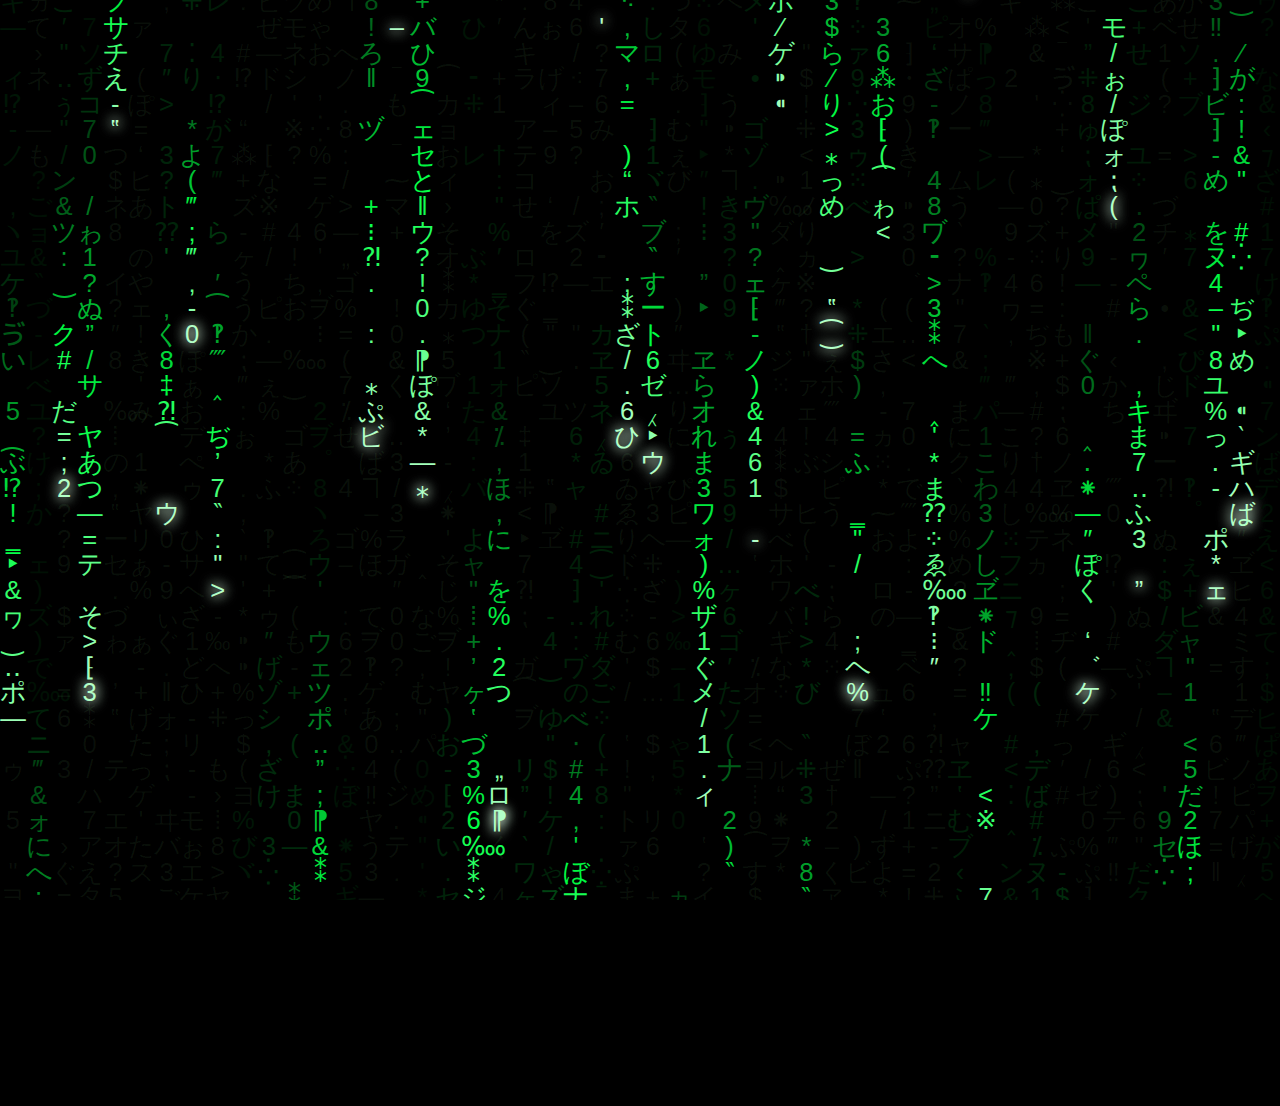
<file: matrix.html>
<!DOCTYPE html>
<html lang="en">
<head>
  <meta charset="UTF-8">
  <meta name="viewport" content="width=device-width, initial-scale=1.0">
  <meta http-equiv="X-UA-Compatible" content="ie=edge">
  <title>Document</title>
  <style media="screen">
    html, body {
  height: 100%;
  margin: 0;
  overflow: hidden;
}
body {
  display: flex;
  align-items: center;
  justify-content: center;
  background: #000;
}
main {
  display: flex;
}
p {
  line-height: 1;
}
span {
  display: block;
  width: 2vmax;
  height: 2vmax;
  font-size: 2vmax;
  color: #9bff9b11;
  text-align: center;
  font-family: "Helvetica Neue", Helvetica, sans-serif;
}
  </style>
</head>
<body>
  <main></main>
</body>
<script type="text/javascript">
  function r(from, to) {
  return ~~(Math.random() * (to - from + 1) + from);
}
function pick() {
  return arguments[r(0, arguments.length - 1)];
}
function getChar() {
  return String.fromCharCode(pick(
    r(0x3041, 0x30ff),
    r(0x2000, 0x206f),
    r(0x0020, 0x003f)
  ));
}
function loop(fn, delay) {
  let stamp = Date.now();
  function _loop() {
    if (Date.now() - stamp >= delay) {
      fn(); stamp = Date.now();
    }
    requestAnimationFrame(_loop);
  }
  requestAnimationFrame(_loop);
}
class Char {
  constructor() {
    this.element = document.createElement('span');
    this.mutate();
  }
  mutate() {
    this.element.textContent = getChar();
  }
}
class Trail {
  constructor(list = [], options) {
    this.list = list;
    this.options = Object.assign(
      { size: 10, offset: 0 }, options
    );
    this.body = [];
    this.move();
  }
  traverse(fn) {
    this.body.forEach((n, i) => {
      let last = (i == this.body.length - 1);
      if (n) fn(n, i, last);
    });
  }
  move() {
    this.body = [];
    let { offset, size } = this.options;
    for (let i = 0; i < size; ++i) {
      let item = this.list[offset + i - size + 1];
      this.body.push(item);
    }
    this.options.offset =
      (offset + 1) % (this.list.length + size - 1);
  }
}
class Rain {
  constructor({ target, row }) {
    this.element = document.createElement('p');
    this.build(row);
    if (target) {
      target.appendChild(this.element);
    }
    this.drop();
  }
  build(row = 20) {
    let root = document.createDocumentFragment();
    let chars = [];
    for (let i = 0; i < row; ++i) {
      let c = new Char();
      root.appendChild(c.element);
      chars.push(c);
      if (Math.random() < .5) {
        loop(() => c.mutate(), r(1e3, 5e3));
      }
    }
    this.trail = new Trail(chars, {
      size: r(10, 30), offset: r(0, 100)
    });
    this.element.appendChild(root);
  }
  drop() {
    let trail = this.trail;
    let len = trail.body.length;
    let delay = r(10, 100);
    loop(() => {
      trail.move();
      trail.traverse((c, i, last) => {
        c.element.style = `
          color: hsl(136, 100%, ${85 / len * (i + 1)}%)
        `;
        if (last) {
          c.mutate();
          c.element.style = `
            color: hsl(136, 100%, 85%);
            text-shadow:
              0 0 .5em #fff,
              0 0 .5em currentColor;
          `;
        }
      });
    }, delay);
  }
}

const main = document.querySelector('main');
for (let i = 0; i < 50; ++i) {
  new Rain({ target: main, row: 50 });
}
</script>
</html>
</file>
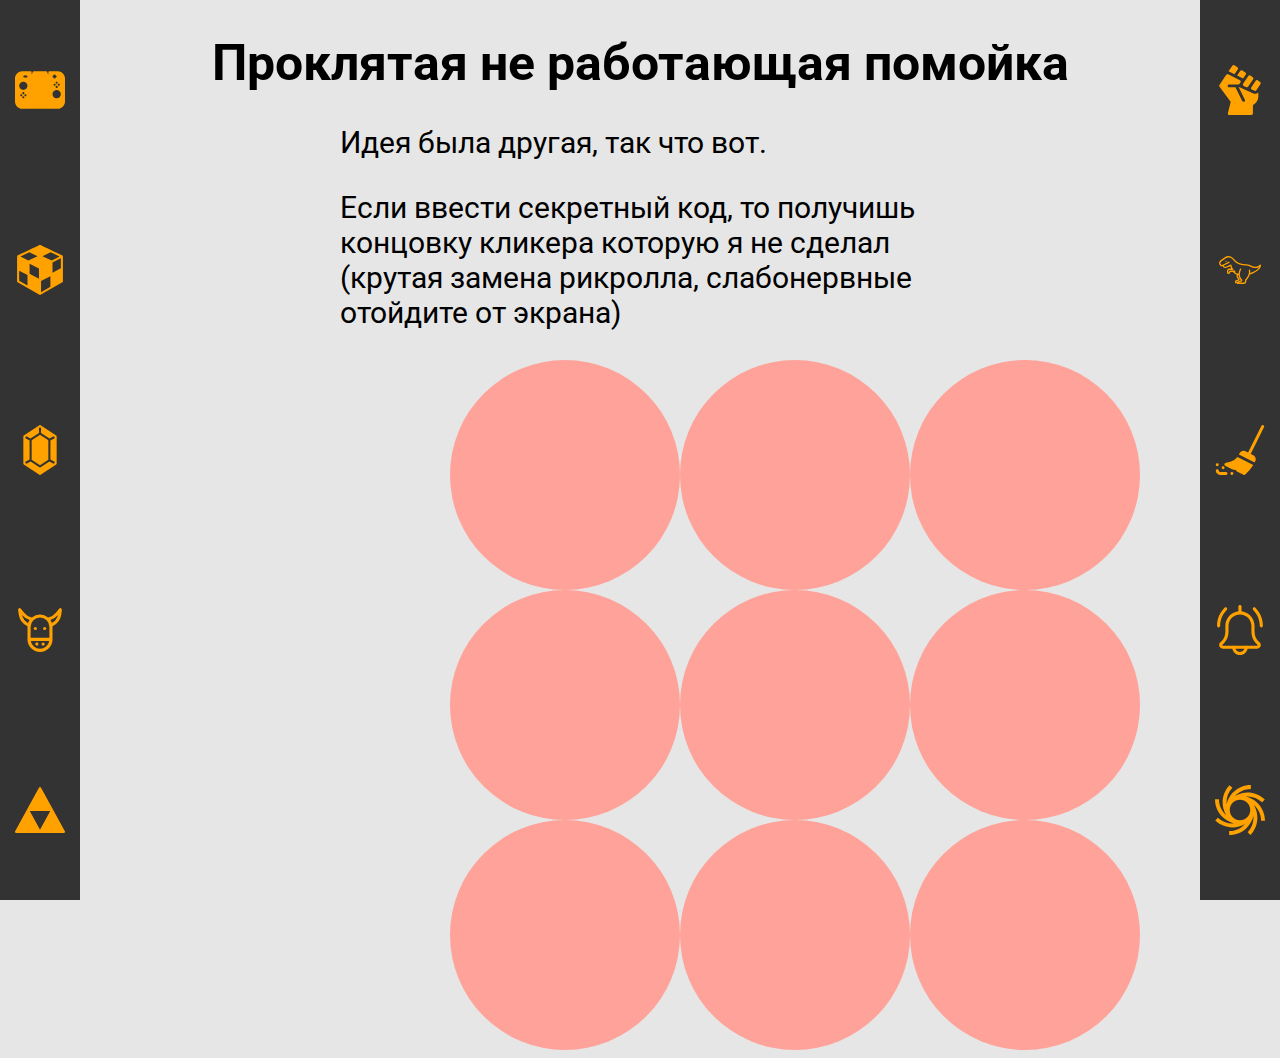
<file: memory.html>
<!DOCTYPE html>
<html lang="ru" class="hide">
<head>
  <meta charset="UTF-8">
  <meta name="viewport" content="width=device-width, initial-scale=1.0">
  <meta http-equiv="X-UA-Compatible" content="ie=edge">
  <title>Делаем вещи</title>
  <link rel="stylesheet" href="style.css">
  <link rel="preconnect" href="https://fonts.gstatic.com">
<link href="https://fonts.googleapis.com/css2?family=Roboto:ital@1&display=swap" rel="stylesheet">
  <link rel="shortcut icon" href="favicon.ico" type="image/x-icon">
</head>
<header>
  <nav class="nav">

  <a href="index.html" class="nav" title="Домой" ><?xml version="1.0" ?><svg enable-background="new 0 0 24 24" id="Layer_1" version="1.1" viewBox="0 0 24 24" xml:space="preserve" xmlns="http://www.w3.org/2000/svg" xmlns:xlink="http://www.w3.org/1999/xlink"><path d="M20.5,3h-4C16.2236328,3,16,3.2236328,16,3.5v1.0043335  c-0.3545532-0.210022-0.5513306-1.2248535-0.5527344-1.2279663C15.3623047,3.1069336,15.1894531,3,15,3H9  C8.8105469,3,8.6376953,3.1069336,8.5527344,3.2763672C8.4030762,3.5755005,8.1937866,4.3970337,8,4.5v-1  C8,3.2236328,7.7763672,3,7.5,3h-4C1.5703125,3,0,4.5703125,0,6.5v11C0,19.4296875,1.5703125,21,3.5,21h17  c1.9296875,0,3.5-1.5703125,3.5-3.5v-11C24,4.5703125,22.4296875,3,20.5,3z M21,9c0.276123,0,0.5,0.2238159,0.5,0.5  c0,0.276123-0.223877,0.5-0.5,0.5s-0.5-0.223877-0.5-0.5C20.5,9.2238159,20.723877,9,21,9z M20.5,8.5  C20.5,8.776123,20.276123,9,20,9s-0.5-0.223877-0.5-0.5C19.5,8.2238159,19.723877,8,20,8S20.5,8.2238159,20.5,8.5z M20,10  c0.276123,0,0.5,0.2238159,0.5,0.5c0,0.276123-0.223877,0.5-0.5,0.5s-0.5-0.223877-0.5-0.5C19.5,10.2238159,19.723877,10,20,10z   M19,10c-0.276123,0-0.5-0.223877-0.5-0.5C18.5,9.2238159,18.723877,9,19,9s0.5,0.2238159,0.5,0.5C19.5,9.776123,19.276123,10,19,10  z M18.5,5c0-0.2763672,0.2236328-0.5,0.5-0.5s0.5,0.2236328,0.5,0.5C19.7763672,5,20,5.2236328,20,5.5S19.7763672,6,19.5,6  c0,0.2763672-0.2236328,0.5-0.5,0.5S18.5,6.2763672,18.5,6C18.2236328,6,18,5.7763672,18,5.5S18.2236328,5,18.5,5z M3,15  c-0.276123,0-0.5-0.223877-0.5-0.5C2.5,14.2238159,2.723877,14,3,14s0.5,0.2238159,0.5,0.5C3.5,14.776123,3.276123,15,3,15z M4,16  c-0.276123,0-0.5-0.223877-0.5-0.5C3.5,15.2238159,3.723877,15,4,15s0.5,0.2238159,0.5,0.5C4.5,15.776123,4.276123,16,4,16z   M3.5,13.5C3.5,13.2238159,3.723877,13,4,13s0.5,0.2238159,0.5,0.5C4.5,13.776123,4.276123,14,4,14S3.5,13.776123,3.5,13.5z M5,15  c-0.276123,0-0.5-0.223877-0.5-0.5C4.5,14.2238159,4.723877,14,5,14s0.5,0.2238159,0.5,0.5C5.5,14.776123,5.276123,15,5,15z M4,12  c-1.1025391,0-2-0.8969727-2-2s0.8974609-2,2-2s2,0.8969727,2,2S5.1025391,12,4,12z M5.5,6h-1C4.2236328,6,4,5.7763672,4,5.5  S4.2236328,5,4.5,5h1C5.7763672,5,6,5.2236328,6,5.5S5.7763672,6,5.5,6z M20,16c-1.1025391,0-2-0.8969727-2-2s0.8974609-2,2-2  s2,0.8969727,2,2S21.1025391,16,20,16z" fill="#ffa200"/><g/><g/><g/><g/><g/><g/><g/><g/><g/><g/><g/><g/><g/><g/><g/></svg></a>
  <a href="memory.html" class="nav memory"><?xml version="1.0" ?><svg enable-background="new 0 0 24 24" id="Layer_1" version="1.1" viewBox="0 0 24 24" xml:space="preserve" xmlns="http://www.w3.org/2000/svg" xmlns:xlink="http://www.w3.org/1999/xlink"><path d="M22.7587891,5.0722656c-0.0148926-0.0089722-10.5439453-5.0239258-10.5439453-5.0239258  c-0.1367188-0.0644531-0.2929688-0.0644531-0.4296875,0c0,0-10.5291138,5.0149536-10.5439453,5.0239258  C1.0917969,5.1625977,1,5.3251953,1,5.5v12c0,0.1791992,0.0957031,0.3452148,0.2519531,0.434082l10.496582,5.9980469  c0,0,0.0003052,0.0003662,0.0004883,0.0004883l0.0006714,0.0001831l0.0022583,0.0012817l0.0003662-0.0006104  C11.8287964,23.9772339,11.9142456,24,12,24c0.0859375,0,0.1708984-0.0219727,0.2480469-0.065918l10.5-6  C22.9042969,17.8452148,23,17.6791992,23,17.5v-12C23,5.3251953,22.9082031,5.1625977,22.7587891,5.0722656z M6,19.4956665  l-4-2.2857056v-4.8834229l4,2.0952148V19.4956665z M2.6185303,5.5213013L6.874939,3.4943848l3.961731,1.8864746L6.3914795,7.4976196  L2.6185303,5.5213013z M11.5,16.173645L7,13.8164063V8.9453735l4.5,2.3572998V16.173645z M12.5,17.3027344l4.5-2.3571777v5.1213379  l-4.5,2.5712891V17.3027344z M13.1633301,5.3808594l3.961731-1.8864746l4.2564087,2.0269165l-3.7729492,1.9763184  L13.1633301,5.3808594z M22,11.1972656l-4,2.0953369V8.4215698l4-2.0953979V11.1972656z" fill="#ffa200"/><g/><g/><g/><g/><g/><g/><g/><g/><g/><g/><g/><g/><g/><g/><g/></svg></a>
  <a href="clicker.html" class="nav" title="cookie clicker"><?xml version="1.0" ?><svg enable-background="new 0 0 24 24" id="Layer_1" version="1.1" viewBox="0 0 24 24" xml:space="preserve" xmlns="http://www.w3.org/2000/svg" xmlns:xlink="http://www.w3.org/1999/xlink"><g><polygon fill="#ffa200" points="8,7.3731689 8,16.6270752 12,19.2935791 16,16.6270752 16,7.3731689 12,4.706665  "/><path d="M19.7773438,5.0841064l-7.5-5c-0.1679688-0.1123047-0.3867188-0.1123047-0.5546875,0l-7.5,5   C4.0839844,5.1768799,4,5.3331299,4,5.5001221v13c0,0.1669922,0.0839844,0.3232422,0.2226563,0.4160156l7.5,5   C11.8066406,23.97229,11.9033203,24.0001221,12,24.0001221s0.1933594-0.027832,0.2773438-0.0839844l7.5-5   C19.9160156,18.8233643,20,18.6671143,20,18.5001221v-13C20,5.3331299,19.9160156,5.1768799,19.7773438,5.0841064z M12,1.1011963   l0.5,0.333313v2.4035034l4.0278931,2.6852417l2-1.0703125L19,5.7677002V6.335083l-2,1.0703125v9.1894531l2,1.0703125v0.5673828   l-0.4721069,0.3147583l-2-1.0703125l-4.2505493,2.8336792C12.1933594,20.3668213,12.0966797,20.3946533,12,20.3946533   s-0.1933594-0.027832-0.2773438-0.0839844l-4.2505493-2.8336792l-2,1.0703125L5,18.2325439v-0.5673828l2-1.0703125V7.4053955   L5,6.335083V5.7677002l0.4721069-0.3147583l2,1.0703125L11.5,3.8380127V1.4345093L12,1.1011963z" fill="#ffa200"/></g><g/><g/><g/><g/><g/><g/><g/><g/><g/><g/><g/><g/><g/><g/><g/></svg></a>
  <a href="#" class="nav" id="cows"  title="Нажми и узнаешь почему корова" ><?xml version="1.0" ?><svg data-name="Layer 1" id="Layer_1" viewBox="0 0 32 32" xmlns="http://www.w3.org/2000/svg"><path d="M8,13.64c0,.12,0,.24,0,.36v8a8,8,0,0,0,16,0V14c0-.12,0-.24,0-.36a10.12,10.12,0,0,0,5.68-7.85L30,3.12a1,1,0,0,0-1.77-.75L26.14,5a8.17,8.17,0,0,1-4.37,2.81l-.58.14a8,8,0,0,0-10.38,0l-.58-.14A8.17,8.17,0,0,1,5.86,5L3.78,2.38A1,1,0,0,0,2,3.12l.33,2.66A10.12,10.12,0,0,0,8,13.64ZM16,28a6,6,0,0,1-5.91-5H21.91A6,6,0,0,1,16,28ZM27.5,6.46a8.13,8.13,0,0,1-3.88,5.12,8,8,0,0,0-1-2A10.19,10.19,0,0,0,27.5,6.46ZM22,14v7H10V14a6,6,0,0,1,12,0ZM9.33,9.6a8,8,0,0,0-1,2A8.13,8.13,0,0,1,4.5,6.46,10.19,10.19,0,0,0,9.33,9.6Z"/><path d="M14.92,24.62a.57.57,0,0,0-.09-.17l-.12-.16A1,1,0,1,0,15,25a1.26,1.26,0,0,0,0-.2A.62.62,0,0,0,14.92,24.62Z"/><path d="M18.71,24.29a1,1,0,0,0-1.42,0,1.15,1.15,0,0,0-.21.33A.83.83,0,0,0,17,25a1.25,1.25,0,0,0,0,.19.62.62,0,0,0,.06.19.54.54,0,0,0,.09.17,1,1,0,0,0,.12.16l.15.12a.76.76,0,0,0,.18.09l.18.06.2,0a1.05,1.05,0,0,0,.71-.29,1,1,0,0,0,.12-.16.56.56,0,0,0,.09-.17.59.59,0,0,0,.06-.19A1.14,1.14,0,0,0,19,25a.85.85,0,0,0-.08-.38A1.15,1.15,0,0,0,18.71,24.29Z"/><circle cx="13" cy="15" r="1"/><circle cx="19" cy="15" r="1"/></svg></a>
  <a href="#" class="nav dissapearance" title="Нажимать сюда довольно плохая идея так-то"><?xml version="1.0" ?><svg enable-background="new 0 0 24 24" id="Layer_1" version="1.1" viewBox="0 0 24 24" xml:space="preserve" xmlns="http://www.w3.org/2000/svg" xmlns:xlink="http://www.w3.org/1999/xlink"><path d="M23.9384766,22.2591076l-11.5-21.0186596c-0.1757813-0.3205972-0.7011719-0.3205972-0.8769531,0  l-11.5,21.0186596c-0.0849609,0.1549225-0.0820313,0.3435669,0.0087891,0.4955578C0.1601563,22.9066563,0.3232422,23,0.5,23h23  c0.1767578,0,0.3398438-0.0933437,0.4296875-0.2453346C24.0205078,22.6026745,24.0234375,22.4140301,23.9384766,22.2591076z   M7.09375,12.5h9.8125L12,21.4589844L7.09375,12.5z" fill="#ffa200"/><g/><g/><g/><g/><g/><g/><g/><g/><g/><g/><g/><g/><g/><g/><g/></svg></a>
  </nav>

</header>
<div class="simm navigation"><a href="rpc.html" class="navigation rpc" title="Не, не коммунизм"><svg id="Layer_1" enable-background="new 0 0 512 512" height="512" viewBox="0 0 512 512" width="512" xmlns="http://www.w3.org/2000/svg"><g><path d="m233.997 43.594c4.64-6.96 2.691-16.37-4.332-20.914l-31.33-20.272c-6.888-4.457-16.079-2.553-20.63 4.273l-38.794 58.19 60.675 30.337z" fill="#ffa200"/><path d="m287.304 139.067 28.402-42.603c4.64-6.96 2.691-16.37-4.332-20.914l-31.33-20.272c-6.888-4.457-16.079-2.553-20.63 4.273l-32.785 49.178z" fill="#ffa200"/><path d="m294.113 214.549 27.471 12.209c6.677 2.967 14.52.692 18.573-5.387l50.807-76.211c4.64-6.96 2.691-16.37-4.332-20.914l-24.879-16.099c-6.888-4.457-16.079-2.553-20.63 4.273l-53.4 80.1c-5.156 7.737-2.106 18.253 6.39 22.029z" fill="#ffa200"/><path d="m461.89 172.943-24.879-16.098c-6.888-4.457-16.079-2.553-20.63 4.273l-45.557 68.336c-5.157 7.736-2.107 18.252 6.389 22.028l27.471 12.209c6.677 2.967 14.52.693 18.573-5.387l42.965-64.448c4.64-6.958 2.691-16.368-4.332-20.913z" fill="#ffa200"/><path d="m410.771 294.986c-.002 0-.001 0-.003 0-6.33 0-12.477-1.306-18.269-3.881l-140.176-62.299h-9.479l63.013 126.025c3.812 7.625.521 16.943-7.364 20.433-7.386 3.269-16.046-.171-19.658-7.395l-69.532-139.063h-64.172c-8.077 0-15.027-6.207-15.407-14.275-.406-8.614 6.458-15.725 14.983-15.725h94.744c5.015 0 9.699-2.507 12.481-6.68l9.177-13.766c5.005-7.507 2.297-17.702-5.773-21.737l-121.35-60.675c-6.766-3.383-14.993-1.198-19.189 5.096l-69.021 103.533c-3.51 5.264-3.339 12.165.427 17.249l110.557 149.251c2.67 3.604 3.587 8.214 2.499 12.566l-27.43 109.718c-2.367 9.467 4.794 18.638 14.552 18.638h226.859c8.284 0 15-6.716 15-15v-80.061c0-5.007 2.498-9.683 6.659-12.467 0 0 3.763-2.517 9.33-6.229 24.678-16.451 39.411-43.979 39.411-73.638v-43.904c-8.434 9.041-20.267 14.286-32.869 14.286z" fill="#ffa200"/></g></svg>
</a>
<a href="dinosaur.html" class="navigation" title="Динозаврик"><svg id="dino3" enable-background="new 0 0 300 300" height="512" viewBox="0 0 300 300" width="512" xmlns="http://www.w3.org/2000/svg" fill="#ffa200" "><path d="m275.535 120.617c-.289-1.445-1.352-2.615-2.762-3.043-1.42-.428-2.947-.045-3.988 1-16.891 16.885-35.916 12.729-48.898 6.271-10.293-5.121-20.662-8.232-30.816-9.248l-23.283-2.328c-10.748-1.074-21.324-4.58-30.584-10.135l-1.279-.768c-8.291-4.975-15.346-11.488-20.969-19.359-6.076-8.506-15.104-14.113-25.422-15.789-10.324-1.676-20.66.789-29.115 6.939l-26.802 19.495c-7.059 5.131-9.35 14.523-5.447 22.33l1.775 3.551c3.297 6.594 10.932 9.623 17.729 7.365l.057.166c1.486 4.459 4.795 8.119 9.082 10.043 4.285 1.928 9.219 1.969 13.543.117l24.225-10.381 4.336 14.451h-9.604c-8.592 0-15.58 6.988-15.58 15.58v6.42c0 5.514 4.486 10 10 10s10-4.486 10-10c0-1.104.896-2 2-2h13.273c5.745 7.213 13.203 12.814 21.585 16.324-1.093 15.975 7.259 24.872 10.908 27.956.193.164.234.379.234.531 0 .322-.215.611-.525.701l-10.625 3.125c-5.211 1.533-8.85 6.398-8.85 11.83v3.533c0 2.209 1.791 4 4 4h8c0 2.209 1.791 4 4 4h38.711c7.328 0 13.289-5.961 13.289-13.289v-8.535c4.322-3.917 16.646-16.399 21.719-34.852 6.989-1.625 13.8-3.895 20.25-6.792 50.503-22.692 46.048-48.137 45.833-49.209zm-147.777 100.677c.189-1.715 1.402-3.193 3.082-3.688l10.623-3.125c3.691-1.084 6.27-4.529 6.27-8.377 0-2.572-1.119-4.992-3.07-6.641-2.56-2.165-8.156-8.276-8.098-19.28 1.602.396 3.22.72 4.86.969 1.03 9.62 4.924 19.992 14.107 29.797.191.203.305.451.305.666 0 .455-.309.846-.746.953l-12.648 3.086c-3.43.838-6.263 2.906-8.165 5.639h-6.52zm98.666-58.765c-4.877 2.189-9.981 3.992-15.215 5.405.696-5.525.689-11.462-.363-17.776-.363-2.176-2.408-3.658-4.604-3.287-2.178.363-3.65 2.424-3.287 4.604 5.416 32.496-21.473 54.846-21.746 55.068-.932.76-1.477 1.902-1.477 3.104v10.359c0 2.916-2.373 5.289-5.289 5.289h-33.201c.795-.898 1.861-1.564 3.098-1.865l12.646-3.088c4.033-.984 6.85-4.572 6.85-8.725 0-2.262-.879-4.443-2.469-6.139-8.529-9.106-11.758-18.718-12.296-27.458.001-.011.008-.02.009-.031.004-.046-.017-.087-.015-.133-.955-16.512 7.663-29.868 8.22-30.711 1.217-1.84.717-4.322-1.121-5.543-1.838-1.217-4.316-.723-5.539 1.111-.146.218-8.642 13.268-9.44 30.337-8.717-1.605-16.789-5.728-23.259-11.757h.729c2.209 0 4-1.791 4-4s-1.791-4-4-4h-24.923c-5.514 0-10 4.486-10 10 0 1.104-.896 2-2 2s-2-.896-2-2v-6.42c0-4.18 3.4-7.58 7.58-7.58h19.576c2.209 0 4-1.791 4-4s-1.791-4-4-4h-1.601c-.057-.182-.125-.356-.18-.539l-6.152-20.504c-.328-1.09-1.105-1.99-2.139-2.473-1.033-.486-2.221-.504-3.27-.053l-28.344 12.146c-2.299.984-4.826.963-7.113-.062-2.285-1.025-3.979-2.898-4.77-5.275l-.369-1.107 32.195-16.098c1.977-.988 2.777-3.391 1.789-5.367-.988-1.975-3.385-2.777-5.367-1.789l-35.299 17.65c-.001.001-.002.002-.003.003l-2.221 1.109c-1.594.797-3.396.924-5.09.363-1.689-.564-3.057-1.75-3.854-3.344l-1.775-3.551c-2.146-4.293-.887-9.459 2.996-12.283l26.803-19.494c6.717-4.885 14.936-6.84 23.125-5.512 8.197 1.332 15.369 5.785 20.195 12.543 6.264 8.77 14.125 16.025 23.361 21.568l1.279.768c10.266 6.158 21.99 10.045 33.904 11.236l23.283 2.328c9.189.918 18.625 3.762 28.051 8.451 10.838 5.387 30.379 11.559 49.23-.553-3.683 7.817-13.464 19.542-39.128 31.075z"/><path d="m65.708 93.99c-2.142 0-3.879 1.737-3.879 3.879s1.737 3.879 3.879 3.879 3.879-1.737 3.879-3.879-1.737-3.879-3.879-3.879z" fill="#ffa200"/></svg>

</a>
<a href="clear.html" class="navigation" title="Не знаю почему эта иконка, просто нет подходящей"><svg id="Capa_1" enable-background="new 0 0 512 512" height="512" viewBox="0 0 512 512" width="512" xmlns="http://www.w3.org/2000/svg" fill="#ffa200"><g><path d="m495.718 1.582c-7.456-3.691-16.421-.703-20.142 6.694l-136.92 274.08-26.818-13.433c-22.207-11.118-49.277-2.065-60.396 20.083l-6.713 13.405 160.957 80.616 6.713-13.411c11.087-22.143 2.227-49.18-20.083-60.381l-26.823-13.435 136.919-274.077c3.706-7.412.703-16.421-6.694-20.141z"/><circle cx="173" cy="497" r="15"/><circle cx="23" cy="407" r="15"/><circle cx="83" cy="437" r="15"/><path d="m113 482h-60c-8.276 0-15-6.724-15-15 0-8.291-6.709-15-15-15s-15 6.709-15 15c0 24.814 20.186 45 45 45h60c8.291 0 15-6.709 15-15s-6.709-15-15-15z"/><path d="m108.635 388.074c-6.563.82-11.807 5.845-12.92 12.349-1.113 6.519 2.153 12.993 8.057 15.952l71.675 35.889c12.935 6.475 27.231 9.053 41.177 7.573-1.641 6.65 1.479 13.784 7.852 16.992l67.061 33.589c5.636 2.78 12.169 1.8 16.685-2.197 2.347-2.091 53.436-48.056 83.3-98.718l-161.605-80.94c-36.208 48.109-120.363 59.39-121.282 59.511z" fill="#ffa200"/></g></svg>
</a>
<a href="reaction.html" class="navigation" title="Типо должно ассоциироваться с реакцией"><svg height="512pt" viewBox="-21 0 512 512" width="512pt" xmlns="http://www.w3.org/2000/svg" fill="#ffa200"><path d="m453.332031 229.332031c-8.832031 0-16-7.167969-16-16 0-61.269531-23.847656-118.847656-67.15625-162.175781-6.25-6.25-6.25-16.382812 0-22.632812s16.382813-6.25 22.636719 0c49.34375 49.363281 76.519531 115.007812 76.519531 184.808593 0 8.832031-7.167969 16-16 16zm0 0"/><path d="m16 229.332031c-8.832031 0-16-7.167969-16-16 0-69.800781 27.179688-135.445312 76.542969-184.789062 6.25-6.25 16.386719-6.25 22.636719 0s6.25 16.386719 0 22.636719c-43.328126 43.304687-67.179688 100.882812-67.179688 162.152343 0 8.832031-7.167969 16-16 16zm0 0"/><path d="m234.667969 512c-44.117188 0-80-35.882812-80-80 0-8.832031 7.167969-16 16-16s16 7.167969 16 16c0 26.476562 21.523437 48 48 48 26.472656 0 48-21.523438 48-48 0-8.832031 7.167969-16 16-16s16 7.167969 16 16c0 44.117188-35.882813 80-80 80zm0 0"/><path d="m410.667969 448h-352c-20.589844 0-37.335938-16.746094-37.335938-37.332031 0-10.925781 4.757813-21.269531 13.058594-28.375 32.445313-27.414063 50.941406-67.261719 50.941406-109.480469v-59.480469c0-82.34375 66.988281-149.332031 149.335938-149.332031 82.34375 0 149.332031 66.988281 149.332031 149.332031v59.480469c0 42.21875 18.496094 82.066406 50.730469 109.332031 8.511719 7.253907 13.269531 17.597657 13.269531 28.523438 0 20.585937-16.746094 37.332031-37.332031 37.332031zm-176-352c-64.707031 0-117.335938 52.628906-117.335938 117.332031v59.480469c0 51.644531-22.632812 100.414062-62.078125 133.757812-.746094.640626-1.921875 1.964844-1.921875 4.097657 0 2.898437 2.433594 5.332031 5.335938 5.332031h352c2.898437 0 5.332031-2.433594 5.332031-5.332031 0-2.132813-1.171875-3.457031-1.878906-4.054688-39.488282-33.386719-62.121094-82.15625-62.121094-133.800781v-59.480469c0-64.703125-52.628906-117.332031-117.332031-117.332031zm0 0"/><path d="m234.667969 96c-8.832031 0-16-7.167969-16-16v-64c0-8.832031 7.167969-16 16-16s16 7.167969 16 16v64c0 8.832031-7.167969 16-16 16zm0 0" fill="#ffa200"/></svg>
</a>
<a href="black hole.html" class="navigation" title="Ну это типо черная дыра"><svg height="512pt" viewBox="0 0 512 512" width="512pt" xmlns="http://www.w3.org/2000/svg" fill="#ffa200"><path d="m472 367h40c0-68.378906-26.628906-132.667969-74.980469-181.019531-34.066406-34.066407-76.050781-57.332031-121.796875-68.117188 5.328125-.492187 10.6875-.789062 16.070313-.867187 55.640625-.847656 109.480469 20.679687 151.585937 60.527344l27.492188-29.050782c-24.746094-23.421875-53.101563-41.542968-84.277344-53.855468-30.8125-12.167969-62.898438-18.078126-95.386719-17.617188-32.371093.476562-64.175781 7.304688-94.53125 20.296875-10.710937 4.582031-21.058593 9.875-31.023437 15.824219 39.609375-44.808594 97.480468-73.121094 161.847656-73.121094v-40c-68.378906 0-132.667969 26.628906-181.019531 74.980469-33.289063 33.289062-56.28125 74.136719-67.375 118.667969-.347657-4.660157-.5625-9.347657-.605469-14.058594-.535156-56 20.664062-109.5 59.695312-150.648438l-29.019531-27.527344c-46.210937 48.714844-71.3125 112.128907-70.675781 178.5625.433594 45.308594 12.804688 88.921876 35.5625 127.257813-45.066406-39.617187-73.5625-97.65625-73.5625-162.234375h-40c0 68.378906 26.628906 132.667969 74.980469 181.019531 33.292969 33.292969 74.136719 56.28125 118.671875 67.375-5.199219.390625-10.433594.59375-15.691406.605469-.152344 0-.296876 0-.445313 0-54.847656 0-107.332031-20.9375-147.820313-58.984375l-27.390624 29.148437c47.9375 45.046876 110.140624 69.835938 175.207031 69.835938h.527343c46.019532-.09375 90.300782-12.464844 129.175782-35.539062-39.617188 45.054687-97.648438 73.539062-162.214844 73.539062v40c68.378906 0 132.667969-26.628906 181.019531-74.980469 33.292969-33.292969 56.28125-74.136719 67.375-118.671875.34375 4.597656.558594 9.21875.605469 13.863282.589844 56.15625-20.664062 109.785156-59.851562 151.011718l28.992187 27.558594c46.390625-48.808594 71.554687-112.375 70.859375-178.992188-.476562-45.222656-12.847656-88.753906-35.566406-127.023437 45.070312 39.613281 73.566406 97.65625 73.566406 162.234375zm-216-6c-57.898438 0-105-47.101562-105-105s47.101562-105 105-105 105 47.101562 105 105-47.101562 105-105 105zm0 0" fill="#ffa200"/></svg>

</a>
</div>
<body id="body">
<h1>Проклятая не работающая помойка</h1>
<div class="desctiption"><p><p>Идея была другая, так что вот.</p>Если ввести секретный код, то получишь концовку кликера которую я не сделал (крутая замена рикролла, слабонервные отойдите от экрана)</p></div>
<img src="Scary.jpg" alt="" style="width:1000px;position:absolute;left:500px;display:none" class="scr_img">
<div class="area">
  <div class="elem" title="4221"></div>
  <div class="elem" title="4221"></div>
  <div class="elem" title="4221"></div>
  <div class="elem" title="4221"></div>
  <div class="elem" title="4221"></div>
  <div class="elem" title="4221"></div>
  <div class="elem" title="4221"></div>
  <div class="elem" title="4221"></div>
  <div class="elem" title="4221"></div></div>
</body>
<script type="text/javascript">
var Oscillator = (function () {
    var mysound = {};
    var notes = [ 261.626, 329.628, 391.995, 523.251 ];
    // Temporary workaround until AudioContext is standardized
    window.AudioContext = window.AudioContext || window.webkitAudioContext;
    var audioCtx = new AudioContext();
    var osc = audioCtx.createOscillator();
    osc.type = 'triangle';
    osc.start(0);

    mysound.sound = function (quadrant) {
        if ((quadrant < 0) || (quadrant > 3))
            return;
        beep(notes[quadrant],200, false);
    }
    mysound.silence = function () {
        beep(0, 200, false);
    }
    mysound.losebeep = function (after) {
        beep(155.563, 200, after);
    }
    var beep = function (frequency, duration, after) {
        if (typeof after != "function") {
            after = function () {};
        }
        osc.frequency.value = +frequency;
        osc.connect(audioCtx.destination);
        setTimeout(function () {
            osc.disconnect();
            after();
        }, +duration);
    }
    return mysound;
})();
  // let path=document.getElementsByTagName('path');
  // for(let elem of path){
  //   elem.setAttribute('fill','#fff');
  // }
  // let polygon=document.getElementsByTagName('polygon');
  // for(let elem of polygon){
  //   elem.setAttribute('fill','#fff');
  // }
  // let circle=document.getElementsByTagName('circle');
  // for(let elem of circle){
  //   elem.setAttribute('fill','#fff');
  // } для изменения цветов иконок
  // function changeSize(param1,param2,elem){
  //   elem.style="height:"+param1+"px;"+"width:"+param2+"px;";
  //   return;
  // };
  // let box=document.querySelector('.box');
  // box.addEventListener('click', function() {
  //   box.style="height:110px;width:110px";
  //   setTimeout(function(){
  //     box.style="height:100px;width:100px";
  //   },100);
  // }); Это кликер будущий
  function getRandomArbitary(min, max) {
	return Math.random() * (max - min) + min;
};
  function cowInvasion(count) {

  for(let i=0; i<count;i++){
    let img=document.createElement('img');
    img.src="https://media1.tenor.com/images/c05dc606e8e09c3f3ad7b8c5c9d2e1f2/tenor.gif?itemid=5103663";
    img.style="position:absolute;left:"+getRandomArbitary(0,1903)+"px;"+"top:"+getRandomArbitary(0,900)+"px;";
    img.addEventListener('click', function() {
      let num=Math.ceil(getRandomArbitary(1,4));
      var audio=new Audio('sound'+num+'.mp3');
      audio.play();
    });
    let a=document.querySelector('#body');
    a.appendChild(img);
  }

  };

  let cows=document.querySelector('#cows');
  cows.addEventListener('click', function(){
    let count=0;
    let invasion=setInterval(function(){
      cowInvasion(10);
      count++;
      if(count>20){
        clearInterval(invasion);
      };
    },150);
    var audio = new Audio('song.mp3');
    audio.play();
  });
  let hide=document.querySelector('.dissapearance');
  hide.addEventListener('click', function(){
    let html=document.querySelector('.hide');
    html.style="display:none";
    setTimeout(function(){
      alert("Ты что-то нажал и все пропало");
    },2000);
    setTimeout(function(){
      alert("Ну ты это, страницу-то обнови");
    },8000);
    setTimeout(function(){
      alert("Зачем ты смотришь мои дурацкие послания?");
    },15000);
    setTimeout(function(){
      alert("Весело смотреть в пустой экран 40 секунд?");
    },20000);
    setTimeout(function(){
      alert("Больше сообщений не будет");
    },25000);
    setTimeout(function(){
      alert("Ладно, я обманул");
    },30000);
    setTimeout(function(){
      alert("Это точно последнее");
      var audio = new Audio('song.mp3');
      audio.play();
    },35000);

  });

let a=[];
let k=2;
let j=0;
let sequence=[4,2,2,1];
let seqitem=0;
let chosen;
let scr_img=document.querySelector('.scr_img');
let circles=document.querySelectorAll('.elem');
function sequenceChecker(memory){
  Oscillator.sound(seqitem);
  memory.classList.add('shine');
  setTimeout(function(){
  memory.classList.remove('shine');
  },1000);
  if(sequence[seqitem]==(memory.value+1)){
    seqitem++;
    if (seqitem==sequence.length){
      Oscillator.sound(seqitem);
      var screamer=new Audio('screamer2.mp3');
      screamer.play();
      scr_img.style="width:1000px;position:absolute;left:500px;";
    }
  } else {
    seqitem=0;
  }
};
for (let i=0;i<9;i++){
  circles[i].value=i;
  circles[i].addEventListener('click', function(){
    sequenceChecker(circles[i])});
}
// function glow(){let timer= setInterval(function(){
//   if (j<=a.length-1){
//     circles[a[j]].classList.add('shine');
//     setTimeout(function(){
//       circles[a[j]].classList.remove('shine');
//     }, 600);
//     j++;
//   } else {
//     j=0;
//     a.push(numbers[k]);
//     k++;
//     clearTimeout(timer);
//   };
// },2000);};

let rpc=document.querySelector('.rpc');
rpc.addEventListener('click', function(event){
  if (event.ctrlKey){
    document.location.href = "rpcls.html";
  }
});
let mem=document.querySelector('.memory');
mem.addEventListener('click', function(event){
  if (event.ctrlKey){
    document.location.href = "simon.html";
  }
});
</script>

<footer></footer>
</html>
</file>
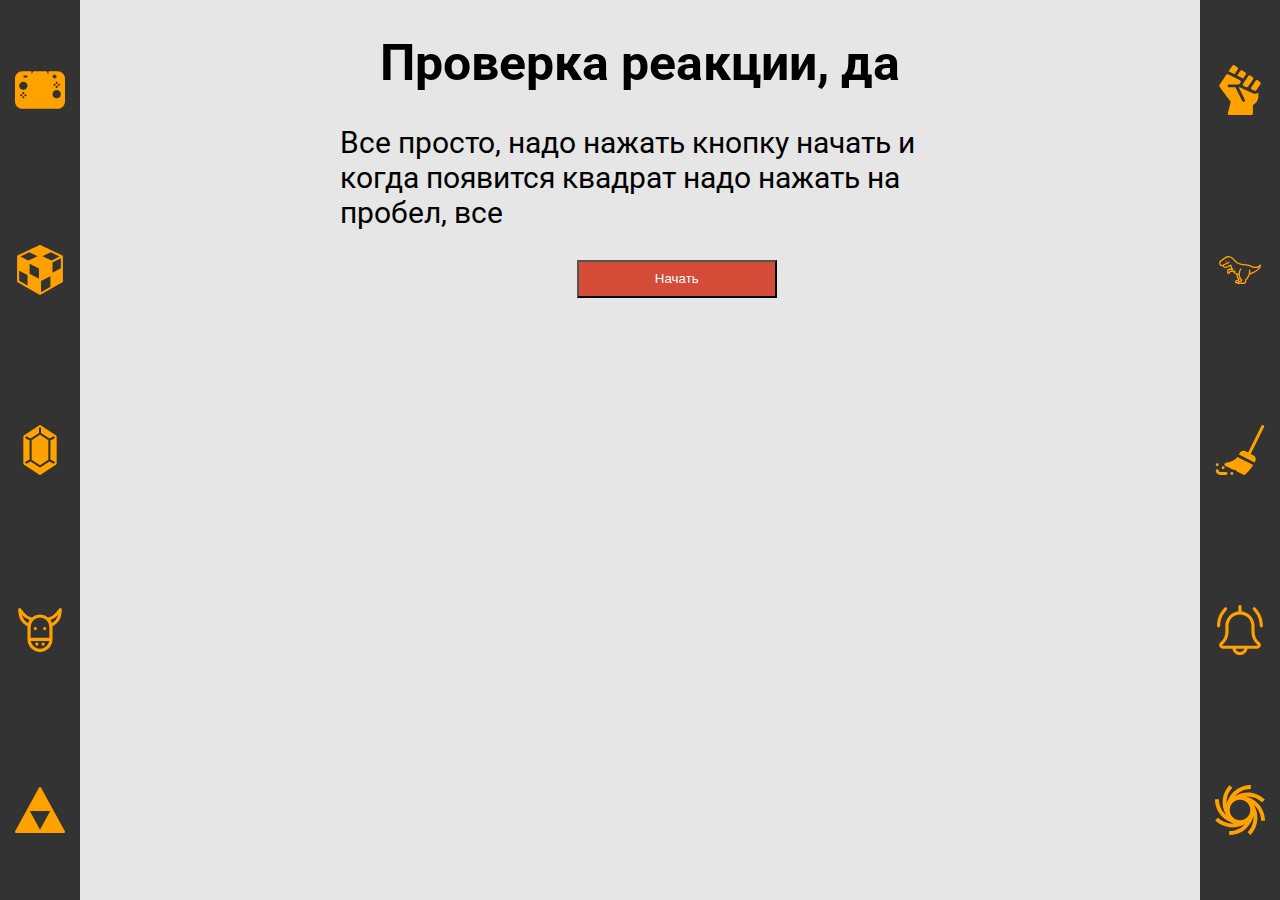
<file: reaction.html>
<!DOCTYPE html>
<html lang="ru" class="hide">
<head>
  <meta charset="UTF-8">
  <meta name="viewport" content="width=device-width, initial-scale=1.0">
  <meta http-equiv="X-UA-Compatible" content="ie=edge">
  <title>Делаем вещи</title>
  <link rel="stylesheet" href="style.css">
  <link rel="preconnect" href="https://fonts.gstatic.com">
<link href="https://fonts.googleapis.com/css2?family=Roboto:ital@1&display=swap" rel="stylesheet">
  <link rel="shortcut icon" href="favicon.ico" type="image/x-icon">
</head>
<header>
  <nav class="nav">

  <a href="index.html" class="nav" title="Домой" ><?xml version="1.0" ?><svg enable-background="new 0 0 24 24" id="Layer_1" version="1.1" viewBox="0 0 24 24" xml:space="preserve" xmlns="http://www.w3.org/2000/svg" xmlns:xlink="http://www.w3.org/1999/xlink"><path d="M20.5,3h-4C16.2236328,3,16,3.2236328,16,3.5v1.0043335  c-0.3545532-0.210022-0.5513306-1.2248535-0.5527344-1.2279663C15.3623047,3.1069336,15.1894531,3,15,3H9  C8.8105469,3,8.6376953,3.1069336,8.5527344,3.2763672C8.4030762,3.5755005,8.1937866,4.3970337,8,4.5v-1  C8,3.2236328,7.7763672,3,7.5,3h-4C1.5703125,3,0,4.5703125,0,6.5v11C0,19.4296875,1.5703125,21,3.5,21h17  c1.9296875,0,3.5-1.5703125,3.5-3.5v-11C24,4.5703125,22.4296875,3,20.5,3z M21,9c0.276123,0,0.5,0.2238159,0.5,0.5  c0,0.276123-0.223877,0.5-0.5,0.5s-0.5-0.223877-0.5-0.5C20.5,9.2238159,20.723877,9,21,9z M20.5,8.5  C20.5,8.776123,20.276123,9,20,9s-0.5-0.223877-0.5-0.5C19.5,8.2238159,19.723877,8,20,8S20.5,8.2238159,20.5,8.5z M20,10  c0.276123,0,0.5,0.2238159,0.5,0.5c0,0.276123-0.223877,0.5-0.5,0.5s-0.5-0.223877-0.5-0.5C19.5,10.2238159,19.723877,10,20,10z   M19,10c-0.276123,0-0.5-0.223877-0.5-0.5C18.5,9.2238159,18.723877,9,19,9s0.5,0.2238159,0.5,0.5C19.5,9.776123,19.276123,10,19,10  z M18.5,5c0-0.2763672,0.2236328-0.5,0.5-0.5s0.5,0.2236328,0.5,0.5C19.7763672,5,20,5.2236328,20,5.5S19.7763672,6,19.5,6  c0,0.2763672-0.2236328,0.5-0.5,0.5S18.5,6.2763672,18.5,6C18.2236328,6,18,5.7763672,18,5.5S18.2236328,5,18.5,5z M3,15  c-0.276123,0-0.5-0.223877-0.5-0.5C2.5,14.2238159,2.723877,14,3,14s0.5,0.2238159,0.5,0.5C3.5,14.776123,3.276123,15,3,15z M4,16  c-0.276123,0-0.5-0.223877-0.5-0.5C3.5,15.2238159,3.723877,15,4,15s0.5,0.2238159,0.5,0.5C4.5,15.776123,4.276123,16,4,16z   M3.5,13.5C3.5,13.2238159,3.723877,13,4,13s0.5,0.2238159,0.5,0.5C4.5,13.776123,4.276123,14,4,14S3.5,13.776123,3.5,13.5z M5,15  c-0.276123,0-0.5-0.223877-0.5-0.5C4.5,14.2238159,4.723877,14,5,14s0.5,0.2238159,0.5,0.5C5.5,14.776123,5.276123,15,5,15z M4,12  c-1.1025391,0-2-0.8969727-2-2s0.8974609-2,2-2s2,0.8969727,2,2S5.1025391,12,4,12z M5.5,6h-1C4.2236328,6,4,5.7763672,4,5.5  S4.2236328,5,4.5,5h1C5.7763672,5,6,5.2236328,6,5.5S5.7763672,6,5.5,6z M20,16c-1.1025391,0-2-0.8969727-2-2s0.8974609-2,2-2  s2,0.8969727,2,2S21.1025391,16,20,16z" fill="#ffa200"/><g/><g/><g/><g/><g/><g/><g/><g/><g/><g/><g/><g/><g/><g/><g/></svg></a>
  <a href="memory.html" class="nav memory"><?xml version="1.0" ?><svg enable-background="new 0 0 24 24" id="Layer_1" version="1.1" viewBox="0 0 24 24" xml:space="preserve" xmlns="http://www.w3.org/2000/svg" xmlns:xlink="http://www.w3.org/1999/xlink"><path d="M22.7587891,5.0722656c-0.0148926-0.0089722-10.5439453-5.0239258-10.5439453-5.0239258  c-0.1367188-0.0644531-0.2929688-0.0644531-0.4296875,0c0,0-10.5291138,5.0149536-10.5439453,5.0239258  C1.0917969,5.1625977,1,5.3251953,1,5.5v12c0,0.1791992,0.0957031,0.3452148,0.2519531,0.434082l10.496582,5.9980469  c0,0,0.0003052,0.0003662,0.0004883,0.0004883l0.0006714,0.0001831l0.0022583,0.0012817l0.0003662-0.0006104  C11.8287964,23.9772339,11.9142456,24,12,24c0.0859375,0,0.1708984-0.0219727,0.2480469-0.065918l10.5-6  C22.9042969,17.8452148,23,17.6791992,23,17.5v-12C23,5.3251953,22.9082031,5.1625977,22.7587891,5.0722656z M6,19.4956665  l-4-2.2857056v-4.8834229l4,2.0952148V19.4956665z M2.6185303,5.5213013L6.874939,3.4943848l3.961731,1.8864746L6.3914795,7.4976196  L2.6185303,5.5213013z M11.5,16.173645L7,13.8164063V8.9453735l4.5,2.3572998V16.173645z M12.5,17.3027344l4.5-2.3571777v5.1213379  l-4.5,2.5712891V17.3027344z M13.1633301,5.3808594l3.961731-1.8864746l4.2564087,2.0269165l-3.7729492,1.9763184  L13.1633301,5.3808594z M22,11.1972656l-4,2.0953369V8.4215698l4-2.0953979V11.1972656z" fill="#ffa200"/><g/><g/><g/><g/><g/><g/><g/><g/><g/><g/><g/><g/><g/><g/><g/></svg></a>
  <a href="clicker.html" class="nav" title="cookie clicker"><?xml version="1.0" ?><svg enable-background="new 0 0 24 24" id="Layer_1" version="1.1" viewBox="0 0 24 24" xml:space="preserve" xmlns="http://www.w3.org/2000/svg" xmlns:xlink="http://www.w3.org/1999/xlink"><g><polygon fill="#ffa200" points="8,7.3731689 8,16.6270752 12,19.2935791 16,16.6270752 16,7.3731689 12,4.706665  "/><path d="M19.7773438,5.0841064l-7.5-5c-0.1679688-0.1123047-0.3867188-0.1123047-0.5546875,0l-7.5,5   C4.0839844,5.1768799,4,5.3331299,4,5.5001221v13c0,0.1669922,0.0839844,0.3232422,0.2226563,0.4160156l7.5,5   C11.8066406,23.97229,11.9033203,24.0001221,12,24.0001221s0.1933594-0.027832,0.2773438-0.0839844l7.5-5   C19.9160156,18.8233643,20,18.6671143,20,18.5001221v-13C20,5.3331299,19.9160156,5.1768799,19.7773438,5.0841064z M12,1.1011963   l0.5,0.333313v2.4035034l4.0278931,2.6852417l2-1.0703125L19,5.7677002V6.335083l-2,1.0703125v9.1894531l2,1.0703125v0.5673828   l-0.4721069,0.3147583l-2-1.0703125l-4.2505493,2.8336792C12.1933594,20.3668213,12.0966797,20.3946533,12,20.3946533   s-0.1933594-0.027832-0.2773438-0.0839844l-4.2505493-2.8336792l-2,1.0703125L5,18.2325439v-0.5673828l2-1.0703125V7.4053955   L5,6.335083V5.7677002l0.4721069-0.3147583l2,1.0703125L11.5,3.8380127V1.4345093L12,1.1011963z" fill="#ffa200"/></g><g/><g/><g/><g/><g/><g/><g/><g/><g/><g/><g/><g/><g/><g/><g/></svg></a>
  <a href="#" class="nav" id="cows"  title="Нажми и узнаешь почему корова" ><?xml version="1.0" ?><svg data-name="Layer 1" id="Layer_1" viewBox="0 0 32 32" xmlns="http://www.w3.org/2000/svg"><path d="M8,13.64c0,.12,0,.24,0,.36v8a8,8,0,0,0,16,0V14c0-.12,0-.24,0-.36a10.12,10.12,0,0,0,5.68-7.85L30,3.12a1,1,0,0,0-1.77-.75L26.14,5a8.17,8.17,0,0,1-4.37,2.81l-.58.14a8,8,0,0,0-10.38,0l-.58-.14A8.17,8.17,0,0,1,5.86,5L3.78,2.38A1,1,0,0,0,2,3.12l.33,2.66A10.12,10.12,0,0,0,8,13.64ZM16,28a6,6,0,0,1-5.91-5H21.91A6,6,0,0,1,16,28ZM27.5,6.46a8.13,8.13,0,0,1-3.88,5.12,8,8,0,0,0-1-2A10.19,10.19,0,0,0,27.5,6.46ZM22,14v7H10V14a6,6,0,0,1,12,0ZM9.33,9.6a8,8,0,0,0-1,2A8.13,8.13,0,0,1,4.5,6.46,10.19,10.19,0,0,0,9.33,9.6Z"/><path d="M14.92,24.62a.57.57,0,0,0-.09-.17l-.12-.16A1,1,0,1,0,15,25a1.26,1.26,0,0,0,0-.2A.62.62,0,0,0,14.92,24.62Z"/><path d="M18.71,24.29a1,1,0,0,0-1.42,0,1.15,1.15,0,0,0-.21.33A.83.83,0,0,0,17,25a1.25,1.25,0,0,0,0,.19.62.62,0,0,0,.06.19.54.54,0,0,0,.09.17,1,1,0,0,0,.12.16l.15.12a.76.76,0,0,0,.18.09l.18.06.2,0a1.05,1.05,0,0,0,.71-.29,1,1,0,0,0,.12-.16.56.56,0,0,0,.09-.17.59.59,0,0,0,.06-.19A1.14,1.14,0,0,0,19,25a.85.85,0,0,0-.08-.38A1.15,1.15,0,0,0,18.71,24.29Z"/><circle cx="13" cy="15" r="1"/><circle cx="19" cy="15" r="1"/></svg></a>
  <a href="#" class="nav dissapearance" title="Нажимать сюда довольно плохая идея так-то"><?xml version="1.0" ?><svg enable-background="new 0 0 24 24" id="Layer_1" version="1.1" viewBox="0 0 24 24" xml:space="preserve" xmlns="http://www.w3.org/2000/svg" xmlns:xlink="http://www.w3.org/1999/xlink"><path d="M23.9384766,22.2591076l-11.5-21.0186596c-0.1757813-0.3205972-0.7011719-0.3205972-0.8769531,0  l-11.5,21.0186596c-0.0849609,0.1549225-0.0820313,0.3435669,0.0087891,0.4955578C0.1601563,22.9066563,0.3232422,23,0.5,23h23  c0.1767578,0,0.3398438-0.0933437,0.4296875-0.2453346C24.0205078,22.6026745,24.0234375,22.4140301,23.9384766,22.2591076z   M7.09375,12.5h9.8125L12,21.4589844L7.09375,12.5z" fill="#ffa200"/><g/><g/><g/><g/><g/><g/><g/><g/><g/><g/><g/><g/><g/><g/><g/></svg></a>
  </nav>

</header>
<div class="simm navigation"><a href="rpc.html" class="navigation rpc" title="Не, не коммунизм"><svg id="Layer_1" enable-background="new 0 0 512 512" height="512" viewBox="0 0 512 512" width="512" xmlns="http://www.w3.org/2000/svg"><g><path d="m233.997 43.594c4.64-6.96 2.691-16.37-4.332-20.914l-31.33-20.272c-6.888-4.457-16.079-2.553-20.63 4.273l-38.794 58.19 60.675 30.337z" fill="#ffa200"/><path d="m287.304 139.067 28.402-42.603c4.64-6.96 2.691-16.37-4.332-20.914l-31.33-20.272c-6.888-4.457-16.079-2.553-20.63 4.273l-32.785 49.178z" fill="#ffa200"/><path d="m294.113 214.549 27.471 12.209c6.677 2.967 14.52.692 18.573-5.387l50.807-76.211c4.64-6.96 2.691-16.37-4.332-20.914l-24.879-16.099c-6.888-4.457-16.079-2.553-20.63 4.273l-53.4 80.1c-5.156 7.737-2.106 18.253 6.39 22.029z" fill="#ffa200"/><path d="m461.89 172.943-24.879-16.098c-6.888-4.457-16.079-2.553-20.63 4.273l-45.557 68.336c-5.157 7.736-2.107 18.252 6.389 22.028l27.471 12.209c6.677 2.967 14.52.693 18.573-5.387l42.965-64.448c4.64-6.958 2.691-16.368-4.332-20.913z" fill="#ffa200"/><path d="m410.771 294.986c-.002 0-.001 0-.003 0-6.33 0-12.477-1.306-18.269-3.881l-140.176-62.299h-9.479l63.013 126.025c3.812 7.625.521 16.943-7.364 20.433-7.386 3.269-16.046-.171-19.658-7.395l-69.532-139.063h-64.172c-8.077 0-15.027-6.207-15.407-14.275-.406-8.614 6.458-15.725 14.983-15.725h94.744c5.015 0 9.699-2.507 12.481-6.68l9.177-13.766c5.005-7.507 2.297-17.702-5.773-21.737l-121.35-60.675c-6.766-3.383-14.993-1.198-19.189 5.096l-69.021 103.533c-3.51 5.264-3.339 12.165.427 17.249l110.557 149.251c2.67 3.604 3.587 8.214 2.499 12.566l-27.43 109.718c-2.367 9.467 4.794 18.638 14.552 18.638h226.859c8.284 0 15-6.716 15-15v-80.061c0-5.007 2.498-9.683 6.659-12.467 0 0 3.763-2.517 9.33-6.229 24.678-16.451 39.411-43.979 39.411-73.638v-43.904c-8.434 9.041-20.267 14.286-32.869 14.286z" fill="#ffa200"/></g></svg>
</a>
<a href="dinosaur.html" class="navigation" title="Динозаврик"><svg id="dino3" enable-background="new 0 0 300 300" height="512" viewBox="0 0 300 300" width="512" xmlns="http://www.w3.org/2000/svg" fill="#ffa200" "><path d="m275.535 120.617c-.289-1.445-1.352-2.615-2.762-3.043-1.42-.428-2.947-.045-3.988 1-16.891 16.885-35.916 12.729-48.898 6.271-10.293-5.121-20.662-8.232-30.816-9.248l-23.283-2.328c-10.748-1.074-21.324-4.58-30.584-10.135l-1.279-.768c-8.291-4.975-15.346-11.488-20.969-19.359-6.076-8.506-15.104-14.113-25.422-15.789-10.324-1.676-20.66.789-29.115 6.939l-26.802 19.495c-7.059 5.131-9.35 14.523-5.447 22.33l1.775 3.551c3.297 6.594 10.932 9.623 17.729 7.365l.057.166c1.486 4.459 4.795 8.119 9.082 10.043 4.285 1.928 9.219 1.969 13.543.117l24.225-10.381 4.336 14.451h-9.604c-8.592 0-15.58 6.988-15.58 15.58v6.42c0 5.514 4.486 10 10 10s10-4.486 10-10c0-1.104.896-2 2-2h13.273c5.745 7.213 13.203 12.814 21.585 16.324-1.093 15.975 7.259 24.872 10.908 27.956.193.164.234.379.234.531 0 .322-.215.611-.525.701l-10.625 3.125c-5.211 1.533-8.85 6.398-8.85 11.83v3.533c0 2.209 1.791 4 4 4h8c0 2.209 1.791 4 4 4h38.711c7.328 0 13.289-5.961 13.289-13.289v-8.535c4.322-3.917 16.646-16.399 21.719-34.852 6.989-1.625 13.8-3.895 20.25-6.792 50.503-22.692 46.048-48.137 45.833-49.209zm-147.777 100.677c.189-1.715 1.402-3.193 3.082-3.688l10.623-3.125c3.691-1.084 6.27-4.529 6.27-8.377 0-2.572-1.119-4.992-3.07-6.641-2.56-2.165-8.156-8.276-8.098-19.28 1.602.396 3.22.72 4.86.969 1.03 9.62 4.924 19.992 14.107 29.797.191.203.305.451.305.666 0 .455-.309.846-.746.953l-12.648 3.086c-3.43.838-6.263 2.906-8.165 5.639h-6.52zm98.666-58.765c-4.877 2.189-9.981 3.992-15.215 5.405.696-5.525.689-11.462-.363-17.776-.363-2.176-2.408-3.658-4.604-3.287-2.178.363-3.65 2.424-3.287 4.604 5.416 32.496-21.473 54.846-21.746 55.068-.932.76-1.477 1.902-1.477 3.104v10.359c0 2.916-2.373 5.289-5.289 5.289h-33.201c.795-.898 1.861-1.564 3.098-1.865l12.646-3.088c4.033-.984 6.85-4.572 6.85-8.725 0-2.262-.879-4.443-2.469-6.139-8.529-9.106-11.758-18.718-12.296-27.458.001-.011.008-.02.009-.031.004-.046-.017-.087-.015-.133-.955-16.512 7.663-29.868 8.22-30.711 1.217-1.84.717-4.322-1.121-5.543-1.838-1.217-4.316-.723-5.539 1.111-.146.218-8.642 13.268-9.44 30.337-8.717-1.605-16.789-5.728-23.259-11.757h.729c2.209 0 4-1.791 4-4s-1.791-4-4-4h-24.923c-5.514 0-10 4.486-10 10 0 1.104-.896 2-2 2s-2-.896-2-2v-6.42c0-4.18 3.4-7.58 7.58-7.58h19.576c2.209 0 4-1.791 4-4s-1.791-4-4-4h-1.601c-.057-.182-.125-.356-.18-.539l-6.152-20.504c-.328-1.09-1.105-1.99-2.139-2.473-1.033-.486-2.221-.504-3.27-.053l-28.344 12.146c-2.299.984-4.826.963-7.113-.062-2.285-1.025-3.979-2.898-4.77-5.275l-.369-1.107 32.195-16.098c1.977-.988 2.777-3.391 1.789-5.367-.988-1.975-3.385-2.777-5.367-1.789l-35.299 17.65c-.001.001-.002.002-.003.003l-2.221 1.109c-1.594.797-3.396.924-5.09.363-1.689-.564-3.057-1.75-3.854-3.344l-1.775-3.551c-2.146-4.293-.887-9.459 2.996-12.283l26.803-19.494c6.717-4.885 14.936-6.84 23.125-5.512 8.197 1.332 15.369 5.785 20.195 12.543 6.264 8.77 14.125 16.025 23.361 21.568l1.279.768c10.266 6.158 21.99 10.045 33.904 11.236l23.283 2.328c9.189.918 18.625 3.762 28.051 8.451 10.838 5.387 30.379 11.559 49.23-.553-3.683 7.817-13.464 19.542-39.128 31.075z"/><path d="m65.708 93.99c-2.142 0-3.879 1.737-3.879 3.879s1.737 3.879 3.879 3.879 3.879-1.737 3.879-3.879-1.737-3.879-3.879-3.879z" fill="#ffa200"/></svg>

</a>
<a href="clear.html" class="navigation" title="Не знаю почему эта иконка, просто нет подходящей"><svg id="Capa_1" enable-background="new 0 0 512 512" height="512" viewBox="0 0 512 512" width="512" xmlns="http://www.w3.org/2000/svg" fill="#ffa200"><g><path d="m495.718 1.582c-7.456-3.691-16.421-.703-20.142 6.694l-136.92 274.08-26.818-13.433c-22.207-11.118-49.277-2.065-60.396 20.083l-6.713 13.405 160.957 80.616 6.713-13.411c11.087-22.143 2.227-49.18-20.083-60.381l-26.823-13.435 136.919-274.077c3.706-7.412.703-16.421-6.694-20.141z"/><circle cx="173" cy="497" r="15"/><circle cx="23" cy="407" r="15"/><circle cx="83" cy="437" r="15"/><path d="m113 482h-60c-8.276 0-15-6.724-15-15 0-8.291-6.709-15-15-15s-15 6.709-15 15c0 24.814 20.186 45 45 45h60c8.291 0 15-6.709 15-15s-6.709-15-15-15z"/><path d="m108.635 388.074c-6.563.82-11.807 5.845-12.92 12.349-1.113 6.519 2.153 12.993 8.057 15.952l71.675 35.889c12.935 6.475 27.231 9.053 41.177 7.573-1.641 6.65 1.479 13.784 7.852 16.992l67.061 33.589c5.636 2.78 12.169 1.8 16.685-2.197 2.347-2.091 53.436-48.056 83.3-98.718l-161.605-80.94c-36.208 48.109-120.363 59.39-121.282 59.511z" fill="#ffa200"/></g></svg>
</a>
<a href="reaction.html" class="navigation" title="Типо должно ассоциироваться с реакцией"><svg height="512pt" viewBox="-21 0 512 512" width="512pt" xmlns="http://www.w3.org/2000/svg" fill="#ffa200"><path d="m453.332031 229.332031c-8.832031 0-16-7.167969-16-16 0-61.269531-23.847656-118.847656-67.15625-162.175781-6.25-6.25-6.25-16.382812 0-22.632812s16.382813-6.25 22.636719 0c49.34375 49.363281 76.519531 115.007812 76.519531 184.808593 0 8.832031-7.167969 16-16 16zm0 0"/><path d="m16 229.332031c-8.832031 0-16-7.167969-16-16 0-69.800781 27.179688-135.445312 76.542969-184.789062 6.25-6.25 16.386719-6.25 22.636719 0s6.25 16.386719 0 22.636719c-43.328126 43.304687-67.179688 100.882812-67.179688 162.152343 0 8.832031-7.167969 16-16 16zm0 0"/><path d="m234.667969 512c-44.117188 0-80-35.882812-80-80 0-8.832031 7.167969-16 16-16s16 7.167969 16 16c0 26.476562 21.523437 48 48 48 26.472656 0 48-21.523438 48-48 0-8.832031 7.167969-16 16-16s16 7.167969 16 16c0 44.117188-35.882813 80-80 80zm0 0"/><path d="m410.667969 448h-352c-20.589844 0-37.335938-16.746094-37.335938-37.332031 0-10.925781 4.757813-21.269531 13.058594-28.375 32.445313-27.414063 50.941406-67.261719 50.941406-109.480469v-59.480469c0-82.34375 66.988281-149.332031 149.335938-149.332031 82.34375 0 149.332031 66.988281 149.332031 149.332031v59.480469c0 42.21875 18.496094 82.066406 50.730469 109.332031 8.511719 7.253907 13.269531 17.597657 13.269531 28.523438 0 20.585937-16.746094 37.332031-37.332031 37.332031zm-176-352c-64.707031 0-117.335938 52.628906-117.335938 117.332031v59.480469c0 51.644531-22.632812 100.414062-62.078125 133.757812-.746094.640626-1.921875 1.964844-1.921875 4.097657 0 2.898437 2.433594 5.332031 5.335938 5.332031h352c2.898437 0 5.332031-2.433594 5.332031-5.332031 0-2.132813-1.171875-3.457031-1.878906-4.054688-39.488282-33.386719-62.121094-82.15625-62.121094-133.800781v-59.480469c0-64.703125-52.628906-117.332031-117.332031-117.332031zm0 0"/><path d="m234.667969 96c-8.832031 0-16-7.167969-16-16v-64c0-8.832031 7.167969-16 16-16s16 7.167969 16 16v64c0 8.832031-7.167969 16-16 16zm0 0" fill="#ffa200"/></svg>
</a>
<a href="black hole.html" class="navigation" title="Ну это типо черная дыра"><svg height="512pt" viewBox="0 0 512 512" width="512pt" xmlns="http://www.w3.org/2000/svg" fill="#ffa200"><path d="m472 367h40c0-68.378906-26.628906-132.667969-74.980469-181.019531-34.066406-34.066407-76.050781-57.332031-121.796875-68.117188 5.328125-.492187 10.6875-.789062 16.070313-.867187 55.640625-.847656 109.480469 20.679687 151.585937 60.527344l27.492188-29.050782c-24.746094-23.421875-53.101563-41.542968-84.277344-53.855468-30.8125-12.167969-62.898438-18.078126-95.386719-17.617188-32.371093.476562-64.175781 7.304688-94.53125 20.296875-10.710937 4.582031-21.058593 9.875-31.023437 15.824219 39.609375-44.808594 97.480468-73.121094 161.847656-73.121094v-40c-68.378906 0-132.667969 26.628906-181.019531 74.980469-33.289063 33.289062-56.28125 74.136719-67.375 118.667969-.347657-4.660157-.5625-9.347657-.605469-14.058594-.535156-56 20.664062-109.5 59.695312-150.648438l-29.019531-27.527344c-46.210937 48.714844-71.3125 112.128907-70.675781 178.5625.433594 45.308594 12.804688 88.921876 35.5625 127.257813-45.066406-39.617187-73.5625-97.65625-73.5625-162.234375h-40c0 68.378906 26.628906 132.667969 74.980469 181.019531 33.292969 33.292969 74.136719 56.28125 118.671875 67.375-5.199219.390625-10.433594.59375-15.691406.605469-.152344 0-.296876 0-.445313 0-54.847656 0-107.332031-20.9375-147.820313-58.984375l-27.390624 29.148437c47.9375 45.046876 110.140624 69.835938 175.207031 69.835938h.527343c46.019532-.09375 90.300782-12.464844 129.175782-35.539062-39.617188 45.054687-97.648438 73.539062-162.214844 73.539062v40c68.378906 0 132.667969-26.628906 181.019531-74.980469 33.292969-33.292969 56.28125-74.136719 67.375-118.671875.34375 4.597656.558594 9.21875.605469 13.863282.589844 56.15625-20.664062 109.785156-59.851562 151.011718l28.992187 27.558594c46.390625-48.808594 71.554687-112.375 70.859375-178.992188-.476562-45.222656-12.847656-88.753906-35.566406-127.023437 45.070312 39.613281 73.566406 97.65625 73.566406 162.234375zm-216-6c-57.898438 0-105-47.101562-105-105s47.101562-105 105-105 105 47.101562 105 105-47.101562 105-105 105zm0 0" fill="#ffa200"/></svg>

</a>
</div>
<body id="body">
<h1>Проверка реакции, да</h1>
<div class="desctiption"><p>Все просто, надо нажать кнопку начать и когда появится квадрат надо нажать на пробел, все</p></div>
<div class="block hidden"></div>
<button type="button" name="button" class="knopka" onclick="reaction()" style="margin-left:45%;">Начать</button>
</body>
<script type="text/javascript">
var Oscillator = (function () {
    var mysound = {};
    var notes = [ 261.626, 329.628, 391.995, 523.251 ];
    // Temporary workaround until AudioContext is standardized
    window.AudioContext = window.AudioContext || window.webkitAudioContext;
    var audioCtx = new AudioContext();
    var osc = audioCtx.createOscillator();
    osc.type = 'triangle';
    osc.start(0);

    mysound.sound = function (quadrant) {
        if ((quadrant < 0) || (quadrant > 3))
            return;
        beep(notes[quadrant],200, false);
    }
    mysound.silence = function () {
        beep(0, 200, false);
    }
    mysound.losebeep = function (after) {
        beep(155.563, 200, after);
    }
    var beep = function (frequency, duration, after) {
        if (typeof after != "function") {
            after = function () {};
        }
        osc.frequency.value = +frequency;
        osc.connect(audioCtx.destination);
        setTimeout(function () {
            osc.disconnect();
            after();
        }, +duration);
    }
    return mysound;
})();
  // let path=document.getElementsByTagName('path');
  // for(let elem of path){
  //   elem.setAttribute('fill','#fff');
  // }
  // let polygon=document.getElementsByTagName('polygon');
  // for(let elem of polygon){
  //   elem.setAttribute('fill','#fff');
  // }
  // let circle=document.getElementsByTagName('circle');
  // for(let elem of circle){
  //   elem.setAttribute('fill','#fff');
  // } для изменения цветов иконок
  // function changeSize(param1,param2,elem){
  //   elem.style="height:"+param1+"px;"+"width:"+param2+"px;";
  //   return;
  // };
  // let box=document.querySelector('.box');
  // box.addEventListener('click', function() {
  //   box.style="height:110px;width:110px";
  //   setTimeout(function(){
  //     box.style="height:100px;width:100px";
  //   },100);
  // }); Это кликер будущий
  function getRandomArbitary(min, max) {
	return Math.random() * (max - min) + min;
};
  function cowInvasion(count) {

  for(let i=0; i<count;i++){
    let img=document.createElement('img');
    img.src="https://media1.tenor.com/images/c05dc606e8e09c3f3ad7b8c5c9d2e1f2/tenor.gif?itemid=5103663";
    img.style="position:absolute;left:"+getRandomArbitary(0,1903)+"px;"+"top:"+getRandomArbitary(0,900)+"px;";
    img.addEventListener('click', function() {
      let num=Math.ceil(getRandomArbitary(1,4));
      var audio=new Audio('sound'+num+'.mp3');
      audio.play();
    });
    let a=document.querySelector('#body');
    a.appendChild(img);
  }

  };

  let cows=document.querySelector('#cows');
  cows.addEventListener('click', function(){
    let count=0;
    let invasion=setInterval(function(){
      cowInvasion(10);
      count++;
      if(count>20){
        clearInterval(invasion);
      };
    },150);
    var audio = new Audio('song.mp3');
    audio.play();
  });
  let hide=document.querySelector('.dissapearance');
  hide.addEventListener('click', function(){
    let html=document.querySelector('.hide');
    html.style="display:none";
    setTimeout(function(){
      alert("Ты что-то нажал и все пропало");
    },2000);
    setTimeout(function(){
      alert("Ну ты это, страницу-то обнови");
    },8000);
    setTimeout(function(){
      alert("Зачем ты смотришь мои дурацкие послания?");
    },15000);
    setTimeout(function(){
      alert("Весело смотреть в пустой экран 40 секунд?");
    },20000);
    setTimeout(function(){
      alert("Больше сообщений не будет");
    },25000);
    setTimeout(function(){
      alert("Ладно, я обманул");
    },30000);
    setTimeout(function(){
      alert("Это точно последнее");
      var audio = new Audio('song.mp3');
      audio.play();
    },35000);

  });
function reaction(){let delay =Math.ceil(getRandomArbitary(1,5000));
let block=document.querySelector('.block');
setTimeout(function(){
  block.classList.remove('hidden');
  Oscillator.sound(1);
  let time = new Date();
  document.addEventListener('keydown', function() {
    if (event.code=="Space"){
      let diff=new Date();
      let difference=diff-time;
      if(difference>=230&&difference<=270){
        alert("Твоя реакция:"+difference+"мс \nНормальный человек");
      } if(difference>=271) {
        alert("Твоя реакция:"+difference+"мс \nХлебушек");
      } if(difference<=229) {
        alert("Твоя реакция:"+difference+"мс \nСпидраннер, гонщик, мангуст (выбрать понравившееся)");
      }
  };
  });
},delay);};

let rpc=document.querySelector('.rpc');
rpc.addEventListener('click', function(event){
  if (event.ctrlKey){
    document.location.href = "rpcls.html";
  }
});
let mem=document.querySelector('.memory');
mem.addEventListener('click', function(event){
  if (event.ctrlKey){
    document.location.href = "simon.html";
  }
});

</script>

<footer></footer>
</html>
</file>
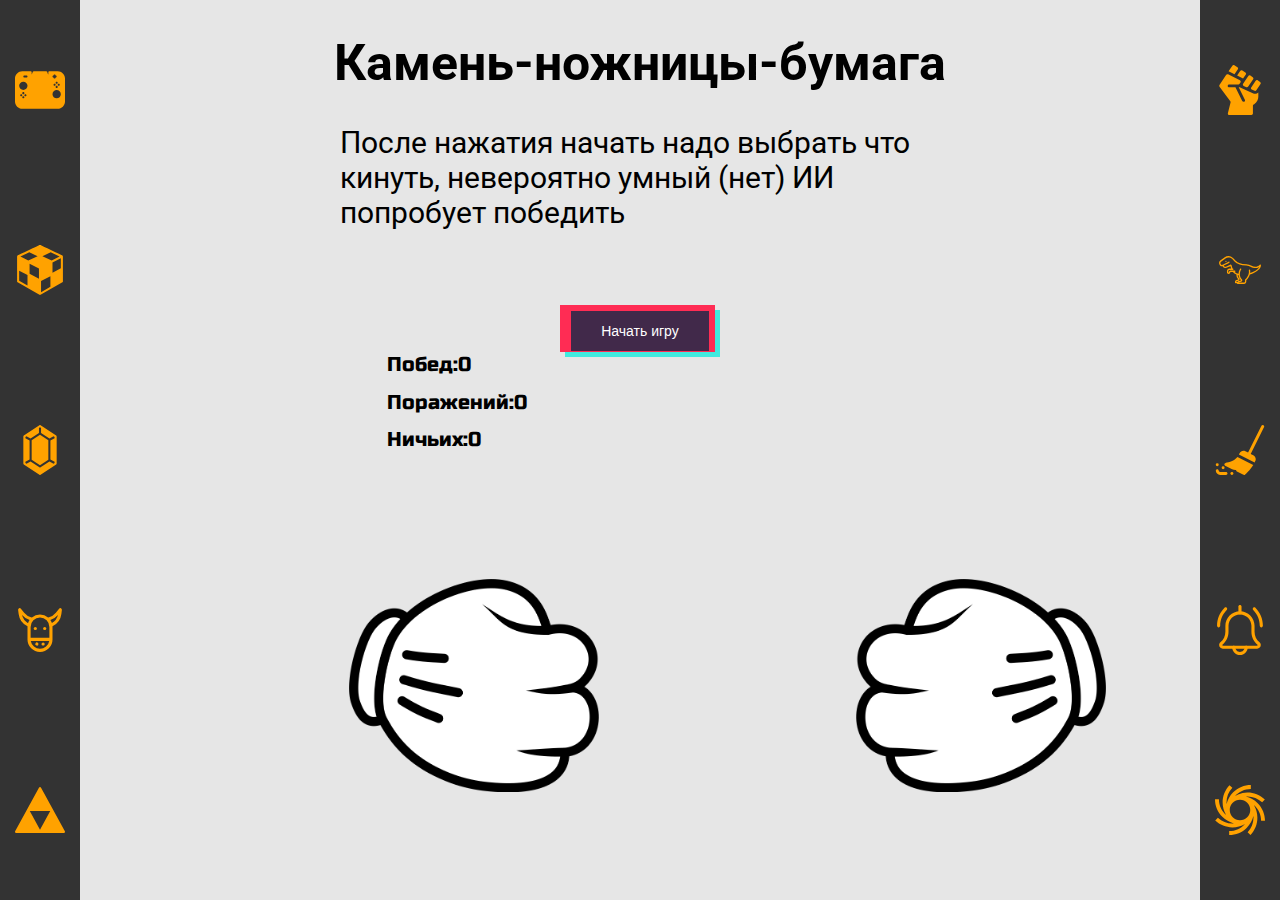
<file: rpc.html>
<!DOCTYPE html>
<html lang="ru" class="hide">
<head>
  <meta charset="UTF-8">
  <meta name="viewport" content="width=device-width, initial-scale=1.0">
  <meta http-equiv="X-UA-Compatible" content="ie=edge">
  <title>Делаем вещи</title>
  <link rel="stylesheet" href="style.css">
  <link rel="preconnect" href="https://fonts.gstatic.com">
<link href="https://fonts.googleapis.com/css2?family=Roboto:ital@1&display=swap" rel="stylesheet">
  <link rel="shortcut icon" href="favicon.ico" type="image/x-icon">
  <link rel="preconnect" href="https://fonts.gstatic.com">
  <link rel="preconnect" href="https://fonts.gstatic.com">
  <link rel="preconnect" href="https://fonts.gstatic.com">
  <link href="https://fonts.googleapis.com/css2?family=Russo+One&display=swap" rel="stylesheet">
</head>
<header>
  <nav class="nav">

  <a href="index.html" class="nav" title="Домой" ><?xml version="1.0" ?><svg enable-background="new 0 0 24 24" id="Layer_1" version="1.1" viewBox="0 0 24 24" xml:space="preserve" xmlns="http://www.w3.org/2000/svg" xmlns:xlink="http://www.w3.org/1999/xlink"><path d="M20.5,3h-4C16.2236328,3,16,3.2236328,16,3.5v1.0043335  c-0.3545532-0.210022-0.5513306-1.2248535-0.5527344-1.2279663C15.3623047,3.1069336,15.1894531,3,15,3H9  C8.8105469,3,8.6376953,3.1069336,8.5527344,3.2763672C8.4030762,3.5755005,8.1937866,4.3970337,8,4.5v-1  C8,3.2236328,7.7763672,3,7.5,3h-4C1.5703125,3,0,4.5703125,0,6.5v11C0,19.4296875,1.5703125,21,3.5,21h17  c1.9296875,0,3.5-1.5703125,3.5-3.5v-11C24,4.5703125,22.4296875,3,20.5,3z M21,9c0.276123,0,0.5,0.2238159,0.5,0.5  c0,0.276123-0.223877,0.5-0.5,0.5s-0.5-0.223877-0.5-0.5C20.5,9.2238159,20.723877,9,21,9z M20.5,8.5  C20.5,8.776123,20.276123,9,20,9s-0.5-0.223877-0.5-0.5C19.5,8.2238159,19.723877,8,20,8S20.5,8.2238159,20.5,8.5z M20,10  c0.276123,0,0.5,0.2238159,0.5,0.5c0,0.276123-0.223877,0.5-0.5,0.5s-0.5-0.223877-0.5-0.5C19.5,10.2238159,19.723877,10,20,10z   M19,10c-0.276123,0-0.5-0.223877-0.5-0.5C18.5,9.2238159,18.723877,9,19,9s0.5,0.2238159,0.5,0.5C19.5,9.776123,19.276123,10,19,10  z M18.5,5c0-0.2763672,0.2236328-0.5,0.5-0.5s0.5,0.2236328,0.5,0.5C19.7763672,5,20,5.2236328,20,5.5S19.7763672,6,19.5,6  c0,0.2763672-0.2236328,0.5-0.5,0.5S18.5,6.2763672,18.5,6C18.2236328,6,18,5.7763672,18,5.5S18.2236328,5,18.5,5z M3,15  c-0.276123,0-0.5-0.223877-0.5-0.5C2.5,14.2238159,2.723877,14,3,14s0.5,0.2238159,0.5,0.5C3.5,14.776123,3.276123,15,3,15z M4,16  c-0.276123,0-0.5-0.223877-0.5-0.5C3.5,15.2238159,3.723877,15,4,15s0.5,0.2238159,0.5,0.5C4.5,15.776123,4.276123,16,4,16z   M3.5,13.5C3.5,13.2238159,3.723877,13,4,13s0.5,0.2238159,0.5,0.5C4.5,13.776123,4.276123,14,4,14S3.5,13.776123,3.5,13.5z M5,15  c-0.276123,0-0.5-0.223877-0.5-0.5C4.5,14.2238159,4.723877,14,5,14s0.5,0.2238159,0.5,0.5C5.5,14.776123,5.276123,15,5,15z M4,12  c-1.1025391,0-2-0.8969727-2-2s0.8974609-2,2-2s2,0.8969727,2,2S5.1025391,12,4,12z M5.5,6h-1C4.2236328,6,4,5.7763672,4,5.5  S4.2236328,5,4.5,5h1C5.7763672,5,6,5.2236328,6,5.5S5.7763672,6,5.5,6z M20,16c-1.1025391,0-2-0.8969727-2-2s0.8974609-2,2-2  s2,0.8969727,2,2S21.1025391,16,20,16z" fill="#ffa200"/><g/><g/><g/><g/><g/><g/><g/><g/><g/><g/><g/><g/><g/><g/><g/></svg></a>
  <a href="memory.html" class="nav memory"><?xml version="1.0" ?><svg enable-background="new 0 0 24 24" id="Layer_1" version="1.1" viewBox="0 0 24 24" xml:space="preserve" xmlns="http://www.w3.org/2000/svg" xmlns:xlink="http://www.w3.org/1999/xlink"><path d="M22.7587891,5.0722656c-0.0148926-0.0089722-10.5439453-5.0239258-10.5439453-5.0239258  c-0.1367188-0.0644531-0.2929688-0.0644531-0.4296875,0c0,0-10.5291138,5.0149536-10.5439453,5.0239258  C1.0917969,5.1625977,1,5.3251953,1,5.5v12c0,0.1791992,0.0957031,0.3452148,0.2519531,0.434082l10.496582,5.9980469  c0,0,0.0003052,0.0003662,0.0004883,0.0004883l0.0006714,0.0001831l0.0022583,0.0012817l0.0003662-0.0006104  C11.8287964,23.9772339,11.9142456,24,12,24c0.0859375,0,0.1708984-0.0219727,0.2480469-0.065918l10.5-6  C22.9042969,17.8452148,23,17.6791992,23,17.5v-12C23,5.3251953,22.9082031,5.1625977,22.7587891,5.0722656z M6,19.4956665  l-4-2.2857056v-4.8834229l4,2.0952148V19.4956665z M2.6185303,5.5213013L6.874939,3.4943848l3.961731,1.8864746L6.3914795,7.4976196  L2.6185303,5.5213013z M11.5,16.173645L7,13.8164063V8.9453735l4.5,2.3572998V16.173645z M12.5,17.3027344l4.5-2.3571777v5.1213379  l-4.5,2.5712891V17.3027344z M13.1633301,5.3808594l3.961731-1.8864746l4.2564087,2.0269165l-3.7729492,1.9763184  L13.1633301,5.3808594z M22,11.1972656l-4,2.0953369V8.4215698l4-2.0953979V11.1972656z" fill="#ffa200"/><g/><g/><g/><g/><g/><g/><g/><g/><g/><g/><g/><g/><g/><g/><g/></svg></a>
  <a href="clicker.html" class="nav" title="cookie clicker"><?xml version="1.0" ?><svg enable-background="new 0 0 24 24" id="Layer_1" version="1.1" viewBox="0 0 24 24" xml:space="preserve" xmlns="http://www.w3.org/2000/svg" xmlns:xlink="http://www.w3.org/1999/xlink"><g><polygon fill="#ffa200" points="8,7.3731689 8,16.6270752 12,19.2935791 16,16.6270752 16,7.3731689 12,4.706665  "/><path d="M19.7773438,5.0841064l-7.5-5c-0.1679688-0.1123047-0.3867188-0.1123047-0.5546875,0l-7.5,5   C4.0839844,5.1768799,4,5.3331299,4,5.5001221v13c0,0.1669922,0.0839844,0.3232422,0.2226563,0.4160156l7.5,5   C11.8066406,23.97229,11.9033203,24.0001221,12,24.0001221s0.1933594-0.027832,0.2773438-0.0839844l7.5-5   C19.9160156,18.8233643,20,18.6671143,20,18.5001221v-13C20,5.3331299,19.9160156,5.1768799,19.7773438,5.0841064z M12,1.1011963   l0.5,0.333313v2.4035034l4.0278931,2.6852417l2-1.0703125L19,5.7677002V6.335083l-2,1.0703125v9.1894531l2,1.0703125v0.5673828   l-0.4721069,0.3147583l-2-1.0703125l-4.2505493,2.8336792C12.1933594,20.3668213,12.0966797,20.3946533,12,20.3946533   s-0.1933594-0.027832-0.2773438-0.0839844l-4.2505493-2.8336792l-2,1.0703125L5,18.2325439v-0.5673828l2-1.0703125V7.4053955   L5,6.335083V5.7677002l0.4721069-0.3147583l2,1.0703125L11.5,3.8380127V1.4345093L12,1.1011963z" fill="#ffa200"/></g><g/><g/><g/><g/><g/><g/><g/><g/><g/><g/><g/><g/><g/><g/><g/></svg></a>
  <a href="#" class="nav" id="cows"  title="Нажми и узнаешь почему корова" ><?xml version="1.0" ?><svg data-name="Layer 1" id="Layer_1" viewBox="0 0 32 32" xmlns="http://www.w3.org/2000/svg"><path d="M8,13.64c0,.12,0,.24,0,.36v8a8,8,0,0,0,16,0V14c0-.12,0-.24,0-.36a10.12,10.12,0,0,0,5.68-7.85L30,3.12a1,1,0,0,0-1.77-.75L26.14,5a8.17,8.17,0,0,1-4.37,2.81l-.58.14a8,8,0,0,0-10.38,0l-.58-.14A8.17,8.17,0,0,1,5.86,5L3.78,2.38A1,1,0,0,0,2,3.12l.33,2.66A10.12,10.12,0,0,0,8,13.64ZM16,28a6,6,0,0,1-5.91-5H21.91A6,6,0,0,1,16,28ZM27.5,6.46a8.13,8.13,0,0,1-3.88,5.12,8,8,0,0,0-1-2A10.19,10.19,0,0,0,27.5,6.46ZM22,14v7H10V14a6,6,0,0,1,12,0ZM9.33,9.6a8,8,0,0,0-1,2A8.13,8.13,0,0,1,4.5,6.46,10.19,10.19,0,0,0,9.33,9.6Z"/><path d="M14.92,24.62a.57.57,0,0,0-.09-.17l-.12-.16A1,1,0,1,0,15,25a1.26,1.26,0,0,0,0-.2A.62.62,0,0,0,14.92,24.62Z"/><path d="M18.71,24.29a1,1,0,0,0-1.42,0,1.15,1.15,0,0,0-.21.33A.83.83,0,0,0,17,25a1.25,1.25,0,0,0,0,.19.62.62,0,0,0,.06.19.54.54,0,0,0,.09.17,1,1,0,0,0,.12.16l.15.12a.76.76,0,0,0,.18.09l.18.06.2,0a1.05,1.05,0,0,0,.71-.29,1,1,0,0,0,.12-.16.56.56,0,0,0,.09-.17.59.59,0,0,0,.06-.19A1.14,1.14,0,0,0,19,25a.85.85,0,0,0-.08-.38A1.15,1.15,0,0,0,18.71,24.29Z"/><circle cx="13" cy="15" r="1"/><circle cx="19" cy="15" r="1"/></svg></a>
  <a href="#" class="nav dissapearance" title="Нажимать сюда довольно плохая идея так-то"><?xml version="1.0" ?><svg enable-background="new 0 0 24 24" id="Layer_1" version="1.1" viewBox="0 0 24 24" xml:space="preserve" xmlns="http://www.w3.org/2000/svg" xmlns:xlink="http://www.w3.org/1999/xlink"><path d="M23.9384766,22.2591076l-11.5-21.0186596c-0.1757813-0.3205972-0.7011719-0.3205972-0.8769531,0  l-11.5,21.0186596c-0.0849609,0.1549225-0.0820313,0.3435669,0.0087891,0.4955578C0.1601563,22.9066563,0.3232422,23,0.5,23h23  c0.1767578,0,0.3398438-0.0933437,0.4296875-0.2453346C24.0205078,22.6026745,24.0234375,22.4140301,23.9384766,22.2591076z   M7.09375,12.5h9.8125L12,21.4589844L7.09375,12.5z" fill="#ffa200"/><g/><g/><g/><g/><g/><g/><g/><g/><g/><g/><g/><g/><g/><g/><g/></svg></a>
  </nav>

</header>
<div class="simm navigation"><a href="" class="navigation rpc" title="Не, не коммунизм"><svg id="Layer_1" enable-background="new 0 0 512 512" height="512" viewBox="0 0 512 512" width="512" xmlns="http://www.w3.org/2000/svg"><g><path d="m233.997 43.594c4.64-6.96 2.691-16.37-4.332-20.914l-31.33-20.272c-6.888-4.457-16.079-2.553-20.63 4.273l-38.794 58.19 60.675 30.337z" fill="#ffa200"/><path d="m287.304 139.067 28.402-42.603c4.64-6.96 2.691-16.37-4.332-20.914l-31.33-20.272c-6.888-4.457-16.079-2.553-20.63 4.273l-32.785 49.178z" fill="#ffa200"/><path d="m294.113 214.549 27.471 12.209c6.677 2.967 14.52.692 18.573-5.387l50.807-76.211c4.64-6.96 2.691-16.37-4.332-20.914l-24.879-16.099c-6.888-4.457-16.079-2.553-20.63 4.273l-53.4 80.1c-5.156 7.737-2.106 18.253 6.39 22.029z" fill="#ffa200"/><path d="m461.89 172.943-24.879-16.098c-6.888-4.457-16.079-2.553-20.63 4.273l-45.557 68.336c-5.157 7.736-2.107 18.252 6.389 22.028l27.471 12.209c6.677 2.967 14.52.693 18.573-5.387l42.965-64.448c4.64-6.958 2.691-16.368-4.332-20.913z" fill="#ffa200"/><path d="m410.771 294.986c-.002 0-.001 0-.003 0-6.33 0-12.477-1.306-18.269-3.881l-140.176-62.299h-9.479l63.013 126.025c3.812 7.625.521 16.943-7.364 20.433-7.386 3.269-16.046-.171-19.658-7.395l-69.532-139.063h-64.172c-8.077 0-15.027-6.207-15.407-14.275-.406-8.614 6.458-15.725 14.983-15.725h94.744c5.015 0 9.699-2.507 12.481-6.68l9.177-13.766c5.005-7.507 2.297-17.702-5.773-21.737l-121.35-60.675c-6.766-3.383-14.993-1.198-19.189 5.096l-69.021 103.533c-3.51 5.264-3.339 12.165.427 17.249l110.557 149.251c2.67 3.604 3.587 8.214 2.499 12.566l-27.43 109.718c-2.367 9.467 4.794 18.638 14.552 18.638h226.859c8.284 0 15-6.716 15-15v-80.061c0-5.007 2.498-9.683 6.659-12.467 0 0 3.763-2.517 9.33-6.229 24.678-16.451 39.411-43.979 39.411-73.638v-43.904c-8.434 9.041-20.267 14.286-32.869 14.286z" fill="#ffa200"/></g></svg>
</a>
<a href="dinosaur.html" class="navigation" title="Динозаврик"><svg id="dino3" enable-background="new 0 0 300 300" height="512" viewBox="0 0 300 300" width="512" xmlns="http://www.w3.org/2000/svg" fill="#ffa200" "><path d="m275.535 120.617c-.289-1.445-1.352-2.615-2.762-3.043-1.42-.428-2.947-.045-3.988 1-16.891 16.885-35.916 12.729-48.898 6.271-10.293-5.121-20.662-8.232-30.816-9.248l-23.283-2.328c-10.748-1.074-21.324-4.58-30.584-10.135l-1.279-.768c-8.291-4.975-15.346-11.488-20.969-19.359-6.076-8.506-15.104-14.113-25.422-15.789-10.324-1.676-20.66.789-29.115 6.939l-26.802 19.495c-7.059 5.131-9.35 14.523-5.447 22.33l1.775 3.551c3.297 6.594 10.932 9.623 17.729 7.365l.057.166c1.486 4.459 4.795 8.119 9.082 10.043 4.285 1.928 9.219 1.969 13.543.117l24.225-10.381 4.336 14.451h-9.604c-8.592 0-15.58 6.988-15.58 15.58v6.42c0 5.514 4.486 10 10 10s10-4.486 10-10c0-1.104.896-2 2-2h13.273c5.745 7.213 13.203 12.814 21.585 16.324-1.093 15.975 7.259 24.872 10.908 27.956.193.164.234.379.234.531 0 .322-.215.611-.525.701l-10.625 3.125c-5.211 1.533-8.85 6.398-8.85 11.83v3.533c0 2.209 1.791 4 4 4h8c0 2.209 1.791 4 4 4h38.711c7.328 0 13.289-5.961 13.289-13.289v-8.535c4.322-3.917 16.646-16.399 21.719-34.852 6.989-1.625 13.8-3.895 20.25-6.792 50.503-22.692 46.048-48.137 45.833-49.209zm-147.777 100.677c.189-1.715 1.402-3.193 3.082-3.688l10.623-3.125c3.691-1.084 6.27-4.529 6.27-8.377 0-2.572-1.119-4.992-3.07-6.641-2.56-2.165-8.156-8.276-8.098-19.28 1.602.396 3.22.72 4.86.969 1.03 9.62 4.924 19.992 14.107 29.797.191.203.305.451.305.666 0 .455-.309.846-.746.953l-12.648 3.086c-3.43.838-6.263 2.906-8.165 5.639h-6.52zm98.666-58.765c-4.877 2.189-9.981 3.992-15.215 5.405.696-5.525.689-11.462-.363-17.776-.363-2.176-2.408-3.658-4.604-3.287-2.178.363-3.65 2.424-3.287 4.604 5.416 32.496-21.473 54.846-21.746 55.068-.932.76-1.477 1.902-1.477 3.104v10.359c0 2.916-2.373 5.289-5.289 5.289h-33.201c.795-.898 1.861-1.564 3.098-1.865l12.646-3.088c4.033-.984 6.85-4.572 6.85-8.725 0-2.262-.879-4.443-2.469-6.139-8.529-9.106-11.758-18.718-12.296-27.458.001-.011.008-.02.009-.031.004-.046-.017-.087-.015-.133-.955-16.512 7.663-29.868 8.22-30.711 1.217-1.84.717-4.322-1.121-5.543-1.838-1.217-4.316-.723-5.539 1.111-.146.218-8.642 13.268-9.44 30.337-8.717-1.605-16.789-5.728-23.259-11.757h.729c2.209 0 4-1.791 4-4s-1.791-4-4-4h-24.923c-5.514 0-10 4.486-10 10 0 1.104-.896 2-2 2s-2-.896-2-2v-6.42c0-4.18 3.4-7.58 7.58-7.58h19.576c2.209 0 4-1.791 4-4s-1.791-4-4-4h-1.601c-.057-.182-.125-.356-.18-.539l-6.152-20.504c-.328-1.09-1.105-1.99-2.139-2.473-1.033-.486-2.221-.504-3.27-.053l-28.344 12.146c-2.299.984-4.826.963-7.113-.062-2.285-1.025-3.979-2.898-4.77-5.275l-.369-1.107 32.195-16.098c1.977-.988 2.777-3.391 1.789-5.367-.988-1.975-3.385-2.777-5.367-1.789l-35.299 17.65c-.001.001-.002.002-.003.003l-2.221 1.109c-1.594.797-3.396.924-5.09.363-1.689-.564-3.057-1.75-3.854-3.344l-1.775-3.551c-2.146-4.293-.887-9.459 2.996-12.283l26.803-19.494c6.717-4.885 14.936-6.84 23.125-5.512 8.197 1.332 15.369 5.785 20.195 12.543 6.264 8.77 14.125 16.025 23.361 21.568l1.279.768c10.266 6.158 21.99 10.045 33.904 11.236l23.283 2.328c9.189.918 18.625 3.762 28.051 8.451 10.838 5.387 30.379 11.559 49.23-.553-3.683 7.817-13.464 19.542-39.128 31.075z"/><path d="m65.708 93.99c-2.142 0-3.879 1.737-3.879 3.879s1.737 3.879 3.879 3.879 3.879-1.737 3.879-3.879-1.737-3.879-3.879-3.879z" fill="#ffa200"/></svg>

</a>
<a href="clear.html" class="navigation" title="Не знаю почему эта иконка, просто нет подходящей"><svg id="Capa_1" enable-background="new 0 0 512 512" height="512" viewBox="0 0 512 512" width="512" xmlns="http://www.w3.org/2000/svg" fill="#ffa200"><g><path d="m495.718 1.582c-7.456-3.691-16.421-.703-20.142 6.694l-136.92 274.08-26.818-13.433c-22.207-11.118-49.277-2.065-60.396 20.083l-6.713 13.405 160.957 80.616 6.713-13.411c11.087-22.143 2.227-49.18-20.083-60.381l-26.823-13.435 136.919-274.077c3.706-7.412.703-16.421-6.694-20.141z"/><circle cx="173" cy="497" r="15"/><circle cx="23" cy="407" r="15"/><circle cx="83" cy="437" r="15"/><path d="m113 482h-60c-8.276 0-15-6.724-15-15 0-8.291-6.709-15-15-15s-15 6.709-15 15c0 24.814 20.186 45 45 45h60c8.291 0 15-6.709 15-15s-6.709-15-15-15z"/><path d="m108.635 388.074c-6.563.82-11.807 5.845-12.92 12.349-1.113 6.519 2.153 12.993 8.057 15.952l71.675 35.889c12.935 6.475 27.231 9.053 41.177 7.573-1.641 6.65 1.479 13.784 7.852 16.992l67.061 33.589c5.636 2.78 12.169 1.8 16.685-2.197 2.347-2.091 53.436-48.056 83.3-98.718l-161.605-80.94c-36.208 48.109-120.363 59.39-121.282 59.511z" fill="#ffa200"/></g></svg>
</a>
<a href="reaction.html" class="navigation" title="Типо должно ассоциироваться с реакцией"><svg height="512pt" viewBox="-21 0 512 512" width="512pt" xmlns="http://www.w3.org/2000/svg" fill="#ffa200"><path d="m453.332031 229.332031c-8.832031 0-16-7.167969-16-16 0-61.269531-23.847656-118.847656-67.15625-162.175781-6.25-6.25-6.25-16.382812 0-22.632812s16.382813-6.25 22.636719 0c49.34375 49.363281 76.519531 115.007812 76.519531 184.808593 0 8.832031-7.167969 16-16 16zm0 0"/><path d="m16 229.332031c-8.832031 0-16-7.167969-16-16 0-69.800781 27.179688-135.445312 76.542969-184.789062 6.25-6.25 16.386719-6.25 22.636719 0s6.25 16.386719 0 22.636719c-43.328126 43.304687-67.179688 100.882812-67.179688 162.152343 0 8.832031-7.167969 16-16 16zm0 0"/><path d="m234.667969 512c-44.117188 0-80-35.882812-80-80 0-8.832031 7.167969-16 16-16s16 7.167969 16 16c0 26.476562 21.523437 48 48 48 26.472656 0 48-21.523438 48-48 0-8.832031 7.167969-16 16-16s16 7.167969 16 16c0 44.117188-35.882813 80-80 80zm0 0"/><path d="m410.667969 448h-352c-20.589844 0-37.335938-16.746094-37.335938-37.332031 0-10.925781 4.757813-21.269531 13.058594-28.375 32.445313-27.414063 50.941406-67.261719 50.941406-109.480469v-59.480469c0-82.34375 66.988281-149.332031 149.335938-149.332031 82.34375 0 149.332031 66.988281 149.332031 149.332031v59.480469c0 42.21875 18.496094 82.066406 50.730469 109.332031 8.511719 7.253907 13.269531 17.597657 13.269531 28.523438 0 20.585937-16.746094 37.332031-37.332031 37.332031zm-176-352c-64.707031 0-117.335938 52.628906-117.335938 117.332031v59.480469c0 51.644531-22.632812 100.414062-62.078125 133.757812-.746094.640626-1.921875 1.964844-1.921875 4.097657 0 2.898437 2.433594 5.332031 5.335938 5.332031h352c2.898437 0 5.332031-2.433594 5.332031-5.332031 0-2.132813-1.171875-3.457031-1.878906-4.054688-39.488282-33.386719-62.121094-82.15625-62.121094-133.800781v-59.480469c0-64.703125-52.628906-117.332031-117.332031-117.332031zm0 0"/><path d="m234.667969 96c-8.832031 0-16-7.167969-16-16v-64c0-8.832031 7.167969-16 16-16s16 7.167969 16 16v64c0 8.832031-7.167969 16-16 16zm0 0" fill="#ffa200"/></svg>
</a>
<a href="black hole.html" class="navigation" title="Ну это типо черная дыра"><svg height="512pt" viewBox="0 0 512 512" width="512pt" xmlns="http://www.w3.org/2000/svg" fill="#ffa200"><path d="m472 367h40c0-68.378906-26.628906-132.667969-74.980469-181.019531-34.066406-34.066407-76.050781-57.332031-121.796875-68.117188 5.328125-.492187 10.6875-.789062 16.070313-.867187 55.640625-.847656 109.480469 20.679687 151.585937 60.527344l27.492188-29.050782c-24.746094-23.421875-53.101563-41.542968-84.277344-53.855468-30.8125-12.167969-62.898438-18.078126-95.386719-17.617188-32.371093.476562-64.175781 7.304688-94.53125 20.296875-10.710937 4.582031-21.058593 9.875-31.023437 15.824219 39.609375-44.808594 97.480468-73.121094 161.847656-73.121094v-40c-68.378906 0-132.667969 26.628906-181.019531 74.980469-33.289063 33.289062-56.28125 74.136719-67.375 118.667969-.347657-4.660157-.5625-9.347657-.605469-14.058594-.535156-56 20.664062-109.5 59.695312-150.648438l-29.019531-27.527344c-46.210937 48.714844-71.3125 112.128907-70.675781 178.5625.433594 45.308594 12.804688 88.921876 35.5625 127.257813-45.066406-39.617187-73.5625-97.65625-73.5625-162.234375h-40c0 68.378906 26.628906 132.667969 74.980469 181.019531 33.292969 33.292969 74.136719 56.28125 118.671875 67.375-5.199219.390625-10.433594.59375-15.691406.605469-.152344 0-.296876 0-.445313 0-54.847656 0-107.332031-20.9375-147.820313-58.984375l-27.390624 29.148437c47.9375 45.046876 110.140624 69.835938 175.207031 69.835938h.527343c46.019532-.09375 90.300782-12.464844 129.175782-35.539062-39.617188 45.054687-97.648438 73.539062-162.214844 73.539062v40c68.378906 0 132.667969-26.628906 181.019531-74.980469 33.292969-33.292969 56.28125-74.136719 67.375-118.671875.34375 4.597656.558594 9.21875.605469 13.863282.589844 56.15625-20.664062 109.785156-59.851562 151.011718l28.992187 27.558594c46.390625-48.808594 71.554687-112.375 70.859375-178.992188-.476562-45.222656-12.847656-88.753906-35.566406-127.023437 45.070312 39.613281 73.566406 97.65625 73.566406 162.234375zm-216-6c-57.898438 0-105-47.101562-105-105s47.101562-105 105-105 105 47.101562 105 105-47.101562 105-105 105zm0 0" fill="#ffa200"/></svg>

</a>
</div>
<body id="body">
<h1>Камень-ножницы-бумага</h1>
<div class="desctiption"><p>После нажатия начать надо выбрать что кинуть, невероятно умный (нет) ИИ  попробует победить</p></div>
<button type="button" name="button" id="start"><span>Начать игру</span></button>
<div class="WinCounter">
  Побед:0
</div>
<div class="LoseCounter">
  Поражений:0
</div>
<div class="DrawCounter">
  Ничьих:0
</div>
<img id="hand" src="rock.png" alt="Тут должна быть картинка, все плохо" class="hand">
<img src="rock.png" alt="Тут должна быть картинка, все плохо" class="second_hand">
</body>
<script type="text/javascript">
  // let path=document.getElementsByTagName('path');
  // for(let elem of path){
  //   elem.setAttribute('fill','#fff');
  // }
  // let polygon=document.getElementsByTagName('polygon');
  // for(let elem of polygon){
  //   elem.setAttribute('fill','#fff');
  // }
  // let circle=document.getElementsByTagName('circle');
  // for(let elem of circle){
  //   elem.setAttribute('fill','#fff');
  // } для изменения цветов иконок
  // function changeSize(param1,param2,elem){
  //   elem.style="height:"+param1+"px;"+"width:"+param2+"px;";
  //   return;
  // };
  // let box=document.querySelector('.box');
  // box.addEventListener('click', function() {
  //   box.style="height:110px;width:110px";
  //   setTimeout(function(){
  //     box.style="height:100px;width:100px";
  //   },100);
  // }); Это кликер будущий
  function getRandomArbitary(min, max) {
	return Math.random() * (max - min) + min;
};
  function cowInvasion(count) {

  for(let i=0; i<count;i++){
    let img=document.createElement('img');
    img.src="https://media1.tenor.com/images/c05dc606e8e09c3f3ad7b8c5c9d2e1f2/tenor.gif?itemid=5103663";
    img.style="position:absolute;left:"+getRandomArbitary(0,1903)+"px;"+"top:"+getRandomArbitary(0,900)+"px;";
    img.addEventListener('click', function() {
      let num=Math.ceil(getRandomArbitary(1,4));
      var audio=new Audio('sound'+num+'.mp3');
      audio.play();
    });
    let a=document.querySelector('#body');
    a.appendChild(img);
  }

  };

  let cows=document.querySelector('#cows');
  cows.addEventListener('click', function(){
    let count=0;
    let invasion=setInterval(function(){
      cowInvasion(10);
      count++;
      if(count>20){
        clearInterval(invasion);
      };
    },150);
    var audio = new Audio('song.mp3');
    audio.play();
  });
  let hide=document.querySelector('.dissapearance');
  hide.addEventListener('click', function(){
    let html=document.querySelector('.hide');
    html.style="display:none";
    setTimeout(function(){
      alert("Ты что-то нажал и все пропало");
    },2000);
    setTimeout(function(){
      alert("Ну ты это, страницу-то обнови");
    },8000);
    setTimeout(function(){
      alert("Зачем ты смотришь мои дурацкие послания?");
    },15000);
    setTimeout(function(){
      alert("Весело смотреть в пустой экран 40 секунд?");
    },20000);
    setTimeout(function(){
      alert("Больше сообщений не будет");
    },25000);
    setTimeout(function(){
      alert("Ладно, я обманул");
    },30000);
    setTimeout(function(){
      alert("Это точно последнее");
      var audio = new Audio('song.mp3');
      audio.play();
    },35000);

  });
let wincount=0;
let WinCounter=document.querySelector(".WinCounter");
let losecount=0;
let LoseCounter=document.querySelector(".LoseCounter");
let drawcount=0;
let DrawCounter=document.querySelector(".DrawCounter");
let hand=document.querySelector("#hand");
let second_hand=document.querySelector(".second_hand");
let start=document.querySelector('#start');
start.addEventListener('click', function(){
  hand.src="rock.png";
  second_hand.src="rock.png";
  hand.classList.add('hand_move');
  second_hand.classList.add('second_hand_move');
  var throw_snd=new Audio('throw.wav');
  throw_snd.play();
  setTimeout(function(){
    hand.classList.remove('hand_move');
    second_hand.classList.remove('second_hand_move');
    hand.classList.add('hand_glow');
    second_hand.classList.add('second_hand_glow');

  },3400);
  setTimeout(function(){let choice=prompt('Время остановилось, надо выбрать что выкинуть');
  let rnd=Math.ceil(getRandomArbitary(0,3));
  if (choice=='камень'||choice=='Камень') {
    choice=1;
  } else if (choice=='ножницы'||choice=='Ножницы') {
    choice=2;
  } else if (choice=='бумага'||choice=='Бумага') {
    choice=3;
  };
  if (choice==rnd) {
  drawcount++;
  DrawCounter.innerHTML="Ничьих:"+drawcount;
} else if ((choice==1&&rnd==2)||(choice==2&&rnd==3)||(choice==3&&rnd==1)) {
  wincount++;
  WinCounter.innerHTML="Побед:"+wincount;
} else if ((choice==1&&rnd==3)||(choice==2&&rnd==1)||(choice==3&&rnd==2)) {
  losecount++;
  LoseCounter.innerHTML="Поражений:"+losecount;
};
if (choice==2){
  hand.src="scissors.png";
}
if (choice==3){
  hand.src="paper.png";
}
if (rnd==2){
  second_hand.src="scissors.png";
}
if (rnd==3){
  second_hand.src="paper.png";
}
},3800);
  hand.classList.remove('hand_glow');
  second_hand.classList.remove('second_hand_glow');
});
let rpc=document.querySelector('.rpc');
rpc.addEventListener('click', function(event){
  if (event.ctrlKey){
    document.location.href = "rpcls.html";
  }
});
let mem=document.querySelector('.memory');
mem.addEventListener('click', function(event){
  if (event.ctrlKey){
    document.location.href = "simon.html";
  }
});
</script>

<footer></footer>
</html>
</file>
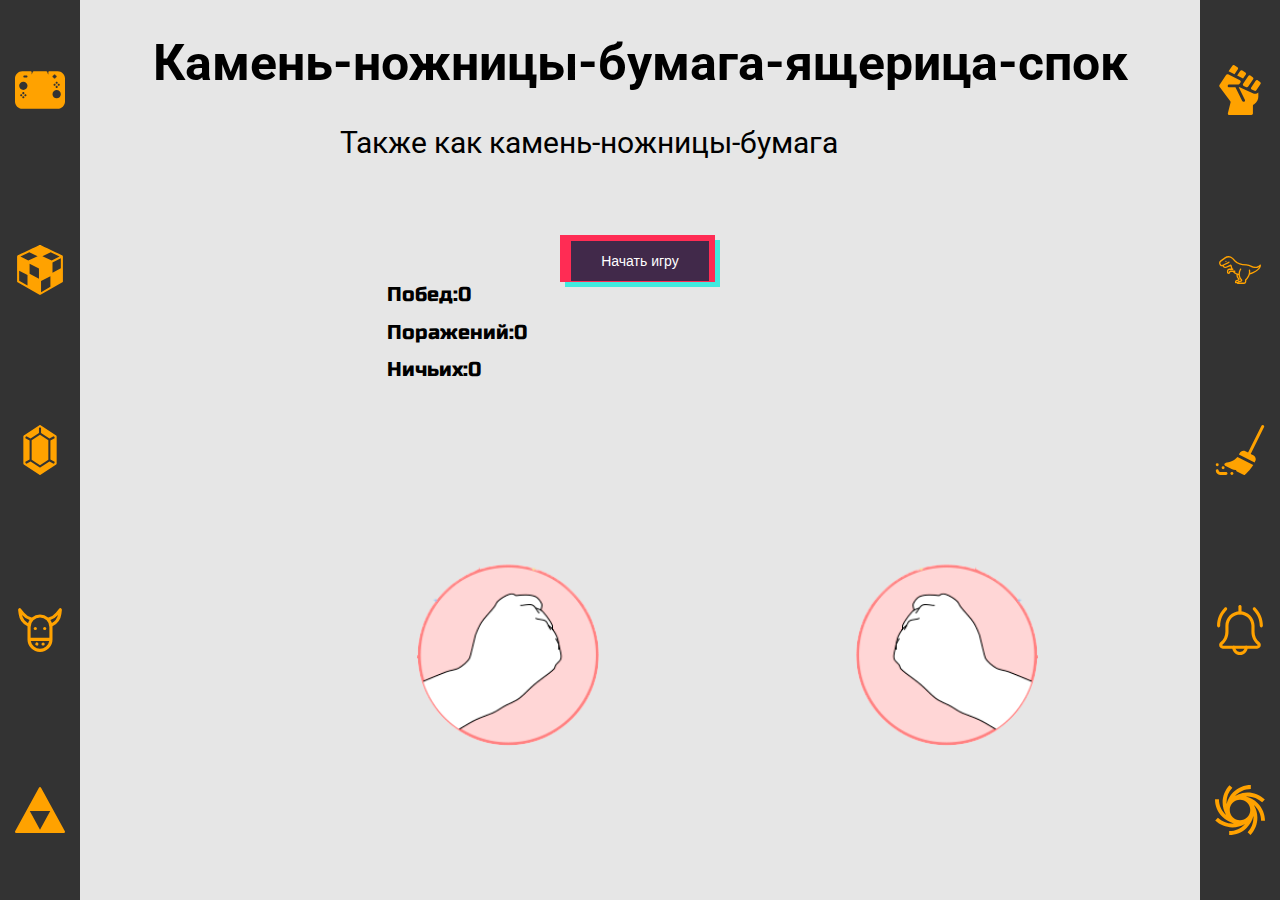
<file: rpcls.html>
<!DOCTYPE html>
<html lang="ru" class="hide">
<head>
  <meta charset="UTF-8">
  <meta name="viewport" content="width=device-width, initial-scale=1.0">
  <meta http-equiv="X-UA-Compatible" content="ie=edge">
  <title>Делаем вещи</title>
  <link rel="stylesheet" href="style.css">
  <link rel="preconnect" href="https://fonts.gstatic.com">
<link href="https://fonts.googleapis.com/css2?family=Roboto:ital@1&display=swap" rel="stylesheet">
  <link rel="shortcut icon" href="favicon.ico" type="image/x-icon">
  <link rel="preconnect" href="https://fonts.gstatic.com">
  <link rel="preconnect" href="https://fonts.gstatic.com">
  <link rel="preconnect" href="https://fonts.gstatic.com">
  <link href="https://fonts.googleapis.com/css2?family=Russo+One&display=swap" rel="stylesheet">
</head>
<header>
  <nav class="nav">

  <a href="index.html" class="nav" title="Домой" ><?xml version="1.0" ?><svg enable-background="new 0 0 24 24" id="Layer_1" version="1.1" viewBox="0 0 24 24" xml:space="preserve" xmlns="http://www.w3.org/2000/svg" xmlns:xlink="http://www.w3.org/1999/xlink"><path d="M20.5,3h-4C16.2236328,3,16,3.2236328,16,3.5v1.0043335  c-0.3545532-0.210022-0.5513306-1.2248535-0.5527344-1.2279663C15.3623047,3.1069336,15.1894531,3,15,3H9  C8.8105469,3,8.6376953,3.1069336,8.5527344,3.2763672C8.4030762,3.5755005,8.1937866,4.3970337,8,4.5v-1  C8,3.2236328,7.7763672,3,7.5,3h-4C1.5703125,3,0,4.5703125,0,6.5v11C0,19.4296875,1.5703125,21,3.5,21h17  c1.9296875,0,3.5-1.5703125,3.5-3.5v-11C24,4.5703125,22.4296875,3,20.5,3z M21,9c0.276123,0,0.5,0.2238159,0.5,0.5  c0,0.276123-0.223877,0.5-0.5,0.5s-0.5-0.223877-0.5-0.5C20.5,9.2238159,20.723877,9,21,9z M20.5,8.5  C20.5,8.776123,20.276123,9,20,9s-0.5-0.223877-0.5-0.5C19.5,8.2238159,19.723877,8,20,8S20.5,8.2238159,20.5,8.5z M20,10  c0.276123,0,0.5,0.2238159,0.5,0.5c0,0.276123-0.223877,0.5-0.5,0.5s-0.5-0.223877-0.5-0.5C19.5,10.2238159,19.723877,10,20,10z   M19,10c-0.276123,0-0.5-0.223877-0.5-0.5C18.5,9.2238159,18.723877,9,19,9s0.5,0.2238159,0.5,0.5C19.5,9.776123,19.276123,10,19,10  z M18.5,5c0-0.2763672,0.2236328-0.5,0.5-0.5s0.5,0.2236328,0.5,0.5C19.7763672,5,20,5.2236328,20,5.5S19.7763672,6,19.5,6  c0,0.2763672-0.2236328,0.5-0.5,0.5S18.5,6.2763672,18.5,6C18.2236328,6,18,5.7763672,18,5.5S18.2236328,5,18.5,5z M3,15  c-0.276123,0-0.5-0.223877-0.5-0.5C2.5,14.2238159,2.723877,14,3,14s0.5,0.2238159,0.5,0.5C3.5,14.776123,3.276123,15,3,15z M4,16  c-0.276123,0-0.5-0.223877-0.5-0.5C3.5,15.2238159,3.723877,15,4,15s0.5,0.2238159,0.5,0.5C4.5,15.776123,4.276123,16,4,16z   M3.5,13.5C3.5,13.2238159,3.723877,13,4,13s0.5,0.2238159,0.5,0.5C4.5,13.776123,4.276123,14,4,14S3.5,13.776123,3.5,13.5z M5,15  c-0.276123,0-0.5-0.223877-0.5-0.5C4.5,14.2238159,4.723877,14,5,14s0.5,0.2238159,0.5,0.5C5.5,14.776123,5.276123,15,5,15z M4,12  c-1.1025391,0-2-0.8969727-2-2s0.8974609-2,2-2s2,0.8969727,2,2S5.1025391,12,4,12z M5.5,6h-1C4.2236328,6,4,5.7763672,4,5.5  S4.2236328,5,4.5,5h1C5.7763672,5,6,5.2236328,6,5.5S5.7763672,6,5.5,6z M20,16c-1.1025391,0-2-0.8969727-2-2s0.8974609-2,2-2  s2,0.8969727,2,2S21.1025391,16,20,16z" fill="#ffa200"/><g/><g/><g/><g/><g/><g/><g/><g/><g/><g/><g/><g/><g/><g/><g/></svg></a>
  <a href="memory.html" class="nav memory"><?xml version="1.0" ?><svg enable-background="new 0 0 24 24" id="Layer_1" version="1.1" viewBox="0 0 24 24" xml:space="preserve" xmlns="http://www.w3.org/2000/svg" xmlns:xlink="http://www.w3.org/1999/xlink"><path d="M22.7587891,5.0722656c-0.0148926-0.0089722-10.5439453-5.0239258-10.5439453-5.0239258  c-0.1367188-0.0644531-0.2929688-0.0644531-0.4296875,0c0,0-10.5291138,5.0149536-10.5439453,5.0239258  C1.0917969,5.1625977,1,5.3251953,1,5.5v12c0,0.1791992,0.0957031,0.3452148,0.2519531,0.434082l10.496582,5.9980469  c0,0,0.0003052,0.0003662,0.0004883,0.0004883l0.0006714,0.0001831l0.0022583,0.0012817l0.0003662-0.0006104  C11.8287964,23.9772339,11.9142456,24,12,24c0.0859375,0,0.1708984-0.0219727,0.2480469-0.065918l10.5-6  C22.9042969,17.8452148,23,17.6791992,23,17.5v-12C23,5.3251953,22.9082031,5.1625977,22.7587891,5.0722656z M6,19.4956665  l-4-2.2857056v-4.8834229l4,2.0952148V19.4956665z M2.6185303,5.5213013L6.874939,3.4943848l3.961731,1.8864746L6.3914795,7.4976196  L2.6185303,5.5213013z M11.5,16.173645L7,13.8164063V8.9453735l4.5,2.3572998V16.173645z M12.5,17.3027344l4.5-2.3571777v5.1213379  l-4.5,2.5712891V17.3027344z M13.1633301,5.3808594l3.961731-1.8864746l4.2564087,2.0269165l-3.7729492,1.9763184  L13.1633301,5.3808594z M22,11.1972656l-4,2.0953369V8.4215698l4-2.0953979V11.1972656z" fill="#ffa200"/><g/><g/><g/><g/><g/><g/><g/><g/><g/><g/><g/><g/><g/><g/><g/></svg></a>
  <a href="clicker.html" class="nav" title="cookie clicker"><?xml version="1.0" ?><svg enable-background="new 0 0 24 24" id="Layer_1" version="1.1" viewBox="0 0 24 24" xml:space="preserve" xmlns="http://www.w3.org/2000/svg" xmlns:xlink="http://www.w3.org/1999/xlink"><g><polygon fill="#ffa200" points="8,7.3731689 8,16.6270752 12,19.2935791 16,16.6270752 16,7.3731689 12,4.706665  "/><path d="M19.7773438,5.0841064l-7.5-5c-0.1679688-0.1123047-0.3867188-0.1123047-0.5546875,0l-7.5,5   C4.0839844,5.1768799,4,5.3331299,4,5.5001221v13c0,0.1669922,0.0839844,0.3232422,0.2226563,0.4160156l7.5,5   C11.8066406,23.97229,11.9033203,24.0001221,12,24.0001221s0.1933594-0.027832,0.2773438-0.0839844l7.5-5   C19.9160156,18.8233643,20,18.6671143,20,18.5001221v-13C20,5.3331299,19.9160156,5.1768799,19.7773438,5.0841064z M12,1.1011963   l0.5,0.333313v2.4035034l4.0278931,2.6852417l2-1.0703125L19,5.7677002V6.335083l-2,1.0703125v9.1894531l2,1.0703125v0.5673828   l-0.4721069,0.3147583l-2-1.0703125l-4.2505493,2.8336792C12.1933594,20.3668213,12.0966797,20.3946533,12,20.3946533   s-0.1933594-0.027832-0.2773438-0.0839844l-4.2505493-2.8336792l-2,1.0703125L5,18.2325439v-0.5673828l2-1.0703125V7.4053955   L5,6.335083V5.7677002l0.4721069-0.3147583l2,1.0703125L11.5,3.8380127V1.4345093L12,1.1011963z" fill="#ffa200"/></g><g/><g/><g/><g/><g/><g/><g/><g/><g/><g/><g/><g/><g/><g/><g/></svg></a>
  <a href="#" class="nav" id="cows"  title="Нажми и узнаешь почему корова" ><?xml version="1.0" ?><svg data-name="Layer 1" id="Layer_1" viewBox="0 0 32 32" xmlns="http://www.w3.org/2000/svg"><path d="M8,13.64c0,.12,0,.24,0,.36v8a8,8,0,0,0,16,0V14c0-.12,0-.24,0-.36a10.12,10.12,0,0,0,5.68-7.85L30,3.12a1,1,0,0,0-1.77-.75L26.14,5a8.17,8.17,0,0,1-4.37,2.81l-.58.14a8,8,0,0,0-10.38,0l-.58-.14A8.17,8.17,0,0,1,5.86,5L3.78,2.38A1,1,0,0,0,2,3.12l.33,2.66A10.12,10.12,0,0,0,8,13.64ZM16,28a6,6,0,0,1-5.91-5H21.91A6,6,0,0,1,16,28ZM27.5,6.46a8.13,8.13,0,0,1-3.88,5.12,8,8,0,0,0-1-2A10.19,10.19,0,0,0,27.5,6.46ZM22,14v7H10V14a6,6,0,0,1,12,0ZM9.33,9.6a8,8,0,0,0-1,2A8.13,8.13,0,0,1,4.5,6.46,10.19,10.19,0,0,0,9.33,9.6Z"/><path d="M14.92,24.62a.57.57,0,0,0-.09-.17l-.12-.16A1,1,0,1,0,15,25a1.26,1.26,0,0,0,0-.2A.62.62,0,0,0,14.92,24.62Z"/><path d="M18.71,24.29a1,1,0,0,0-1.42,0,1.15,1.15,0,0,0-.21.33A.83.83,0,0,0,17,25a1.25,1.25,0,0,0,0,.19.62.62,0,0,0,.06.19.54.54,0,0,0,.09.17,1,1,0,0,0,.12.16l.15.12a.76.76,0,0,0,.18.09l.18.06.2,0a1.05,1.05,0,0,0,.71-.29,1,1,0,0,0,.12-.16.56.56,0,0,0,.09-.17.59.59,0,0,0,.06-.19A1.14,1.14,0,0,0,19,25a.85.85,0,0,0-.08-.38A1.15,1.15,0,0,0,18.71,24.29Z"/><circle cx="13" cy="15" r="1"/><circle cx="19" cy="15" r="1"/></svg></a>
  <a href="#" class="nav dissapearance" title="Нажимать сюда довольно плохая идея так-то"><?xml version="1.0" ?><svg enable-background="new 0 0 24 24" id="Layer_1" version="1.1" viewBox="0 0 24 24" xml:space="preserve" xmlns="http://www.w3.org/2000/svg" xmlns:xlink="http://www.w3.org/1999/xlink"><path d="M23.9384766,22.2591076l-11.5-21.0186596c-0.1757813-0.3205972-0.7011719-0.3205972-0.8769531,0  l-11.5,21.0186596c-0.0849609,0.1549225-0.0820313,0.3435669,0.0087891,0.4955578C0.1601563,22.9066563,0.3232422,23,0.5,23h23  c0.1767578,0,0.3398438-0.0933437,0.4296875-0.2453346C24.0205078,22.6026745,24.0234375,22.4140301,23.9384766,22.2591076z   M7.09375,12.5h9.8125L12,21.4589844L7.09375,12.5z" fill="#ffa200"/><g/><g/><g/><g/><g/><g/><g/><g/><g/><g/><g/><g/><g/><g/><g/></svg></a>
  </nav>

</header>
<div class="simm navigation"><a href="" class="navigation rpc" title="Не, не коммунизм"><svg id="Layer_1" enable-background="new 0 0 512 512" height="512" viewBox="0 0 512 512" width="512" xmlns="http://www.w3.org/2000/svg"><g><path d="m233.997 43.594c4.64-6.96 2.691-16.37-4.332-20.914l-31.33-20.272c-6.888-4.457-16.079-2.553-20.63 4.273l-38.794 58.19 60.675 30.337z" fill="#ffa200"/><path d="m287.304 139.067 28.402-42.603c4.64-6.96 2.691-16.37-4.332-20.914l-31.33-20.272c-6.888-4.457-16.079-2.553-20.63 4.273l-32.785 49.178z" fill="#ffa200"/><path d="m294.113 214.549 27.471 12.209c6.677 2.967 14.52.692 18.573-5.387l50.807-76.211c4.64-6.96 2.691-16.37-4.332-20.914l-24.879-16.099c-6.888-4.457-16.079-2.553-20.63 4.273l-53.4 80.1c-5.156 7.737-2.106 18.253 6.39 22.029z" fill="#ffa200"/><path d="m461.89 172.943-24.879-16.098c-6.888-4.457-16.079-2.553-20.63 4.273l-45.557 68.336c-5.157 7.736-2.107 18.252 6.389 22.028l27.471 12.209c6.677 2.967 14.52.693 18.573-5.387l42.965-64.448c4.64-6.958 2.691-16.368-4.332-20.913z" fill="#ffa200"/><path d="m410.771 294.986c-.002 0-.001 0-.003 0-6.33 0-12.477-1.306-18.269-3.881l-140.176-62.299h-9.479l63.013 126.025c3.812 7.625.521 16.943-7.364 20.433-7.386 3.269-16.046-.171-19.658-7.395l-69.532-139.063h-64.172c-8.077 0-15.027-6.207-15.407-14.275-.406-8.614 6.458-15.725 14.983-15.725h94.744c5.015 0 9.699-2.507 12.481-6.68l9.177-13.766c5.005-7.507 2.297-17.702-5.773-21.737l-121.35-60.675c-6.766-3.383-14.993-1.198-19.189 5.096l-69.021 103.533c-3.51 5.264-3.339 12.165.427 17.249l110.557 149.251c2.67 3.604 3.587 8.214 2.499 12.566l-27.43 109.718c-2.367 9.467 4.794 18.638 14.552 18.638h226.859c8.284 0 15-6.716 15-15v-80.061c0-5.007 2.498-9.683 6.659-12.467 0 0 3.763-2.517 9.33-6.229 24.678-16.451 39.411-43.979 39.411-73.638v-43.904c-8.434 9.041-20.267 14.286-32.869 14.286z" fill="#ffa200"/></g></svg>
</a>
<a href="dinosaur.html" class="navigation" title="Динозаврик"><svg id="dino3" enable-background="new 0 0 300 300" height="512" viewBox="0 0 300 300" width="512" xmlns="http://www.w3.org/2000/svg" fill="#ffa200" "><path d="m275.535 120.617c-.289-1.445-1.352-2.615-2.762-3.043-1.42-.428-2.947-.045-3.988 1-16.891 16.885-35.916 12.729-48.898 6.271-10.293-5.121-20.662-8.232-30.816-9.248l-23.283-2.328c-10.748-1.074-21.324-4.58-30.584-10.135l-1.279-.768c-8.291-4.975-15.346-11.488-20.969-19.359-6.076-8.506-15.104-14.113-25.422-15.789-10.324-1.676-20.66.789-29.115 6.939l-26.802 19.495c-7.059 5.131-9.35 14.523-5.447 22.33l1.775 3.551c3.297 6.594 10.932 9.623 17.729 7.365l.057.166c1.486 4.459 4.795 8.119 9.082 10.043 4.285 1.928 9.219 1.969 13.543.117l24.225-10.381 4.336 14.451h-9.604c-8.592 0-15.58 6.988-15.58 15.58v6.42c0 5.514 4.486 10 10 10s10-4.486 10-10c0-1.104.896-2 2-2h13.273c5.745 7.213 13.203 12.814 21.585 16.324-1.093 15.975 7.259 24.872 10.908 27.956.193.164.234.379.234.531 0 .322-.215.611-.525.701l-10.625 3.125c-5.211 1.533-8.85 6.398-8.85 11.83v3.533c0 2.209 1.791 4 4 4h8c0 2.209 1.791 4 4 4h38.711c7.328 0 13.289-5.961 13.289-13.289v-8.535c4.322-3.917 16.646-16.399 21.719-34.852 6.989-1.625 13.8-3.895 20.25-6.792 50.503-22.692 46.048-48.137 45.833-49.209zm-147.777 100.677c.189-1.715 1.402-3.193 3.082-3.688l10.623-3.125c3.691-1.084 6.27-4.529 6.27-8.377 0-2.572-1.119-4.992-3.07-6.641-2.56-2.165-8.156-8.276-8.098-19.28 1.602.396 3.22.72 4.86.969 1.03 9.62 4.924 19.992 14.107 29.797.191.203.305.451.305.666 0 .455-.309.846-.746.953l-12.648 3.086c-3.43.838-6.263 2.906-8.165 5.639h-6.52zm98.666-58.765c-4.877 2.189-9.981 3.992-15.215 5.405.696-5.525.689-11.462-.363-17.776-.363-2.176-2.408-3.658-4.604-3.287-2.178.363-3.65 2.424-3.287 4.604 5.416 32.496-21.473 54.846-21.746 55.068-.932.76-1.477 1.902-1.477 3.104v10.359c0 2.916-2.373 5.289-5.289 5.289h-33.201c.795-.898 1.861-1.564 3.098-1.865l12.646-3.088c4.033-.984 6.85-4.572 6.85-8.725 0-2.262-.879-4.443-2.469-6.139-8.529-9.106-11.758-18.718-12.296-27.458.001-.011.008-.02.009-.031.004-.046-.017-.087-.015-.133-.955-16.512 7.663-29.868 8.22-30.711 1.217-1.84.717-4.322-1.121-5.543-1.838-1.217-4.316-.723-5.539 1.111-.146.218-8.642 13.268-9.44 30.337-8.717-1.605-16.789-5.728-23.259-11.757h.729c2.209 0 4-1.791 4-4s-1.791-4-4-4h-24.923c-5.514 0-10 4.486-10 10 0 1.104-.896 2-2 2s-2-.896-2-2v-6.42c0-4.18 3.4-7.58 7.58-7.58h19.576c2.209 0 4-1.791 4-4s-1.791-4-4-4h-1.601c-.057-.182-.125-.356-.18-.539l-6.152-20.504c-.328-1.09-1.105-1.99-2.139-2.473-1.033-.486-2.221-.504-3.27-.053l-28.344 12.146c-2.299.984-4.826.963-7.113-.062-2.285-1.025-3.979-2.898-4.77-5.275l-.369-1.107 32.195-16.098c1.977-.988 2.777-3.391 1.789-5.367-.988-1.975-3.385-2.777-5.367-1.789l-35.299 17.65c-.001.001-.002.002-.003.003l-2.221 1.109c-1.594.797-3.396.924-5.09.363-1.689-.564-3.057-1.75-3.854-3.344l-1.775-3.551c-2.146-4.293-.887-9.459 2.996-12.283l26.803-19.494c6.717-4.885 14.936-6.84 23.125-5.512 8.197 1.332 15.369 5.785 20.195 12.543 6.264 8.77 14.125 16.025 23.361 21.568l1.279.768c10.266 6.158 21.99 10.045 33.904 11.236l23.283 2.328c9.189.918 18.625 3.762 28.051 8.451 10.838 5.387 30.379 11.559 49.23-.553-3.683 7.817-13.464 19.542-39.128 31.075z"/><path d="m65.708 93.99c-2.142 0-3.879 1.737-3.879 3.879s1.737 3.879 3.879 3.879 3.879-1.737 3.879-3.879-1.737-3.879-3.879-3.879z" fill="#ffa200"/></svg>

</a>
<a href="clear.html" class="navigation" title="Не знаю почему эта иконка, просто нет подходящей"><svg id="Capa_1" enable-background="new 0 0 512 512" height="512" viewBox="0 0 512 512" width="512" xmlns="http://www.w3.org/2000/svg" fill="#ffa200"><g><path d="m495.718 1.582c-7.456-3.691-16.421-.703-20.142 6.694l-136.92 274.08-26.818-13.433c-22.207-11.118-49.277-2.065-60.396 20.083l-6.713 13.405 160.957 80.616 6.713-13.411c11.087-22.143 2.227-49.18-20.083-60.381l-26.823-13.435 136.919-274.077c3.706-7.412.703-16.421-6.694-20.141z"/><circle cx="173" cy="497" r="15"/><circle cx="23" cy="407" r="15"/><circle cx="83" cy="437" r="15"/><path d="m113 482h-60c-8.276 0-15-6.724-15-15 0-8.291-6.709-15-15-15s-15 6.709-15 15c0 24.814 20.186 45 45 45h60c8.291 0 15-6.709 15-15s-6.709-15-15-15z"/><path d="m108.635 388.074c-6.563.82-11.807 5.845-12.92 12.349-1.113 6.519 2.153 12.993 8.057 15.952l71.675 35.889c12.935 6.475 27.231 9.053 41.177 7.573-1.641 6.65 1.479 13.784 7.852 16.992l67.061 33.589c5.636 2.78 12.169 1.8 16.685-2.197 2.347-2.091 53.436-48.056 83.3-98.718l-161.605-80.94c-36.208 48.109-120.363 59.39-121.282 59.511z" fill="#ffa200"/></g></svg>
</a>
<a href="reaction.html" class="navigation" title="Типо должно ассоциироваться с реакцией"><svg height="512pt" viewBox="-21 0 512 512" width="512pt" xmlns="http://www.w3.org/2000/svg" fill="#ffa200"><path d="m453.332031 229.332031c-8.832031 0-16-7.167969-16-16 0-61.269531-23.847656-118.847656-67.15625-162.175781-6.25-6.25-6.25-16.382812 0-22.632812s16.382813-6.25 22.636719 0c49.34375 49.363281 76.519531 115.007812 76.519531 184.808593 0 8.832031-7.167969 16-16 16zm0 0"/><path d="m16 229.332031c-8.832031 0-16-7.167969-16-16 0-69.800781 27.179688-135.445312 76.542969-184.789062 6.25-6.25 16.386719-6.25 22.636719 0s6.25 16.386719 0 22.636719c-43.328126 43.304687-67.179688 100.882812-67.179688 162.152343 0 8.832031-7.167969 16-16 16zm0 0"/><path d="m234.667969 512c-44.117188 0-80-35.882812-80-80 0-8.832031 7.167969-16 16-16s16 7.167969 16 16c0 26.476562 21.523437 48 48 48 26.472656 0 48-21.523438 48-48 0-8.832031 7.167969-16 16-16s16 7.167969 16 16c0 44.117188-35.882813 80-80 80zm0 0"/><path d="m410.667969 448h-352c-20.589844 0-37.335938-16.746094-37.335938-37.332031 0-10.925781 4.757813-21.269531 13.058594-28.375 32.445313-27.414063 50.941406-67.261719 50.941406-109.480469v-59.480469c0-82.34375 66.988281-149.332031 149.335938-149.332031 82.34375 0 149.332031 66.988281 149.332031 149.332031v59.480469c0 42.21875 18.496094 82.066406 50.730469 109.332031 8.511719 7.253907 13.269531 17.597657 13.269531 28.523438 0 20.585937-16.746094 37.332031-37.332031 37.332031zm-176-352c-64.707031 0-117.335938 52.628906-117.335938 117.332031v59.480469c0 51.644531-22.632812 100.414062-62.078125 133.757812-.746094.640626-1.921875 1.964844-1.921875 4.097657 0 2.898437 2.433594 5.332031 5.335938 5.332031h352c2.898437 0 5.332031-2.433594 5.332031-5.332031 0-2.132813-1.171875-3.457031-1.878906-4.054688-39.488282-33.386719-62.121094-82.15625-62.121094-133.800781v-59.480469c0-64.703125-52.628906-117.332031-117.332031-117.332031zm0 0"/><path d="m234.667969 96c-8.832031 0-16-7.167969-16-16v-64c0-8.832031 7.167969-16 16-16s16 7.167969 16 16v64c0 8.832031-7.167969 16-16 16zm0 0" fill="#ffa200"/></svg>
</a>
<a href="black hole.html" class="navigation" title="Ну это типо черная дыра"><svg height="512pt" viewBox="0 0 512 512" width="512pt" xmlns="http://www.w3.org/2000/svg" fill="#ffa200"><path d="m472 367h40c0-68.378906-26.628906-132.667969-74.980469-181.019531-34.066406-34.066407-76.050781-57.332031-121.796875-68.117188 5.328125-.492187 10.6875-.789062 16.070313-.867187 55.640625-.847656 109.480469 20.679687 151.585937 60.527344l27.492188-29.050782c-24.746094-23.421875-53.101563-41.542968-84.277344-53.855468-30.8125-12.167969-62.898438-18.078126-95.386719-17.617188-32.371093.476562-64.175781 7.304688-94.53125 20.296875-10.710937 4.582031-21.058593 9.875-31.023437 15.824219 39.609375-44.808594 97.480468-73.121094 161.847656-73.121094v-40c-68.378906 0-132.667969 26.628906-181.019531 74.980469-33.289063 33.289062-56.28125 74.136719-67.375 118.667969-.347657-4.660157-.5625-9.347657-.605469-14.058594-.535156-56 20.664062-109.5 59.695312-150.648438l-29.019531-27.527344c-46.210937 48.714844-71.3125 112.128907-70.675781 178.5625.433594 45.308594 12.804688 88.921876 35.5625 127.257813-45.066406-39.617187-73.5625-97.65625-73.5625-162.234375h-40c0 68.378906 26.628906 132.667969 74.980469 181.019531 33.292969 33.292969 74.136719 56.28125 118.671875 67.375-5.199219.390625-10.433594.59375-15.691406.605469-.152344 0-.296876 0-.445313 0-54.847656 0-107.332031-20.9375-147.820313-58.984375l-27.390624 29.148437c47.9375 45.046876 110.140624 69.835938 175.207031 69.835938h.527343c46.019532-.09375 90.300782-12.464844 129.175782-35.539062-39.617188 45.054687-97.648438 73.539062-162.214844 73.539062v40c68.378906 0 132.667969-26.628906 181.019531-74.980469 33.292969-33.292969 56.28125-74.136719 67.375-118.671875.34375 4.597656.558594 9.21875.605469 13.863282.589844 56.15625-20.664062 109.785156-59.851562 151.011718l28.992187 27.558594c46.390625-48.808594 71.554687-112.375 70.859375-178.992188-.476562-45.222656-12.847656-88.753906-35.566406-127.023437 45.070312 39.613281 73.566406 97.65625 73.566406 162.234375zm-216-6c-57.898438 0-105-47.101562-105-105s47.101562-105 105-105 105 47.101562 105 105-47.101562 105-105 105zm0 0" fill="#ffa200"/></svg>

</a>
</div>
<body id="body">
<h1>Камень-ножницы-бумага-ящерица-спок</h1>
<div class="desctiption"><p>Также как камень-ножницы-бумага</p></div>
<button type="button" name="button" id="start"><span>Начать игру</span></button>
<div class="WinCounter">
  Побед:0
</div>
<div class="LoseCounter">
  Поражений:0
</div>
<div class="DrawCounter">
  Ничьих:0
</div>
<img id="hand" src="rock_alt.png" alt="Тут должна быть картинка, все плохо" class="hand">
<img src="rock_alt.png" alt="Тут должна быть картинка, все плохо" class="second_hand">
</body>
<script type="text/javascript">
  // let path=document.getElementsByTagName('path');
  // for(let elem of path){
  //   elem.setAttribute('fill','#fff');
  // }
  // let polygon=document.getElementsByTagName('polygon');
  // for(let elem of polygon){
  //   elem.setAttribute('fill','#fff');
  // }
  // let circle=document.getElementsByTagName('circle');
  // for(let elem of circle){
  //   elem.setAttribute('fill','#fff');
  // } для изменения цветов иконок
  // function changeSize(param1,param2,elem){
  //   elem.style="height:"+param1+"px;"+"width:"+param2+"px;";
  //   return;
  // };
  // let box=document.querySelector('.box');
  // box.addEventListener('click', function() {
  //   box.style="height:110px;width:110px";
  //   setTimeout(function(){
  //     box.style="height:100px;width:100px";
  //   },100);
  // }); Это кликер будущий
  function getRandomArbitary(min, max) {
	return Math.random() * (max - min) + min;
};
  function cowInvasion(count) {

  for(let i=0; i<count;i++){
    let img=document.createElement('img');
    img.src="https://media1.tenor.com/images/c05dc606e8e09c3f3ad7b8c5c9d2e1f2/tenor.gif?itemid=5103663";
    img.style="position:absolute;left:"+getRandomArbitary(0,1903)+"px;"+"top:"+getRandomArbitary(0,900)+"px;";
    img.addEventListener('click', function() {
      let num=Math.ceil(getRandomArbitary(1,4));
      var audio=new Audio('sound'+num+'.mp3');
      audio.play();
    });
    let a=document.querySelector('#body');
    a.appendChild(img);
  }

  };

  let cows=document.querySelector('#cows');
  cows.addEventListener('click', function(){
    let count=0;
    let invasion=setInterval(function(){
      cowInvasion(10);
      count++;
      if(count>20){
        clearInterval(invasion);
      };
    },150);
    var audio = new Audio('song.mp3');
    audio.play();
  });
  let hide=document.querySelector('.dissapearance');
  hide.addEventListener('click', function(){
    let html=document.querySelector('.hide');
    html.style="display:none";
    setTimeout(function(){
      alert("Ты что-то нажал и все пропало");
    },2000);
    setTimeout(function(){
      alert("Ну ты это, страницу-то обнови");
    },8000);
    setTimeout(function(){
      alert("Зачем ты смотришь мои дурацкие послания?");
    },15000);
    setTimeout(function(){
      alert("Весело смотреть в пустой экран 40 секунд?");
    },20000);
    setTimeout(function(){
      alert("Больше сообщений не будет");
    },25000);
    setTimeout(function(){
      alert("Ладно, я обманул");
    },30000);
    setTimeout(function(){
      alert("Это точно последнее");
      var audio = new Audio('song.mp3');
      audio.play();
    },35000);

  });
let wincount=0;
let WinCounter=document.querySelector(".WinCounter");
let losecount=0;
let LoseCounter=document.querySelector(".LoseCounter");
let drawcount=0;
let DrawCounter=document.querySelector(".DrawCounter");
let hand=document.querySelector("#hand");
let second_hand=document.querySelector(".second_hand");
let start=document.querySelector('#start');
start.addEventListener('click', function(){
  hand.src="rock_alt.png";
  second_hand.src="rock_alt.png";
  hand.classList.add('hand_move');
  second_hand.classList.add('second_hand_move');
  var throw_snd=new Audio('throw.wav');
  throw_snd.play();
  setTimeout(function(){
    hand.classList.remove('hand_move');
    second_hand.classList.remove('second_hand_move');
    hand.classList.add('hand_glow');
    second_hand.classList.add('second_hand_glow');

  },3400);
  setTimeout(function(){let choice=prompt('Время остановилось, надо выбрать что выкинуть');
  let rnd=Math.ceil(getRandomArbitary(0,5));
  if (choice=='камень'||choice=='Камень') {
    choice=1;
  } else if (choice=='ножницы'||choice=='Ножницы') {
    choice=2;
  } else if (choice=='бумага'||choice=='Бумага') {
    choice=3;
  } else if (choice=='ящерица'||choice=='Ящерица'){
    choice=4;
  } else if (choice=='Спок'||choice=='спок'){
    choice=5
  }
  if (choice==rnd) {
  drawcount++;
  DrawCounter.innerHTML="Ничьих:"+drawcount;
} else if ((choice==2&&rnd==3)||(choice==2&&rnd==4)||(choice==3&&rnd==1)||(choice==3&&rnd==5)||(choice==1&&rnd==2)||(choice==1&&end==5)||(choice==4&&rnd==3)||(choice==4&&rnd==5)||(choice==5&&rnd==2)||(choice==5&&rnd==1)) {
  wincount++;
  WinCounter.innerHTML="Побед:"+wincount;
} else if ((choice==2&&rnd==5)||(choice==2&&rnd==1)||(choice==3&&rnd==2)||(choice==3&&rnd==4)||(choice==1&&rnd==3)||(choice==1&&rnd==5)||(choice==4&&rnd==1)||(choice==4&&rnd==2)||(choice==5&&rnd==3)||(choice==5&&rnd==4)) {
  losecount++;
  LoseCounter.innerHTML="Поражений:"+losecount;
};
if (choice==2){
  hand.src="scissors_alt.png";
}
if (choice==3){
  hand.src="paper_alt.png";
}
if (choice==4){
  hand.src="lizard.png";
}
if (choice==5){
  hand.src="spok.png";
}
if (rnd==2){
  second_hand.src="scissors_alt.png";
}
if (rnd==3){
  second_hand.src="paper_alt.png";
}
if (rnd==4){
  second_hand.src="lizard.png";
}
if (rnd==5){
  second_hand.src="spok.png";
}
},3800);
  hand.classList.remove('hand_glow');
  second_hand.classList.remove('second_hand_glow');
});
let rpc=document.querySelector('.rpc');
rpc.addEventListener('click', function(event){
  if (event.ctrlKey){
    document.location.href = "rpcls.html";
  }
});
let mem=document.querySelector('.memory');
mem.addEventListener('click', function(event){
  if (event.ctrlKey){
    document.location.href = "simon.html";
  }
});
</script>

<footer></footer>
</html>
</file>
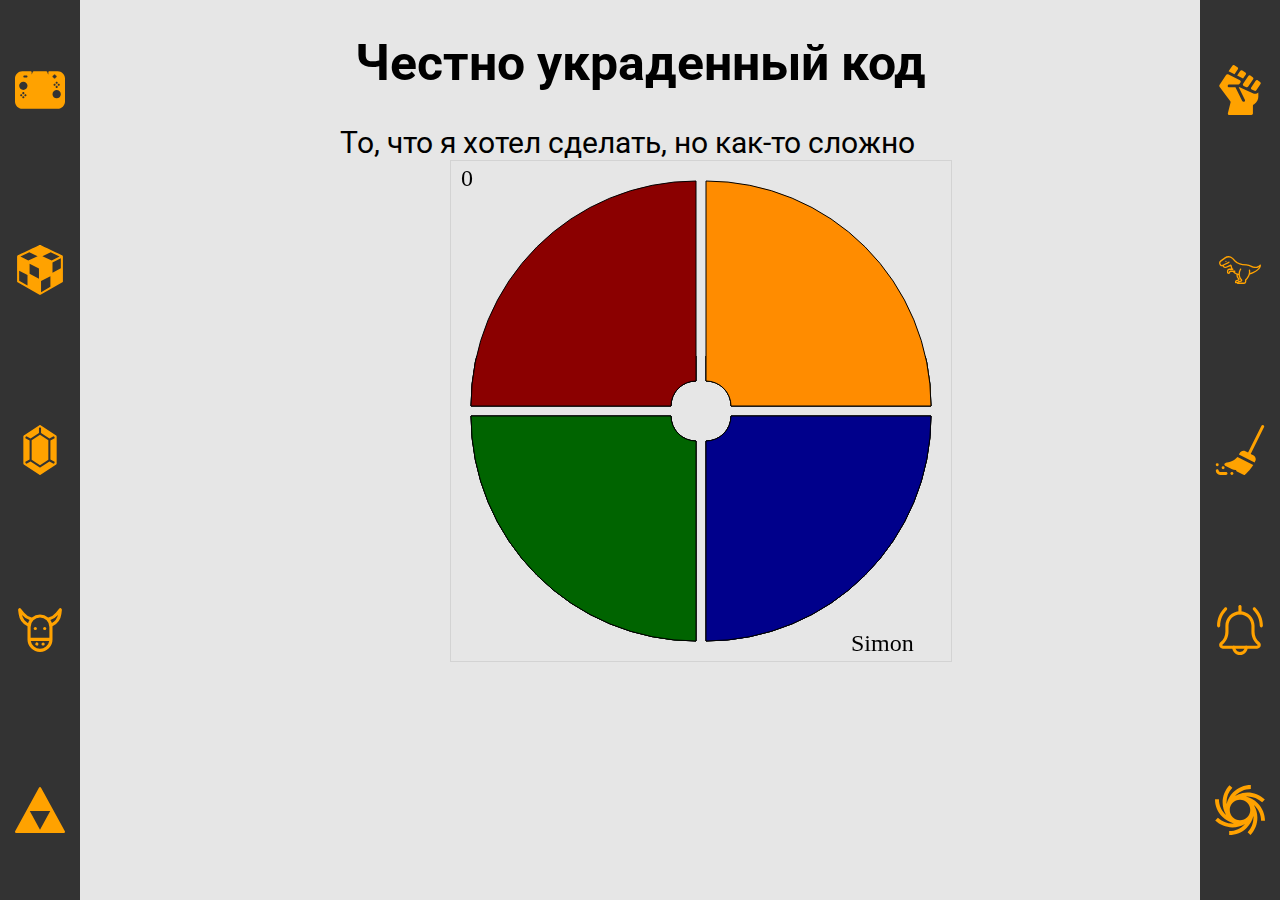
<file: simon.html>
<!DOCTYPE html>
<html lang="ru" class="hide">
<head>
  <meta charset="UTF-8">
  <meta name="viewport" content="width=device-width, initial-scale=1.0">
  <meta http-equiv="X-UA-Compatible" content="ie=edge">
  <title>Делаем вещи</title>
  <link rel="stylesheet" href="style.css">
  <link rel="preconnect" href="https://fonts.gstatic.com">
<link href="https://fonts.googleapis.com/css2?family=Roboto:ital@1&display=swap" rel="stylesheet">
  <link rel="shortcut icon" href="favicon.ico" type="image/x-icon">
</head>
<header>
  <nav class="nav">

  <a href="index.html" class="nav" title="Домой" ><?xml version="1.0" ?><svg enable-background="new 0 0 24 24" id="Layer_1" version="1.1" viewBox="0 0 24 24" xml:space="preserve" xmlns="http://www.w3.org/2000/svg" xmlns:xlink="http://www.w3.org/1999/xlink"><path d="M20.5,3h-4C16.2236328,3,16,3.2236328,16,3.5v1.0043335  c-0.3545532-0.210022-0.5513306-1.2248535-0.5527344-1.2279663C15.3623047,3.1069336,15.1894531,3,15,3H9  C8.8105469,3,8.6376953,3.1069336,8.5527344,3.2763672C8.4030762,3.5755005,8.1937866,4.3970337,8,4.5v-1  C8,3.2236328,7.7763672,3,7.5,3h-4C1.5703125,3,0,4.5703125,0,6.5v11C0,19.4296875,1.5703125,21,3.5,21h17  c1.9296875,0,3.5-1.5703125,3.5-3.5v-11C24,4.5703125,22.4296875,3,20.5,3z M21,9c0.276123,0,0.5,0.2238159,0.5,0.5  c0,0.276123-0.223877,0.5-0.5,0.5s-0.5-0.223877-0.5-0.5C20.5,9.2238159,20.723877,9,21,9z M20.5,8.5  C20.5,8.776123,20.276123,9,20,9s-0.5-0.223877-0.5-0.5C19.5,8.2238159,19.723877,8,20,8S20.5,8.2238159,20.5,8.5z M20,10  c0.276123,0,0.5,0.2238159,0.5,0.5c0,0.276123-0.223877,0.5-0.5,0.5s-0.5-0.223877-0.5-0.5C19.5,10.2238159,19.723877,10,20,10z   M19,10c-0.276123,0-0.5-0.223877-0.5-0.5C18.5,9.2238159,18.723877,9,19,9s0.5,0.2238159,0.5,0.5C19.5,9.776123,19.276123,10,19,10  z M18.5,5c0-0.2763672,0.2236328-0.5,0.5-0.5s0.5,0.2236328,0.5,0.5C19.7763672,5,20,5.2236328,20,5.5S19.7763672,6,19.5,6  c0,0.2763672-0.2236328,0.5-0.5,0.5S18.5,6.2763672,18.5,6C18.2236328,6,18,5.7763672,18,5.5S18.2236328,5,18.5,5z M3,15  c-0.276123,0-0.5-0.223877-0.5-0.5C2.5,14.2238159,2.723877,14,3,14s0.5,0.2238159,0.5,0.5C3.5,14.776123,3.276123,15,3,15z M4,16  c-0.276123,0-0.5-0.223877-0.5-0.5C3.5,15.2238159,3.723877,15,4,15s0.5,0.2238159,0.5,0.5C4.5,15.776123,4.276123,16,4,16z   M3.5,13.5C3.5,13.2238159,3.723877,13,4,13s0.5,0.2238159,0.5,0.5C4.5,13.776123,4.276123,14,4,14S3.5,13.776123,3.5,13.5z M5,15  c-0.276123,0-0.5-0.223877-0.5-0.5C4.5,14.2238159,4.723877,14,5,14s0.5,0.2238159,0.5,0.5C5.5,14.776123,5.276123,15,5,15z M4,12  c-1.1025391,0-2-0.8969727-2-2s0.8974609-2,2-2s2,0.8969727,2,2S5.1025391,12,4,12z M5.5,6h-1C4.2236328,6,4,5.7763672,4,5.5  S4.2236328,5,4.5,5h1C5.7763672,5,6,5.2236328,6,5.5S5.7763672,6,5.5,6z M20,16c-1.1025391,0-2-0.8969727-2-2s0.8974609-2,2-2  s2,0.8969727,2,2S21.1025391,16,20,16z" fill="#ffa200"/><g/><g/><g/><g/><g/><g/><g/><g/><g/><g/><g/><g/><g/><g/><g/></svg></a>
  <a href="memory.html" class="nav memory"><?xml version="1.0" ?><svg enable-background="new 0 0 24 24" id="Layer_1" version="1.1" viewBox="0 0 24 24" xml:space="preserve" xmlns="http://www.w3.org/2000/svg" xmlns:xlink="http://www.w3.org/1999/xlink"><path d="M22.7587891,5.0722656c-0.0148926-0.0089722-10.5439453-5.0239258-10.5439453-5.0239258  c-0.1367188-0.0644531-0.2929688-0.0644531-0.4296875,0c0,0-10.5291138,5.0149536-10.5439453,5.0239258  C1.0917969,5.1625977,1,5.3251953,1,5.5v12c0,0.1791992,0.0957031,0.3452148,0.2519531,0.434082l10.496582,5.9980469  c0,0,0.0003052,0.0003662,0.0004883,0.0004883l0.0006714,0.0001831l0.0022583,0.0012817l0.0003662-0.0006104  C11.8287964,23.9772339,11.9142456,24,12,24c0.0859375,0,0.1708984-0.0219727,0.2480469-0.065918l10.5-6  C22.9042969,17.8452148,23,17.6791992,23,17.5v-12C23,5.3251953,22.9082031,5.1625977,22.7587891,5.0722656z M6,19.4956665  l-4-2.2857056v-4.8834229l4,2.0952148V19.4956665z M2.6185303,5.5213013L6.874939,3.4943848l3.961731,1.8864746L6.3914795,7.4976196  L2.6185303,5.5213013z M11.5,16.173645L7,13.8164063V8.9453735l4.5,2.3572998V16.173645z M12.5,17.3027344l4.5-2.3571777v5.1213379  l-4.5,2.5712891V17.3027344z M13.1633301,5.3808594l3.961731-1.8864746l4.2564087,2.0269165l-3.7729492,1.9763184  L13.1633301,5.3808594z M22,11.1972656l-4,2.0953369V8.4215698l4-2.0953979V11.1972656z" fill="#ffa200"/><g/><g/><g/><g/><g/><g/><g/><g/><g/><g/><g/><g/><g/><g/><g/></svg></a>
  <a href="clicker.html" class="nav" title="cookie clicker"><?xml version="1.0" ?><svg enable-background="new 0 0 24 24" id="Layer_1" version="1.1" viewBox="0 0 24 24" xml:space="preserve" xmlns="http://www.w3.org/2000/svg" xmlns:xlink="http://www.w3.org/1999/xlink"><g><polygon fill="#ffa200" points="8,7.3731689 8,16.6270752 12,19.2935791 16,16.6270752 16,7.3731689 12,4.706665  "/><path d="M19.7773438,5.0841064l-7.5-5c-0.1679688-0.1123047-0.3867188-0.1123047-0.5546875,0l-7.5,5   C4.0839844,5.1768799,4,5.3331299,4,5.5001221v13c0,0.1669922,0.0839844,0.3232422,0.2226563,0.4160156l7.5,5   C11.8066406,23.97229,11.9033203,24.0001221,12,24.0001221s0.1933594-0.027832,0.2773438-0.0839844l7.5-5   C19.9160156,18.8233643,20,18.6671143,20,18.5001221v-13C20,5.3331299,19.9160156,5.1768799,19.7773438,5.0841064z M12,1.1011963   l0.5,0.333313v2.4035034l4.0278931,2.6852417l2-1.0703125L19,5.7677002V6.335083l-2,1.0703125v9.1894531l2,1.0703125v0.5673828   l-0.4721069,0.3147583l-2-1.0703125l-4.2505493,2.8336792C12.1933594,20.3668213,12.0966797,20.3946533,12,20.3946533   s-0.1933594-0.027832-0.2773438-0.0839844l-4.2505493-2.8336792l-2,1.0703125L5,18.2325439v-0.5673828l2-1.0703125V7.4053955   L5,6.335083V5.7677002l0.4721069-0.3147583l2,1.0703125L11.5,3.8380127V1.4345093L12,1.1011963z" fill="#ffa200"/></g><g/><g/><g/><g/><g/><g/><g/><g/><g/><g/><g/><g/><g/><g/><g/></svg></a>
  <a href="#" class="nav" id="cows"  title="Нажми и узнаешь почему корова" ><?xml version="1.0" ?><svg data-name="Layer 1" id="Layer_1" viewBox="0 0 32 32" xmlns="http://www.w3.org/2000/svg"><path d="M8,13.64c0,.12,0,.24,0,.36v8a8,8,0,0,0,16,0V14c0-.12,0-.24,0-.36a10.12,10.12,0,0,0,5.68-7.85L30,3.12a1,1,0,0,0-1.77-.75L26.14,5a8.17,8.17,0,0,1-4.37,2.81l-.58.14a8,8,0,0,0-10.38,0l-.58-.14A8.17,8.17,0,0,1,5.86,5L3.78,2.38A1,1,0,0,0,2,3.12l.33,2.66A10.12,10.12,0,0,0,8,13.64ZM16,28a6,6,0,0,1-5.91-5H21.91A6,6,0,0,1,16,28ZM27.5,6.46a8.13,8.13,0,0,1-3.88,5.12,8,8,0,0,0-1-2A10.19,10.19,0,0,0,27.5,6.46ZM22,14v7H10V14a6,6,0,0,1,12,0ZM9.33,9.6a8,8,0,0,0-1,2A8.13,8.13,0,0,1,4.5,6.46,10.19,10.19,0,0,0,9.33,9.6Z"/><path d="M14.92,24.62a.57.57,0,0,0-.09-.17l-.12-.16A1,1,0,1,0,15,25a1.26,1.26,0,0,0,0-.2A.62.62,0,0,0,14.92,24.62Z"/><path d="M18.71,24.29a1,1,0,0,0-1.42,0,1.15,1.15,0,0,0-.21.33A.83.83,0,0,0,17,25a1.25,1.25,0,0,0,0,.19.62.62,0,0,0,.06.19.54.54,0,0,0,.09.17,1,1,0,0,0,.12.16l.15.12a.76.76,0,0,0,.18.09l.18.06.2,0a1.05,1.05,0,0,0,.71-.29,1,1,0,0,0,.12-.16.56.56,0,0,0,.09-.17.59.59,0,0,0,.06-.19A1.14,1.14,0,0,0,19,25a.85.85,0,0,0-.08-.38A1.15,1.15,0,0,0,18.71,24.29Z"/><circle cx="13" cy="15" r="1"/><circle cx="19" cy="15" r="1"/></svg></a>
  <a href="#" class="nav dissapearance" title="Нажимать сюда довольно плохая идея так-то"><?xml version="1.0" ?><svg enable-background="new 0 0 24 24" id="Layer_1" version="1.1" viewBox="0 0 24 24" xml:space="preserve" xmlns="http://www.w3.org/2000/svg" xmlns:xlink="http://www.w3.org/1999/xlink"><path d="M23.9384766,22.2591076l-11.5-21.0186596c-0.1757813-0.3205972-0.7011719-0.3205972-0.8769531,0  l-11.5,21.0186596c-0.0849609,0.1549225-0.0820313,0.3435669,0.0087891,0.4955578C0.1601563,22.9066563,0.3232422,23,0.5,23h23  c0.1767578,0,0.3398438-0.0933437,0.4296875-0.2453346C24.0205078,22.6026745,24.0234375,22.4140301,23.9384766,22.2591076z   M7.09375,12.5h9.8125L12,21.4589844L7.09375,12.5z" fill="#ffa200"/><g/><g/><g/><g/><g/><g/><g/><g/><g/><g/><g/><g/><g/><g/><g/></svg></a>
  </nav>

</header>
<div class="simm navigation"><a href="rpc.html" class="navigation rpc" title="Не, не коммунизм"><svg id="Layer_1" enable-background="new 0 0 512 512" height="512" viewBox="0 0 512 512" width="512" xmlns="http://www.w3.org/2000/svg"><g><path d="m233.997 43.594c4.64-6.96 2.691-16.37-4.332-20.914l-31.33-20.272c-6.888-4.457-16.079-2.553-20.63 4.273l-38.794 58.19 60.675 30.337z" fill="#ffa200"/><path d="m287.304 139.067 28.402-42.603c4.64-6.96 2.691-16.37-4.332-20.914l-31.33-20.272c-6.888-4.457-16.079-2.553-20.63 4.273l-32.785 49.178z" fill="#ffa200"/><path d="m294.113 214.549 27.471 12.209c6.677 2.967 14.52.692 18.573-5.387l50.807-76.211c4.64-6.96 2.691-16.37-4.332-20.914l-24.879-16.099c-6.888-4.457-16.079-2.553-20.63 4.273l-53.4 80.1c-5.156 7.737-2.106 18.253 6.39 22.029z" fill="#ffa200"/><path d="m461.89 172.943-24.879-16.098c-6.888-4.457-16.079-2.553-20.63 4.273l-45.557 68.336c-5.157 7.736-2.107 18.252 6.389 22.028l27.471 12.209c6.677 2.967 14.52.693 18.573-5.387l42.965-64.448c4.64-6.958 2.691-16.368-4.332-20.913z" fill="#ffa200"/><path d="m410.771 294.986c-.002 0-.001 0-.003 0-6.33 0-12.477-1.306-18.269-3.881l-140.176-62.299h-9.479l63.013 126.025c3.812 7.625.521 16.943-7.364 20.433-7.386 3.269-16.046-.171-19.658-7.395l-69.532-139.063h-64.172c-8.077 0-15.027-6.207-15.407-14.275-.406-8.614 6.458-15.725 14.983-15.725h94.744c5.015 0 9.699-2.507 12.481-6.68l9.177-13.766c5.005-7.507 2.297-17.702-5.773-21.737l-121.35-60.675c-6.766-3.383-14.993-1.198-19.189 5.096l-69.021 103.533c-3.51 5.264-3.339 12.165.427 17.249l110.557 149.251c2.67 3.604 3.587 8.214 2.499 12.566l-27.43 109.718c-2.367 9.467 4.794 18.638 14.552 18.638h226.859c8.284 0 15-6.716 15-15v-80.061c0-5.007 2.498-9.683 6.659-12.467 0 0 3.763-2.517 9.33-6.229 24.678-16.451 39.411-43.979 39.411-73.638v-43.904c-8.434 9.041-20.267 14.286-32.869 14.286z" fill="#ffa200"/></g></svg>
</a>
<a href="dinosaur.html" class="navigation" title="Динозаврик"><svg id="dino3" enable-background="new 0 0 300 300" height="512" viewBox="0 0 300 300" width="512" xmlns="http://www.w3.org/2000/svg" fill="#ffa200" "><path d="m275.535 120.617c-.289-1.445-1.352-2.615-2.762-3.043-1.42-.428-2.947-.045-3.988 1-16.891 16.885-35.916 12.729-48.898 6.271-10.293-5.121-20.662-8.232-30.816-9.248l-23.283-2.328c-10.748-1.074-21.324-4.58-30.584-10.135l-1.279-.768c-8.291-4.975-15.346-11.488-20.969-19.359-6.076-8.506-15.104-14.113-25.422-15.789-10.324-1.676-20.66.789-29.115 6.939l-26.802 19.495c-7.059 5.131-9.35 14.523-5.447 22.33l1.775 3.551c3.297 6.594 10.932 9.623 17.729 7.365l.057.166c1.486 4.459 4.795 8.119 9.082 10.043 4.285 1.928 9.219 1.969 13.543.117l24.225-10.381 4.336 14.451h-9.604c-8.592 0-15.58 6.988-15.58 15.58v6.42c0 5.514 4.486 10 10 10s10-4.486 10-10c0-1.104.896-2 2-2h13.273c5.745 7.213 13.203 12.814 21.585 16.324-1.093 15.975 7.259 24.872 10.908 27.956.193.164.234.379.234.531 0 .322-.215.611-.525.701l-10.625 3.125c-5.211 1.533-8.85 6.398-8.85 11.83v3.533c0 2.209 1.791 4 4 4h8c0 2.209 1.791 4 4 4h38.711c7.328 0 13.289-5.961 13.289-13.289v-8.535c4.322-3.917 16.646-16.399 21.719-34.852 6.989-1.625 13.8-3.895 20.25-6.792 50.503-22.692 46.048-48.137 45.833-49.209zm-147.777 100.677c.189-1.715 1.402-3.193 3.082-3.688l10.623-3.125c3.691-1.084 6.27-4.529 6.27-8.377 0-2.572-1.119-4.992-3.07-6.641-2.56-2.165-8.156-8.276-8.098-19.28 1.602.396 3.22.72 4.86.969 1.03 9.62 4.924 19.992 14.107 29.797.191.203.305.451.305.666 0 .455-.309.846-.746.953l-12.648 3.086c-3.43.838-6.263 2.906-8.165 5.639h-6.52zm98.666-58.765c-4.877 2.189-9.981 3.992-15.215 5.405.696-5.525.689-11.462-.363-17.776-.363-2.176-2.408-3.658-4.604-3.287-2.178.363-3.65 2.424-3.287 4.604 5.416 32.496-21.473 54.846-21.746 55.068-.932.76-1.477 1.902-1.477 3.104v10.359c0 2.916-2.373 5.289-5.289 5.289h-33.201c.795-.898 1.861-1.564 3.098-1.865l12.646-3.088c4.033-.984 6.85-4.572 6.85-8.725 0-2.262-.879-4.443-2.469-6.139-8.529-9.106-11.758-18.718-12.296-27.458.001-.011.008-.02.009-.031.004-.046-.017-.087-.015-.133-.955-16.512 7.663-29.868 8.22-30.711 1.217-1.84.717-4.322-1.121-5.543-1.838-1.217-4.316-.723-5.539 1.111-.146.218-8.642 13.268-9.44 30.337-8.717-1.605-16.789-5.728-23.259-11.757h.729c2.209 0 4-1.791 4-4s-1.791-4-4-4h-24.923c-5.514 0-10 4.486-10 10 0 1.104-.896 2-2 2s-2-.896-2-2v-6.42c0-4.18 3.4-7.58 7.58-7.58h19.576c2.209 0 4-1.791 4-4s-1.791-4-4-4h-1.601c-.057-.182-.125-.356-.18-.539l-6.152-20.504c-.328-1.09-1.105-1.99-2.139-2.473-1.033-.486-2.221-.504-3.27-.053l-28.344 12.146c-2.299.984-4.826.963-7.113-.062-2.285-1.025-3.979-2.898-4.77-5.275l-.369-1.107 32.195-16.098c1.977-.988 2.777-3.391 1.789-5.367-.988-1.975-3.385-2.777-5.367-1.789l-35.299 17.65c-.001.001-.002.002-.003.003l-2.221 1.109c-1.594.797-3.396.924-5.09.363-1.689-.564-3.057-1.75-3.854-3.344l-1.775-3.551c-2.146-4.293-.887-9.459 2.996-12.283l26.803-19.494c6.717-4.885 14.936-6.84 23.125-5.512 8.197 1.332 15.369 5.785 20.195 12.543 6.264 8.77 14.125 16.025 23.361 21.568l1.279.768c10.266 6.158 21.99 10.045 33.904 11.236l23.283 2.328c9.189.918 18.625 3.762 28.051 8.451 10.838 5.387 30.379 11.559 49.23-.553-3.683 7.817-13.464 19.542-39.128 31.075z"/><path d="m65.708 93.99c-2.142 0-3.879 1.737-3.879 3.879s1.737 3.879 3.879 3.879 3.879-1.737 3.879-3.879-1.737-3.879-3.879-3.879z" fill="#ffa200"/></svg>

</a>
<a href="clear.html" class="navigation" title="Не знаю почему эта иконка, просто нет подходящей"><svg id="Capa_1" enable-background="new 0 0 512 512" height="512" viewBox="0 0 512 512" width="512" xmlns="http://www.w3.org/2000/svg" fill="#ffa200"><g><path d="m495.718 1.582c-7.456-3.691-16.421-.703-20.142 6.694l-136.92 274.08-26.818-13.433c-22.207-11.118-49.277-2.065-60.396 20.083l-6.713 13.405 160.957 80.616 6.713-13.411c11.087-22.143 2.227-49.18-20.083-60.381l-26.823-13.435 136.919-274.077c3.706-7.412.703-16.421-6.694-20.141z"/><circle cx="173" cy="497" r="15"/><circle cx="23" cy="407" r="15"/><circle cx="83" cy="437" r="15"/><path d="m113 482h-60c-8.276 0-15-6.724-15-15 0-8.291-6.709-15-15-15s-15 6.709-15 15c0 24.814 20.186 45 45 45h60c8.291 0 15-6.709 15-15s-6.709-15-15-15z"/><path d="m108.635 388.074c-6.563.82-11.807 5.845-12.92 12.349-1.113 6.519 2.153 12.993 8.057 15.952l71.675 35.889c12.935 6.475 27.231 9.053 41.177 7.573-1.641 6.65 1.479 13.784 7.852 16.992l67.061 33.589c5.636 2.78 12.169 1.8 16.685-2.197 2.347-2.091 53.436-48.056 83.3-98.718l-161.605-80.94c-36.208 48.109-120.363 59.39-121.282 59.511z" fill="#ffa200"/></g></svg>
</a>
<a href="reaction.html" class="navigation" title="Типо должно ассоциироваться с реакцией"><svg height="512pt" viewBox="-21 0 512 512" width="512pt" xmlns="http://www.w3.org/2000/svg" fill="#ffa200"><path d="m453.332031 229.332031c-8.832031 0-16-7.167969-16-16 0-61.269531-23.847656-118.847656-67.15625-162.175781-6.25-6.25-6.25-16.382812 0-22.632812s16.382813-6.25 22.636719 0c49.34375 49.363281 76.519531 115.007812 76.519531 184.808593 0 8.832031-7.167969 16-16 16zm0 0"/><path d="m16 229.332031c-8.832031 0-16-7.167969-16-16 0-69.800781 27.179688-135.445312 76.542969-184.789062 6.25-6.25 16.386719-6.25 22.636719 0s6.25 16.386719 0 22.636719c-43.328126 43.304687-67.179688 100.882812-67.179688 162.152343 0 8.832031-7.167969 16-16 16zm0 0"/><path d="m234.667969 512c-44.117188 0-80-35.882812-80-80 0-8.832031 7.167969-16 16-16s16 7.167969 16 16c0 26.476562 21.523437 48 48 48 26.472656 0 48-21.523438 48-48 0-8.832031 7.167969-16 16-16s16 7.167969 16 16c0 44.117188-35.882813 80-80 80zm0 0"/><path d="m410.667969 448h-352c-20.589844 0-37.335938-16.746094-37.335938-37.332031 0-10.925781 4.757813-21.269531 13.058594-28.375 32.445313-27.414063 50.941406-67.261719 50.941406-109.480469v-59.480469c0-82.34375 66.988281-149.332031 149.335938-149.332031 82.34375 0 149.332031 66.988281 149.332031 149.332031v59.480469c0 42.21875 18.496094 82.066406 50.730469 109.332031 8.511719 7.253907 13.269531 17.597657 13.269531 28.523438 0 20.585937-16.746094 37.332031-37.332031 37.332031zm-176-352c-64.707031 0-117.335938 52.628906-117.335938 117.332031v59.480469c0 51.644531-22.632812 100.414062-62.078125 133.757812-.746094.640626-1.921875 1.964844-1.921875 4.097657 0 2.898437 2.433594 5.332031 5.335938 5.332031h352c2.898437 0 5.332031-2.433594 5.332031-5.332031 0-2.132813-1.171875-3.457031-1.878906-4.054688-39.488282-33.386719-62.121094-82.15625-62.121094-133.800781v-59.480469c0-64.703125-52.628906-117.332031-117.332031-117.332031zm0 0"/><path d="m234.667969 96c-8.832031 0-16-7.167969-16-16v-64c0-8.832031 7.167969-16 16-16s16 7.167969 16 16v64c0 8.832031-7.167969 16-16 16zm0 0" fill="#ffa200"/></svg>
</a>
<a href="black hole.html" class="navigation" title="Ну это типо черная дыра"><svg height="512pt" viewBox="0 0 512 512" width="512pt" xmlns="http://www.w3.org/2000/svg" fill="#ffa200"><path d="m472 367h40c0-68.378906-26.628906-132.667969-74.980469-181.019531-34.066406-34.066407-76.050781-57.332031-121.796875-68.117188 5.328125-.492187 10.6875-.789062 16.070313-.867187 55.640625-.847656 109.480469 20.679687 151.585937 60.527344l27.492188-29.050782c-24.746094-23.421875-53.101563-41.542968-84.277344-53.855468-30.8125-12.167969-62.898438-18.078126-95.386719-17.617188-32.371093.476562-64.175781 7.304688-94.53125 20.296875-10.710937 4.582031-21.058593 9.875-31.023437 15.824219 39.609375-44.808594 97.480468-73.121094 161.847656-73.121094v-40c-68.378906 0-132.667969 26.628906-181.019531 74.980469-33.289063 33.289062-56.28125 74.136719-67.375 118.667969-.347657-4.660157-.5625-9.347657-.605469-14.058594-.535156-56 20.664062-109.5 59.695312-150.648438l-29.019531-27.527344c-46.210937 48.714844-71.3125 112.128907-70.675781 178.5625.433594 45.308594 12.804688 88.921876 35.5625 127.257813-45.066406-39.617187-73.5625-97.65625-73.5625-162.234375h-40c0 68.378906 26.628906 132.667969 74.980469 181.019531 33.292969 33.292969 74.136719 56.28125 118.671875 67.375-5.199219.390625-10.433594.59375-15.691406.605469-.152344 0-.296876 0-.445313 0-54.847656 0-107.332031-20.9375-147.820313-58.984375l-27.390624 29.148437c47.9375 45.046876 110.140624 69.835938 175.207031 69.835938h.527343c46.019532-.09375 90.300782-12.464844 129.175782-35.539062-39.617188 45.054687-97.648438 73.539062-162.214844 73.539062v40c68.378906 0 132.667969-26.628906 181.019531-74.980469 33.292969-33.292969 56.28125-74.136719 67.375-118.671875.34375 4.597656.558594 9.21875.605469 13.863282.589844 56.15625-20.664062 109.785156-59.851562 151.011718l28.992187 27.558594c46.390625-48.808594 71.554687-112.375 70.859375-178.992188-.476562-45.222656-12.847656-88.753906-35.566406-127.023437 45.070312 39.613281 73.566406 97.65625 73.566406 162.234375zm-216-6c-57.898438 0-105-47.101562-105-105s47.101562-105 105-105 105 47.101562 105 105-47.101562 105-105 105zm0 0" fill="#ffa200"/></svg>

</a>
</div>
<h1>Честно украденный код</h1>
<div class="desctiption">То, что я хотел сделать, но как-то сложно</div>
<body onload="Simon.run(simon)">
<canvas id="simon" width="500" height="500"
style="border:1px solid #d3d3d3;margin-left:35%;">
Your browser does not support the HTML5 canvas tag.  How sad.</canvas>
</body>
<script type="text/javascript">
  // let path=document.getElementsByTagName('path');
  // for(let elem of path){
  //   elem.setAttribute('fill','#fff');
  // }
  // let polygon=document.getElementsByTagName('polygon');
  // for(let elem of polygon){
  //   elem.setAttribute('fill','#fff');
  // }
  // let circle=document.getElementsByTagName('circle');
  // for(let elem of circle){
  //   elem.setAttribute('fill','#fff');
  // } для изменения цветов иконок
  // function changeSize(param1,param2,elem){
  //   elem.style="height:"+param1+"px;"+"width:"+param2+"px;";
  //   return;
  // };
  // let box=document.querySelector('.box');
  // box.addEventListener('click', function() {
  //   box.style="height:110px;width:110px";
  //   setTimeout(function(){
  //     box.style="height:100px;width:100px";
  //   },100);
  // }); Это кликер будущий
  function getRandomArbitary(min, max) {
	return Math.random() * (max - min) + min;
};
  function cowInvasion(count) {

  for(let i=0; i<count;i++){
    let img=document.createElement('img');
    img.src="https://media1.tenor.com/images/c05dc606e8e09c3f3ad7b8c5c9d2e1f2/tenor.gif?itemid=5103663";
    img.style="position:absolute;left:"+getRandomArbitary(0,1903)+"px;"+"top:"+getRandomArbitary(0,900)+"px;";
    img.addEventListener('click', function() {
      let num=Math.ceil(getRandomArbitary(1,4));
      var audio=new Audio('sound'+num+'.mp3');
      audio.play();
    });
    let a=document.querySelector('#body');
    a.appendChild(img);
  }

  };

  let cows=document.querySelector('#cows');
  cows.addEventListener('click', function(){
    let count=0;
    let invasion=setInterval(function(){
      cowInvasion(10);
      count++;
      if(count>20){
        clearInterval(invasion);
      };
    },150);
    var audio = new Audio('song.mp3');
    audio.play();
  });
  let hide=document.querySelector('.dissapearance');
  hide.addEventListener('click', function(){
    let html=document.querySelector('.hide');
    html.style="display:none";
    setTimeout(function(){
      alert("Ты что-то нажал и все пропало");
    },2000);
    setTimeout(function(){
      alert("Ну ты это, страницу-то обнови");
    },8000);
    setTimeout(function(){
      alert("Зачем ты смотришь мои дурацкие послания?");
    },15000);
    setTimeout(function(){
      alert("Весело смотреть в пустой экран 40 секунд?");
    },20000);
    setTimeout(function(){
      alert("Больше сообщений не будет");
    },25000);
    setTimeout(function(){
      alert("Ладно, я обманул");
    },30000);
    setTimeout(function(){
      alert("Это точно последнее");
      var audio = new Audio('song.mp3');
      audio.play();
    },35000);

  });

var Simon = (function () {
 var simon = {};

 var Oscillator = (function () {
     var mysound = {};
     var notes = [ 261.626, 329.628, 391.995, 523.251 ];
     // Temporary workaround until AudioContext is standardized
     window.AudioContext = window.AudioContext || window.webkitAudioContext;
     var audioCtx = new AudioContext();
     var osc = audioCtx.createOscillator();
     osc.type = 'triangle';
     osc.start(0);

     mysound.sound = function (quadrant) {
         if ((quadrant < 0) || (quadrant > 3))
             return;
         beep(notes[quadrant],200, false);
     }
     mysound.silence = function () {
         beep(0, 200, false);
     }
     mysound.losebeep = function (after) {
         beep(155.563, 200, after);
     }
     var beep = function (frequency, duration, after) {
         if (typeof after != "function") {
             after = function () {};
         }
         osc.frequency.value = +frequency;
         osc.connect(audioCtx.destination);
         setTimeout(function () {
             osc.disconnect();
             after();
         }, +duration);
     }
     return mysound;
 })();

 var GameBoard = (function () {
     var game = {};
     var litcolors = ['red', 'yellow', 'lightblue', 'lightgreen'];
     var colors = ['darkred', 'darkorange', 'darkblue', 'darkgreen'];
     var innerRadius, outerRadius;
     var states = [ false, false, false, false ];
     var keys = [ 74, 75, 70, 68 ];
     var sequence = [];
     var seqitem = 0;
     var turn = 0;
     var timeout;
     var score = 0;
     var ctx;
     var c;

     game.setCanvas = function (canvas) {
         c = canvas;
         ctx = c.getContext("2d");
         return c;
     }

     game.paintToy = function (litquadrant) {
         writeMessage(c,10,25, ""+score);
         writeMessage(c,400,490, "Simon");
         outerRadius = c.width * 0.45;
         innerRadius = c.width * 0.05;
         ctx.translate(c.width / 2, c.height / 2);
         var i;
         for (i = 0; i < 4; i++) {
             states[i] = (litquadrant == i);
             slice(i);
         }
         ctx.translate(-c.width / 2, -c.height / 2);
     }
     var slice = function (quadrant) {
         ctx.rotate(quadrant * Math.PI/2);
         ctx.beginPath();
         ctx.arc(-5,-5,innerRadius,Math.PI, 3*Math.PI/2 );
         ctx.lineTo(-5,-outerRadius-5);
         ctx.arc(-5,-5,outerRadius, 3*Math.PI/2,Math.PI, true);
         ctx.closePath();
         if (states[quadrant]) {
             ctx.fillStyle = litcolors[quadrant];
         } else {
             ctx.fillStyle = colors[quadrant];
         }
         ctx.fill();
         ctx.strokeStyle = 'black';
         ctx.stroke();
         ctx.rotate(-quadrant * Math.PI/2);
     }
     game.getQuadrant = function (mousePos) {
         var quadrant = 0;
         if (mousePos.y > c.width/2) {
             quadrant = 3;
         }
         if (mousePos.x > c.width/2) {
             if (quadrant == 3) {
                 quadrant = 2;
             } else {
                 quadrant++;
             }
         }
         return quadrant;
     }
     var writeMessage = function (canvas, x, y, message) {
         var context = canvas.getContext('2d');
         context.clearRect(x, y-30, canvas.width, 200);
         context.font = '18pt Calibri';
         context.fillStyle = 'black';
         context.fillText(message, x, y);
     }
     game.getMousePos = function (canvas, evt) {
         var rect = canvas.getBoundingClientRect();
         return {
             x: Math.round((evt.clientX-rect.left)/(rect.right-rect.left)*canvas.width),
             y: Math.round((evt.clientY-rect.top)/(rect.bottom-rect.top)*canvas.height)
         };
     }
     game.getQuadrantKey = function (keycode) {
         var i;
         for (i = 0; i < 4; i++) {
             if (keys[i] == keycode) {
                 return i;
             }
         }
         return -1;
     }
     game.tryMove = function (quadrant) {
         game.paintToy(quadrant);
         if (sequence[seqitem++] == quadrant) {
             Oscillator.sound(quadrant);
             clearTimeout(timeout);
             if (seqitem == sequence.length) {
                 score++;
                 turn = 0;
                 setTimeout(game.computerTurn, 1000);
             } else {
                 timeout = setTimeout(lose, 5000);
             }
         } else {
             lose();
         }
     }
     game.isHumanTurn = function () {
         return turn == 1;
     }
     var computerPlay = function () {
         Oscillator.sound(sequence[seqitem]);
         game.paintToy(sequence[seqitem++]);
         setTimeout(clear, 200);
         if (seqitem < sequence.length) {
             setTimeout(computerPlay, 1000);
         } else {
             turn = 1;
             humanTurn();
         }
     }
     game.computerTurn = function () {
         sequence.push(Math.floor((Math.random() * 4)));
         seqitem = 0;
         computerPlay();
     }
     var clear = function () {
         Oscillator.silence();
         game.paintToy(-1);
     }
     var humanTurn = function () {
         seqitem = 0;
         timeout = setTimeout(lose, 5000);
     }
     var lose = function () {
         turn = -1;
         clearTimeout(timeout);
         Oscillator.losebeep(function(){alert("Прости, ты проиграл(-ла)")});
     }
     return game;
 })();

 var instructions = function () {
     alert("После того, как компьютер покажет последовательность,\nпопробуй ее повторить\nМожно использовать кнопки dfjk (жутко неудобно) или мышь");
 }
 simon.run = function(canvas) {
     c = GameBoard.setCanvas(canvas);
     GameBoard.paintToy(-1);
     instructions();
     c.addEventListener('mousedown', function(evt) {
         var mousePos = GameBoard.getMousePos(c, evt);
         var quadrant = GameBoard.getQuadrant(mousePos);
         if (GameBoard.isHumanTurn()) {
             GameBoard.tryMove(quadrant);
         }
     }, false);

     c.addEventListener('mouseup', function(evt) {
         GameBoard.paintToy(-1);
     }, false);

     document.addEventListener('keyup', function(evt) {
         GameBoard.paintToy(-1);
     }, false);

     document.addEventListener('keydown', function(evt) {
         var quadrant = GameBoard.getQuadrantKey(evt.keyCode);
         if (GameBoard.isHumanTurn()) {
             GameBoard.tryMove(quadrant);
         }
     }, false);

     GameBoard.computerTurn();
 }

 return simon;
})();
let rpc=document.querySelector('.rpc');
rpc.addEventListener('click', function(event){
  if (event.ctrlKey){
    document.location.href = "rpcls.html";
  }
});
let mem=document.querySelector('.memory');
mem.addEventListener('click', function(event){
  if (event.ctrlKey){
    document.location.href = "simon.html";
  }
});
</script>

<footer></footer>
</html>
</file>
<file: style.css>
html {
  background-color: #e6e6e6;
}

header {
  position: fixed;
  width: 80px;
  height: 100%;
  top: 0;
  left: 0;
  background-color: #333333;
}
.nav {
  width: 80px;
  height: 100%;
  display: inline-flex;
  align-items: center;
  justify-content: space-around;
  flex-direction: column;
}
.navigation {
  width: 80px;
  height: 100%;
  display: inline-flex;
  align-items: center;
  justify-content: space-around;
  flex-direction: column;
}
.nav svg {
  width: 50px;
}
.navigation svg {
  width: 50px;
  height: 50px;
}

.simm {
  width: 80px;
  height: 100%;
  position: fixed;
  right: 0;
  top: 0;
  background-color: #333333;
}
.overline {
  text-decoration: line-through;
}
h1 {
  text-align: center;
  font-size: 50px;
  font-family: 'Roboto', sans-serif;
}
.desctiption {
  margin: auto;
  width: 600px;
  font-size: 30px;
  font-family: 'Roboto', sans-serif;
}
#Layer_1 {
  fill: #ffa200;
}
.cookie {
  width: 300px;
  margin-left: 40%;
  transition: all 0.15s;
}
.number {
  position: relative;
  transition: opacity 0.7s;
  font-size: 40px;
  font-weight: 900;
  color: red;
}
.opacity {
  opacity: 0;
}
.globalcounter {
  margin-left: 46%;
  margin-top: 40px;
}
#workers {
  margin-left: 32%;
}
.rave {
  background-color: #ff2424;
  margin-left: 36%;
  width: 500px;
  height: 500px;
  font-size: 40px;
  border: 2px solid black;
  transition: opacity 2s;
}
.dis {
  transition: opacity 2s;
}
.bit1 {
  width: 100px;
  height: 100px;
  background-color: green;
  transition: width 0.473s, height 0.473s, opacity 0.473s;
}
.bit11 {
  width: 100px;
  height: 100px;
  background-color: green;
  transition: width 0.473s, height 0.473s, opacity 0.473s;
}
.big {
  width: 200px;
  height: 200px;
  opacity: 0;
}
.small {
  width: 100px;
  height: 100px;
}
.color1 {
  background-color: red;
}
.color2 {
  background-color: yellow;
}
.color3 {
  background-color: #4287f5;
}
.bit3 {
  width: 100px;
  height: 100px;
  border-radius: 50%;
  background-color: green;
  transition: width 0.483s, height 0.483s, opacity 0.483s;
}

/* Камень-ножницы-бумага */
.hand {
  width: 250px;
  margin-left: 27%;
  margin-top: 10%;
  display: inline-block;
}
@keyframes throw {
  from { transform:rotate(40deg);}
  to {transform: rotate(-40deg);}
}
@keyframes throw_mirrored {

  from {
    transform:scaleX(-1) rotate(40deg);

  }
  to {transform:scaleX(-1) rotate(-40deg);

  }
}
@keyframes glow {
  from{transform: scale(1.1,1.1)}
  to {transform: scale(1,1)}
}
@keyframes glow_mirrored {
  from{transform:scaleX(-1) scale(1.1,1.1)}
  to {transform:scaleX(-1) scale(1,1)}
}
.hand_move {
  animation: throw 0.8s infinite alternate;
}
.second_hand {
    width: 250px;
    margin-left: 20%;
    margin-top: 10%;
    transform:scaleX(-1);
    display: inline-block;
}
.second_hand_move {
  animation: throw_mirrored 0.8s infinite alternate;
}
.hand_glow {
  animation: glow 0.4s;
}
.second_hand_glow {
  animation: glow_mirrored 0.4s;
}
#start {
  background: transparent;
    border-width: 0;
    position: relative;
    cursor: pointer;
    font-family: 'Montserrat', sans-serif;
    font-size: 14px;
    transition: .3s;
  margin: auto;
  margin-top: 80px;
  display: block;
}
#start span {
  display: block;
    position: relative;
    z-index: 3;
    background: #41294a;
    color: white;
    padding: 0 30px;
    line-height: 40px;
}
#start:before {
  content: "";
    position: absolute;
    width: calc(100% + 5px);
    height: calc(100% + 5px);
    left: -5px;
    top: -5px;
    background: #ff2c54;
    z-index: 1;
    transition: .4s ease-out;
}
#start:hover:before {
  transform: translate(5px, 5px);
}
#start:after {
  content: "";
    position: absolute;
    width: calc(100% + 5px);
    height: calc(100% + 5px);
    right: -5px;
    bottom: -5px;
    background: #41ebdf;
    transition: .4s ease-out .1s;
}
#start:hover:after {
  transform: translate(-5px, -5px);
}
.WinCounter {
  margin-left: 30%;
  font-size:20px;
  font-family: 'Russo One', sans-serif;
}
.LoseCounter {
  font-family: 'Russo One', sans-serif;
  font-size:20px;
  margin-left: 30%;
  margin-top: 1%;
}
.DrawCounter {
  font-family: 'Russo One', sans-serif;
  font-size:20px;
  margin-left: 30%;
  margin-top: 1%;
}

/* Динозавр */
.game {width: 600px;
  height: 200px;
  border: 1px solid black;
  margin:auto;
}
#dino {
  width: 50px;
  height: 50px;
  background-image: url(trex1.png);
  background-size: 50px 50px;
  position: relative;
  top: 150px;
}
@keyframes run {
  from{ background-image: url(trex3.png)}
  to{background-image: url(trex4.png)}
}
.run {
  animation: run 0.5s linear infinite;
}
.jump {
  animation: jump 0.7s linear;
}
@keyframes jump {
  0% {
    top: 150px;
  }
  30% {
    top: 130px;
  }
  50% {
    top: 70px;
  }
  80% {
    top: 130px;
  }
  100% {
    top: 150px;
  }
}

#cactus {
  width: 20px;
  height: 40px;
  position: relative;
  top: 110px;
  left: 580px;
  background-image: url('cactus1.png');
  background-size: 20px 47px;

}
.move {
  animation: block 1s infinite linear;
}
@keyframes block {
  0% {
    left: 580px;
  }
  100% {
    left: -20px;
  }
}
.gameover {
  font-family: 'Russo One', sans-serif;
  font-size:40px;
  font-weight: 600;
  margin-left:44%;
  color: red;
}
.counter {
  font-family: 'Russo One', sans-serif;
  font-size:20px;
  font-weight: 400;
  margin-left:44%;
}
.startDino {
  position: relative;
  display: inline-block;
  padding: 8px 20px;
  margin: 20px;
  text-decoration: none;
  font-family: 'Comfortaa', cursive;
  font-size: 14px;
  text-transform: uppercase;
  font-weight: bold;
  color: #112D52;
  background: #FF5438;
  border: 2px solid #112D52;
  transition: .4s linear;
}
.startDino:after {
  content: "";
   position: absolute;
   left: 50%;
   top: 50%;
   height: 130%;
   width: 91%;
   border: 2px solid #112D52;
   transform: translate(-50%, -50%);
   z-index: -1;
}
.startDino:hover {
  background: #112D52;
   color: #FF5438;
}
.marg {
  margin-left: 45%;
}
/* Это все для проверки памяти */
.area {
  width: 690px;
  height: 690px;
  margin-left: 35%;
  display: flex;
  justify-content: space-between;
  flex-wrap: wrap;
}
.elem {
  width: 230px;
  height: 230px;
  border-radius: 50%;
  background-color: #ffa299;
  transition: all 0.7s;
}
.shine {
  animation: shine 1s linear;
}
@keyframes shine {
  0% {
  background-color: #ffa299;
  }
  50% {
    background-color: red;
  }
  100% {
    background-color: #ffa299;
  }
}
/* Талбетки */
.redPill {
  margin-left:34.5%;
  cursor: pointer;
}
.bluePill{
  margin-left:20%;
  cursor: pointer;
}
/* реакция */
.block {
  width: 100px;
  height: 100px;
  background-color: green;
  margin-left: 45%;
}
.hidden {
  display: none;
}
/* Черная дыра получается */
@keyframes move1 {
  0% {
    position: absolute;
    left:0;
    top: 0;
  }
  50% {
    left: 1000px;
    top: 500px;
    transform: rotate(80deg);
  }
  100% {
    left: 1650px;
    top: 1200px;
    display: none;
  }
}
.move1 {
  animation: move1 3s linear;
}
@keyframes move2 {
  0% {
    position: absolute;
    left:0;
    top: 150px;
  }
  50% {
    left: 900px;
    top: 450px;
    transform: rotate(80deg);
  }
  100% {
    left: 1650px;
    top: 1200px;
    display: none;
  }
}
.move2 {
  animation: move2 3s linear;
}
@keyframes move3 {
  0% {
    position: absolute;
    left:0;
    top: 230px;
  }
  50% {
    left: 900px;
    top: 450px;
    transform: rotate(80deg);
  }
  100% {
    left: 1650px;
    top: 1200px;
    display: none;
  }
}
.move3 {
  animation: move3 3s linear;
}
@keyframes move4 {
  0% {
    position: absolute;
    left:0;
    top: 330px;
  }
  50% {
    left: 900px;
    top: 450px;
    transform: rotate(80deg);
  }
  100% {
    left: 1650px;
    top: 1200px;
    display: none;
  }
}
.move4 {
  animation: move4 3s linear;
}
@keyframes move5 {
  0% {
    position: absolute;
    left:0;
    top: 430px;
  }
  50% {
    left: 900px;
    top: 450px;
    transform: rotate(80deg);
  }
  100% {
    left: 1650px;
    top: 1200px;
    display: none;
  }
}
.move5 {
  animation: move5 3s linear;
}
@keyframes move6 {
  0% {
    position: absolute;
    left:0px;
    top: 60px;
  }
  50% {
    left: -900px;
    top: 450px;
    transform: rotate(80deg);
  }
  100% {
    left: -1650px;
    top: 1200px;
    display: none;
  }
}
.move6 {
  animation: move6 3s linear;
}
@keyframes move7 {
  0% {
    position: absolute;
    left:0px;
    top: 250px;
  }
  50% {
    left: -900px;
    top: 450px;
    transform: rotate(80deg);
  }
  100% {
    left: -1650px;
    top: 1200px;
    display: none;
  }
}
.move7 {
  animation: move7 3s linear;
}
@keyframes move8 {
  0% {
    position: absolute;
    left:0px;
    top: 360px;
  }
  50% {
    left: -900px;
    top: 450px;
    transform: rotate(80deg);
  }
  100% {
    left: -1650px;
    top: 1200px;
    display: none;
  }
}
.move8 {
  animation: move8 3s linear;
}
@keyframes move9 {
  0% {
    position: absolute;
    left:0px;
    top: 450px;
  }
  50% {
    left: -900px;
    top: 450px;
    transform: rotate(80deg);
  }
  100% {
    left: -1650px;
    top: 1200px;
    display: none;
  }
}
.move9 {
  animation: move9 3s linear;
}
@keyframes move9 {
  0% {
    position: absolute;
    left:0px;
    top: 600px;
  }
  50% {
    left: -900px;
    top: 450px;
    transform: rotate(80deg);
  }
  100% {
    left: -1650px;
    top: 1200px;
    display: none;
  }
}
.move10 {
  animation: move10 3s linear;
}
@keyframes move10 {
  0% {
    position: absolute;
    left:0px;
    top: 800px;
  }
  50% {
    left: -900px;
    top: 450px;
    transform: rotate(80deg);
  }
  100% {
    left: -1650px;
    top: 1200px;
    display: none;
  }
}
@keyframes rotation {
  0% {
    transform: rotate(0deg);
  }
  50% {
    transform: rotate(180deg);
  }
  100% {
    transform: rotate(360deg);
  }

}
.rotate {
  animation: rotation 2s infinite linear;
}

.knopka {
  width: 200px;
  color: #fff; /* цвет текста */
  text-decoration: none; /* убирать подчёркивание у ссылок */
  user-select: none; /* убирать выделение текста */
  background: rgb(212,75,56); /* фон кнопки */
  padding: .7em 1.5em; /* отступ от текста */
  outline: none; /* убирать контур в Mozilla */
}
.knopka:hover { background: rgb(232,95,76); } /* при наведении курсора мышки */
.knopka:active { background: rgb(152,15,0); } /* при нажатии */
</file>
